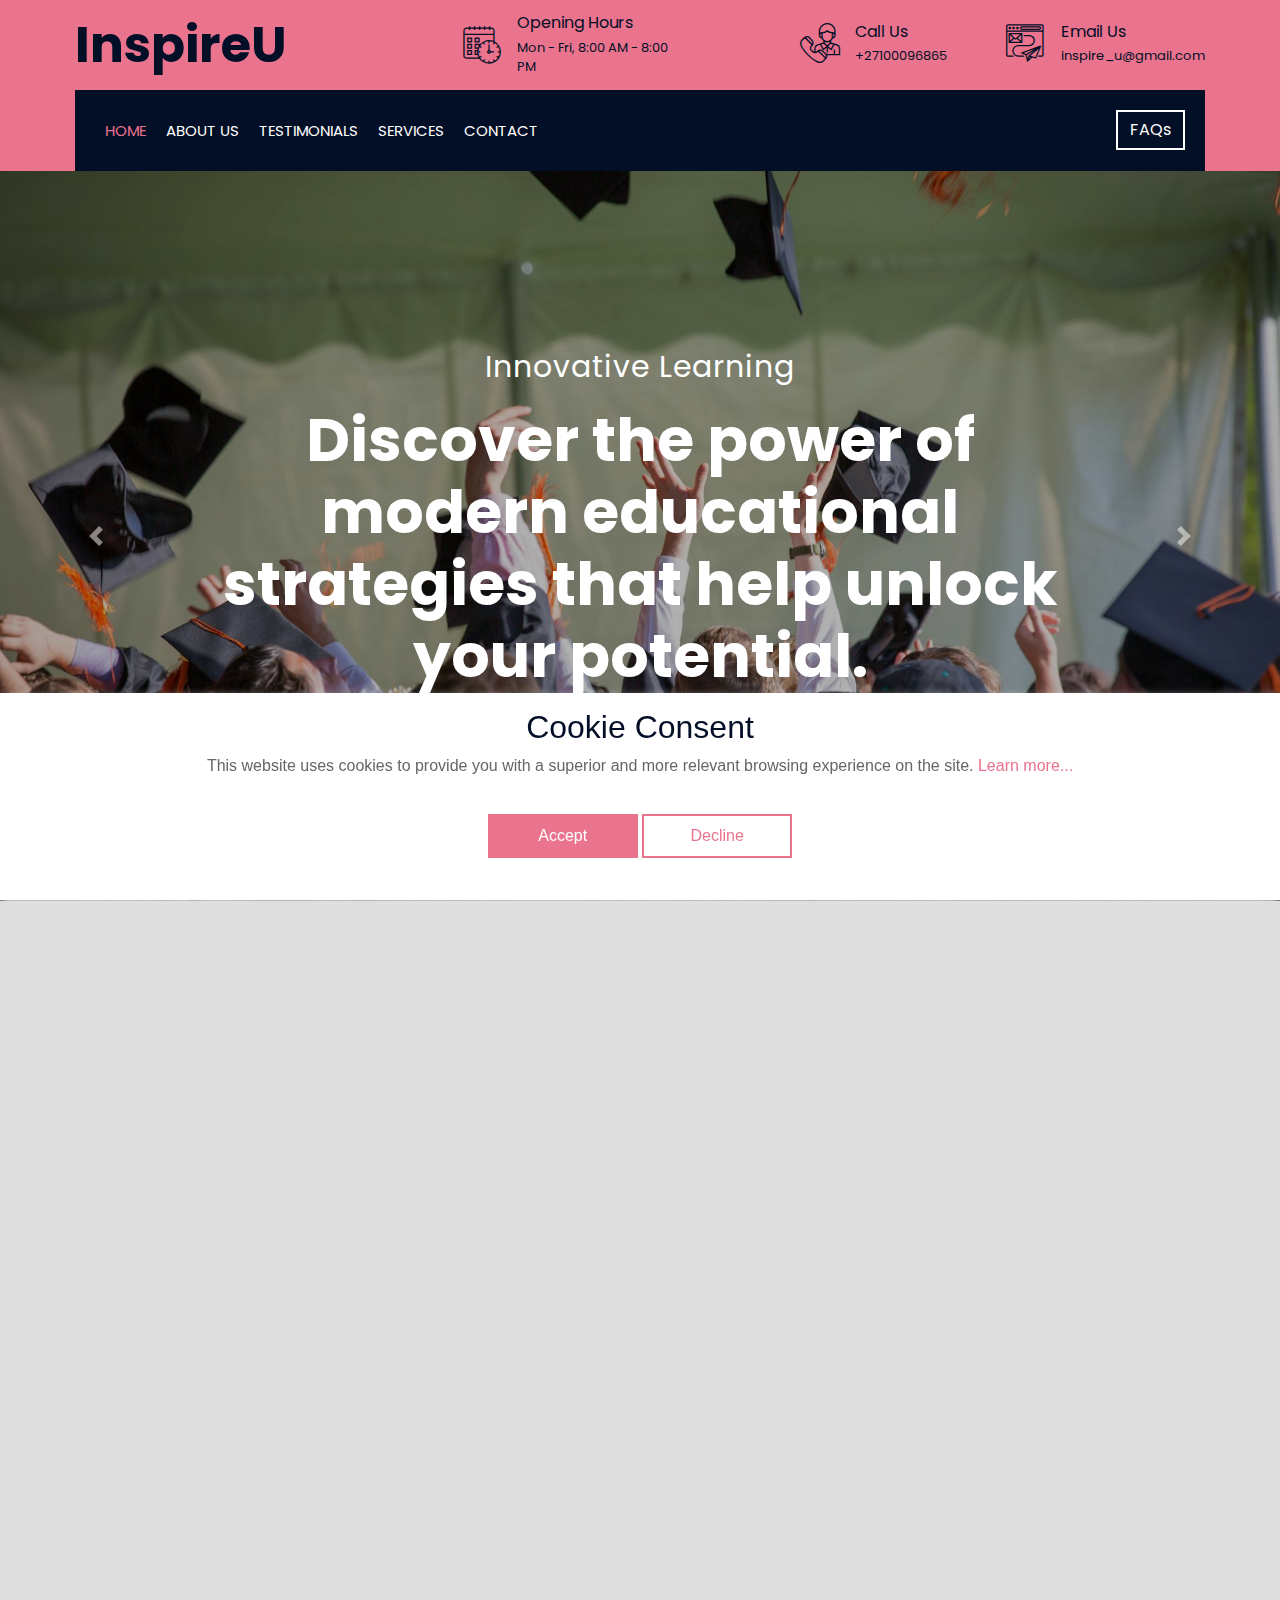
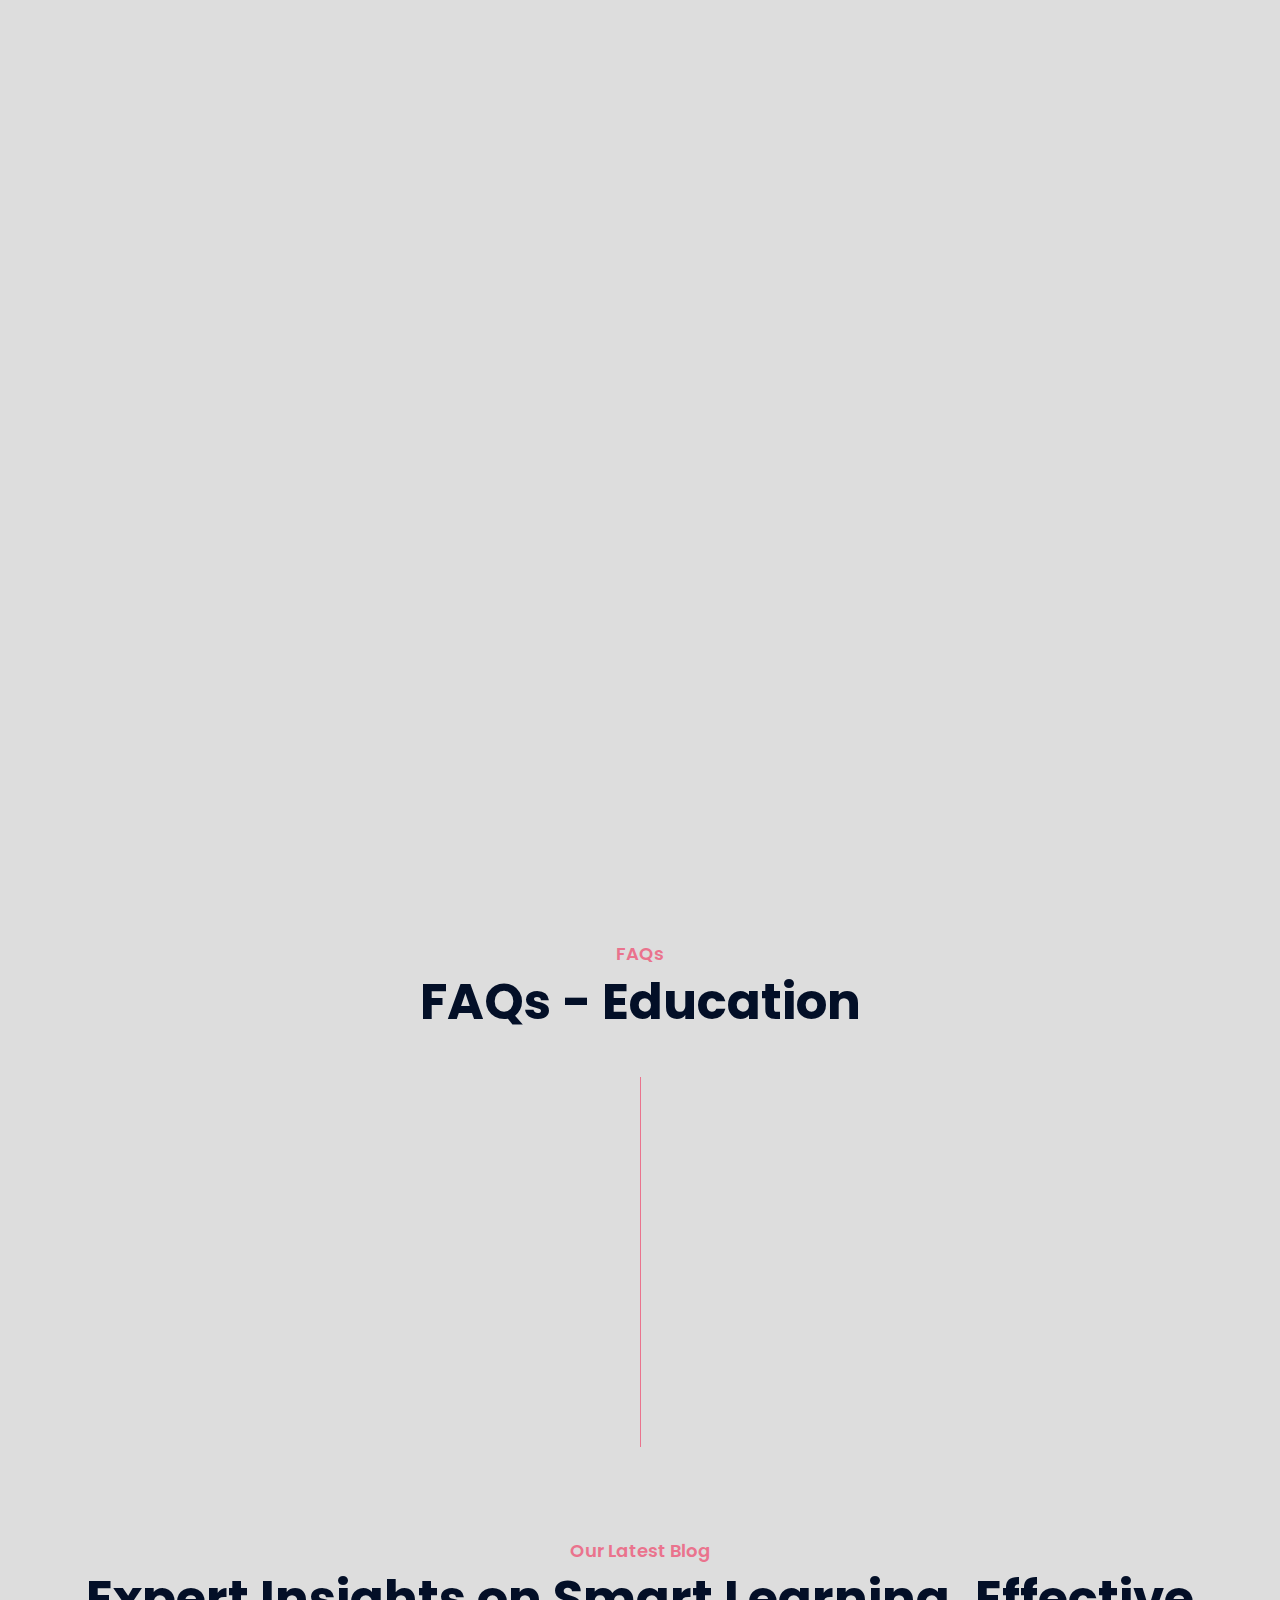
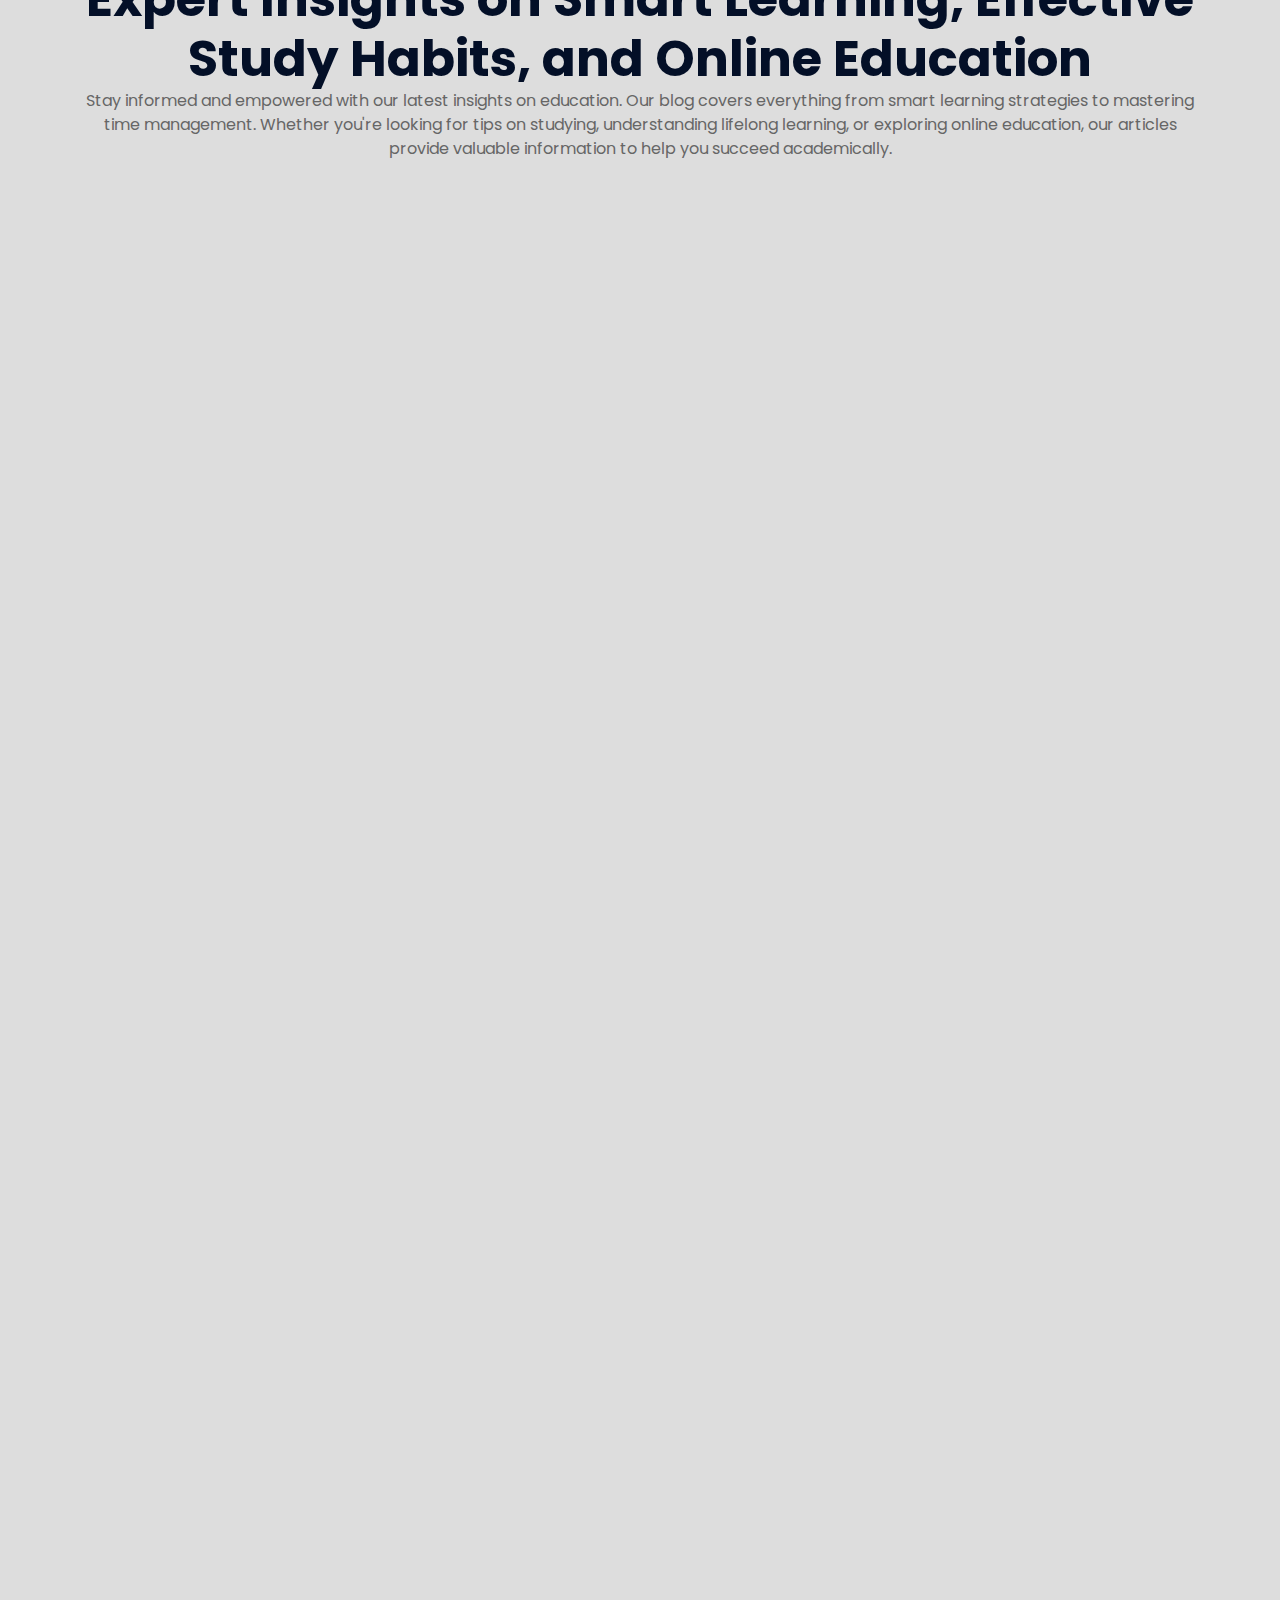
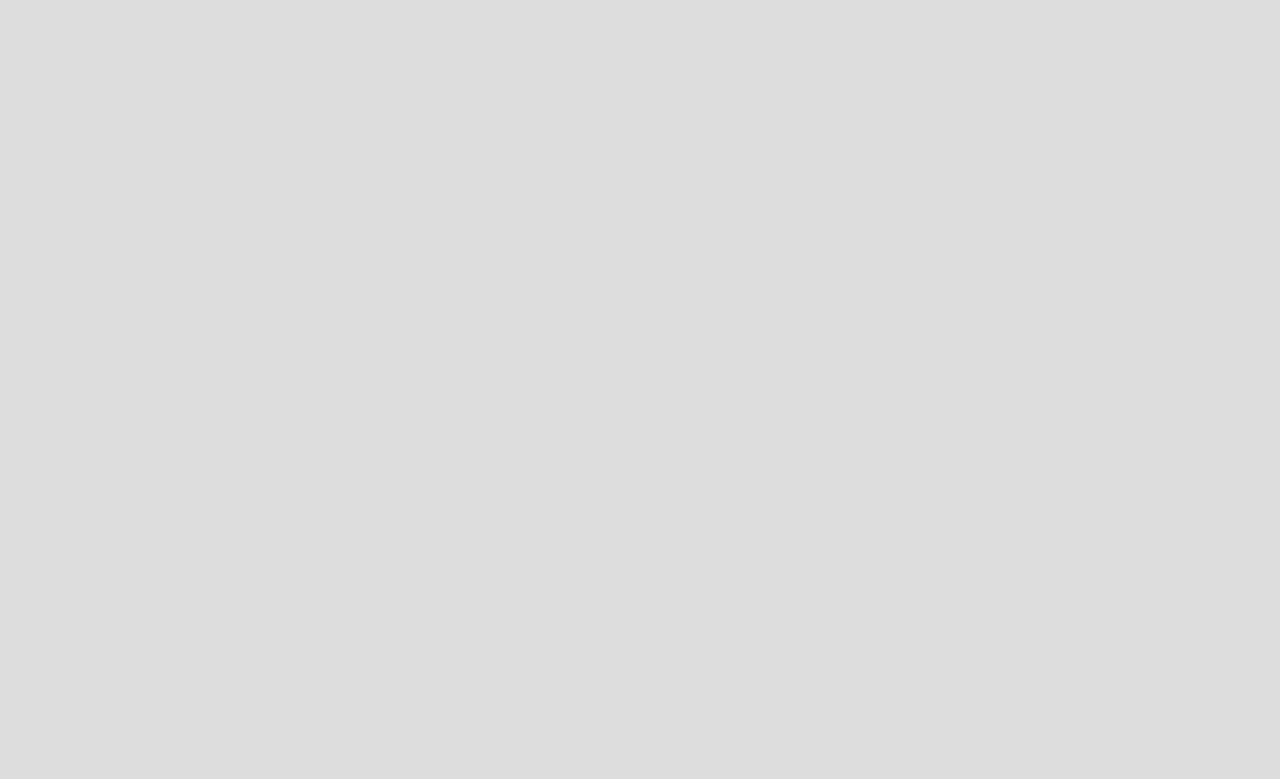
<file: index.html>
<!DOCTYPE html>
<html lang="en">
    <head>
        <meta charset="utf-8" />
        <title>InspireU</title>
        <meta content="width=device-width, initial-scale=1.0" name="viewport" />
        <meta content="Construction Company Website Template" name="keywords" />
        <meta
            content="Construction Company Website Template"
            name="description"
        />

        <!-- Favicon -->
        <link href="img/favicon.ico" rel="icon" />

        <!-- Google Font -->
        <link
            href="https://fonts.googleapis.com/css2?family=Poppins:wght@100;200;300;400;500;600;700;800;900&display=swap"
            rel="stylesheet"
        />

        <!-- CSS Libraries -->
        <link
            href="https://stackpath.bootstrapcdn.com/bootstrap/4.4.1/css/bootstrap.min.css"
            rel="stylesheet"
        />
        <link
            href="https://cdnjs.cloudflare.com/ajax/libs/font-awesome/5.10.0/css/all.min.css"
            rel="stylesheet"
        />
        <link href="lib/flaticon/font/flaticon.css" rel="stylesheet" />
        <link href="lib/animate/animate.min.css" rel="stylesheet" />
        <link
            href="lib/owlcarousel/assets/owl.carousel.min.css"
            rel="stylesheet"
        />
        <link href="lib/lightbox/css/lightbox.min.css" rel="stylesheet" />
        <link href="lib/slick/slick.css" rel="stylesheet" />
        <link href="lib/slick/slick-theme.css" rel="stylesheet" />

        <!-- Template Stylesheet -->
        <link href="css/style.css" rel="stylesheet" />
    </head>

    <body>
        <!-- Top Bar Start -->
        <div class="top-bar">
            <div class="container-fluid">
                <div class="row align-items-center">
                    <div class="col-lg-4 col-md-12">
                        <div class="logo">
                            <a href="index.html">
                                <h1>InspireU</h1>
                                <!-- <img src="img/logo.jpg" alt="Logo"> -->
                            </a>
                        </div>
                    </div>
                    <div class="col-lg-8 col-md-7 d-none d-lg-block">
                        <div class="row">
                            <div class="col-4">
                                <div class="top-bar-item">
                                    <div class="top-bar-icon">
                                        <i class="flaticon-calendar"></i>
                                    </div>
                                    <div class="top-bar-text">
                                        <h3>Opening Hours</h3>
                                        <p>Mon - Fri, 8:00 AM - 8:00 PM</p>
                                    </div>
                                </div>
                            </div>
                            <div class="col-4">
                                <div class="top-bar-item">
                                    <div class="top-bar-icon">
                                        <i class="flaticon-call"></i>
                                    </div>
                                    <div class="top-bar-text">
                                        <h3>Call Us</h3>
                                        <p>+27100096865</p>
                                    </div>
                                </div>
                            </div>
                            <div class="col-4">
                                <div class="top-bar-item">
                                    <div class="top-bar-icon">
                                        <i class="flaticon-send-mail"></i>
                                    </div>
                                    <div class="top-bar-text">
                                        <h3>Email Us</h3>
                                        <p>inspire_u@gmail.com</p>
                                    </div>
                                </div>
                            </div>
                        </div>
                    </div>
                </div>
            </div>
        </div>
        <!-- Top Bar End -->

        <!-- Nav Bar Start -->
        <div class="nav-bar">
            <div class="container-fluid">
                <nav class="navbar navbar-expand-lg bg-dark navbar-dark">
                    <a href="#" class="navbar-brand">MENU</a>
                    <button
                        type="button"
                        class="navbar-toggler"
                        data-toggle="collapse"
                        data-target="#navbarCollapse"
                    >
                        <span class="navbar-toggler-icon"></span>
                    </button>

                    <div
                        class="collapse navbar-collapse justify-content-between"
                        id="navbarCollapse"
                    >
                        <div class="navbar-nav mr-auto">
                            <a
                                href="index.html"
                                class="nav-item nav-link active"
                                >Home</a
                            >
                            <a href="about.html" class="nav-item nav-link"
                                >About Us</a
                            >
                            <a
                                href="testimonials.html"
                                class="nav-item nav-link"
                                >Testimonials</a
                            >
                            <a href="service.html" class="nav-item nav-link"
                                >Services</a
                            >
                            <a href="contact.html" class="nav-item nav-link"
                                >Contact</a
                            >
                        </div>
                        <div class="ml-auto">
                            <a class="btn" href="#faq">FAQs</a>
                        </div>
                    </div>
                </nav>
            </div>
        </div>
        <!-- Nav Bar End -->

        <!-- Carousel Start -->
        <div id="carousel" class="carousel slide" data-ride="carousel">
            <ol class="carousel-indicators">
                <li
                    data-target="#carousel"
                    data-slide-to="0"
                    class="active"
                ></li>
                <li data-target="#carousel" data-slide-to="1"></li>
                <li data-target="#carousel" data-slide-to="2"></li>
            </ol>
            <div class="carousel-inner">
                <div class="carousel-item active">
                    <img src="img/carousel-1.jpg" alt="Carousel Image" />
                    <div class="carousel-caption">
                        <p class="animated fadeInRight">Innovative Learning</p>
                        <h1 class="animated fadeInLeft">
                            Discover the power of modern educational strategies
                            that help unlock your potential.
                        </h1>
                    </div>
                </div>

                <div class="carousel-item">
                    <img src="img/carousel-2.jpg" alt="Carousel Image" />
                    <div class="carousel-caption">
                        <p class="animated fadeInRight">
                            Personalized Education
                        </p>
                        <h1 class="animated fadeInLeft">
                            Tailor your learning experience to achieve the best
                            results, at your own pace.
                        </h1>
                    </div>
                </div>

                <div class="carousel-item">
                    <img src="img/carousel-3.jpg" alt="Carousel Image" />
                    <div class="carousel-caption">
                        <p class="animated fadeInRight">Explore New Horizons</p>
                        <h1 class="animated fadeInLeft">
                            Expand your knowledge and skills with diverse
                            learning opportunities from around the world.
                        </h1>
                    </div>
                </div>
            </div>

            <a
                class="carousel-control-prev"
                href="#carousel"
                role="button"
                data-slide="prev"
            >
                <span
                    class="carousel-control-prev-icon"
                    aria-hidden="true"
                ></span>
                <span class="sr-only">Previous</span>
            </a>
            <a
                class="carousel-control-next"
                href="#carousel"
                role="button"
                data-slide="next"
            >
                <span
                    class="carousel-control-next-icon"
                    aria-hidden="true"
                ></span>
                <span class="sr-only">Next</span>
            </a>
        </div>
        <!-- Carousel End -->

        <!-- About Start -->
        <div class="about wow fadeInUp" data-wow-delay="0.1s">
            <div class="container">
                <div class="row align-items-center">
                    <div class="col-lg-5 col-md-6">
                        <div class="about-img">
                            <img src="img/about-1.jpg" alt="Image" />
                        </div>
                    </div>
                    <div class="col-lg-7 col-md-6">
                        <div class="section-header text-left">
                            <h2>A Strategic Path to Educational Excellence</h2>
                        </div>
                        <div class="about-text">
                            <p>
                                At the core of our educational approach is a
                                commitment to guiding you towards achieving
                                success in learning. We understand that
                                navigating the world of education requires more
                                than just knowledge—it demands a personalized
                                approach tailored to your unique goals. Our team
                                is dedicated to helping you understand the best
                                learning methods and how they can be leveraged
                                to build a secure and successful academic
                                future. We provide advice and strategies to
                                ensure that your learning experience aligns with
                                your long-term objectives.
                            </p>
                            <p>
                                One of our key focuses is on global educational
                                opportunities, with a particular emphasis on
                                emerging educational hubs. We analyze the latest
                                educational trends to offer insights and
                                recommendations that help you capitalize on
                                these opportunities. By combining our expertise
                                with a deep understanding of your educational
                                aspirations, we work to create a roadmap that
                                promotes academic excellence and fosters
                                lifelong learning. Let us guide you through the
                                complexities of education and help you achieve
                                your learning goals with confidence.
                            </p>
                        </div>
                    </div>
                </div>
            </div>
        </div>
        <!-- About End -->

        <!-- Fact Start -->
        <div class="fact">
            <div class="container-fluid">
                <div class="row counters">
                    <div class="col-md-6 fact-left wow slideInLeft">
                        <div class="row">
                            <div class="col-md-6 col-sm-12 text-center">
                                <div class="fact-text">
                                    <h2 data-toggle="counter-up">45</h2>
                                    <p>Educational Experts</p>
                                </div>
                            </div>
                            <div class="col-md-6 col-sm-12 text-center">
                                <div class="fact-text">
                                    <h2 data-toggle="counter-up">485</h2>
                                    <p>Students Successfully Educated</p>
                                </div>
                            </div>
                        </div>
                    </div>
                    <div class="col-md-6 fact-right wow slideInRight">
                        <div class="row">
                            <div class="col-md-6 col-sm-12 text-center">
                                <div class="fact-text">
                                    <h2 data-toggle="counter-up">23</h2>
                                    <p>Completed Learning Programs</p>
                                </div>
                            </div>
                            <div class="col-md-6 col-sm-12 text-center">
                                <div class="fact-text">
                                    <h2 data-toggle="counter-up">41</h2>
                                    <p>Ongoing Educational Projects</p>
                                </div>
                            </div>
                        </div>
                    </div>
                </div>
            </div>
        </div>
        <!-- Fact End -->

        <!-- Video Start -->
        <div class="video wow fadeIn" data-wow-delay="0.1s">
            <div class="container">
                <button
                    type="button"
                    class="btn-play"
                    data-toggle="modal"
                    data-src="https://www.youtube.com/embed/ZR7NW2jBldY?si=dxc3BTM9kypMf81s"
                    data-target="#videoModal"
                >
                    <span></span>
                </button>
            </div>
        </div>

        <div
            class="modal fade"
            id="videoModal"
            tabindex="-1"
            role="dialog"
            aria-labelledby="exampleModalLabel"
            aria-hidden="true"
        >
            <div class="modal-dialog" role="document">
                <div class="modal-content">
                    <div class="modal-body">
                        <button
                            type="button"
                            class="close"
                            data-dismiss="modal"
                            aria-label="Close"
                        >
                            <span aria-hidden="true">&times;</span>
                        </button>
                        <!-- 16:9 aspect ratio -->
                        <div class="embed-responsive embed-responsive-16by9">
                            <iframe
                                class="embed-responsive-item"
                                src=""
                                id="video"
                                allowscriptaccess="always"
                                allow="autoplay"
                            ></iframe>
                        </div>
                    </div>
                </div>
            </div>
        </div>
        <!-- Video End -->

        <!-- FAQs Start -->
        <div class="faqs" id="faq">
            <div class="container">
                <div class="section-header text-center">
                    <p>FAQs</p>
                    <h2>FAQs - Education</h2>
                </div>
                <div class="row">
                    <div class="col-md-6">
                        <div id="accordion-1">
                            <div
                                class="card wow fadeInLeft"
                                data-wow-delay="0.1s"
                            >
                                <div class="card-header">
                                    <a
                                        class="card-link collapsed"
                                        data-toggle="collapse"
                                        href="#collapseOne"
                                    >
                                        What is smart learning?
                                    </a>
                                </div>
                                <div
                                    id="collapseOne"
                                    class="collapse"
                                    data-parent="#accordion-1"
                                >
                                    <div class="card-body">
                                        Smart learning refers to the use of
                                        effective and efficient learning
                                        strategies, utilizing technology and
                                        resources to enhance educational
                                        experiences. It focuses on active
                                        engagement, problem-solving, and
                                        critical thinking.
                                    </div>
                                </div>
                            </div>
                            <div
                                class="card wow fadeInLeft"
                                data-wow-delay="0.2s"
                            >
                                <div class="card-header">
                                    <a
                                        class="card-link collapsed"
                                        data-toggle="collapse"
                                        href="#collapseTwo"
                                    >
                                        How can I improve my learning skills?
                                    </a>
                                </div>
                                <div
                                    id="collapseTwo"
                                    class="collapse"
                                    data-parent="#accordion-1"
                                >
                                    <div class="card-body">
                                        Improving your learning skills involves
                                        setting clear goals, staying organized,
                                        practicing active learning, seeking
                                        feedback, and using various learning
                                        tools. Consistent practice and
                                        reflection on your learning process are
                                        essential.
                                    </div>
                                </div>
                            </div>
                            <div
                                class="card wow fadeInLeft"
                                data-wow-delay="0.3s"
                            >
                                <div class="card-header">
                                    <a
                                        class="card-link collapsed"
                                        data-toggle="collapse"
                                        href="#collapseThree"
                                    >
                                        What is the best way to study for exams?
                                    </a>
                                </div>
                                <div
                                    id="collapseThree"
                                    class="collapse"
                                    data-parent="#accordion-1"
                                >
                                    <div class="card-body">
                                        The best way to study for exams is to
                                        plan ahead, break down the material into
                                        manageable chunks, practice retrieval,
                                        and review regularly. It’s also
                                        important to take breaks and stay
                                        well-rested before the exam.
                                    </div>
                                </div>
                            </div>
                            <div
                                class="card wow fadeInLeft"
                                data-wow-delay="0.4s"
                            >
                                <div class="card-header">
                                    <a
                                        class="card-link collapsed"
                                        data-toggle="collapse"
                                        href="#collapseFour"
                                    >
                                        What are the benefits of online
                                        learning?
                                    </a>
                                </div>
                                <div
                                    id="collapseFour"
                                    class="collapse"
                                    data-parent="#accordion-1"
                                >
                                    <div class="card-body">
                                        Online learning offers flexibility,
                                        accessibility, and the opportunity to
                                        learn at your own pace. It allows you to
                                        access a wide range of educational
                                        resources, connect with global peers,
                                        and learn in an interactive environment.
                                    </div>
                                </div>
                            </div>
                            <div
                                class="card wow fadeInLeft"
                                data-wow-delay="0.5s"
                            >
                                <div class="card-header">
                                    <a
                                        class="card-link collapsed"
                                        data-toggle="collapse"
                                        href="#collapseFive"
                                    >
                                        How can I become a better student?
                                    </a>
                                </div>
                                <div
                                    id="collapseFive"
                                    class="collapse"
                                    data-parent="#accordion-1"
                                >
                                    <div class="card-body">
                                        Becoming a better student involves
                                        setting personal goals, staying
                                        disciplined, actively participating in
                                        class, seeking help when needed, and
                                        staying motivated. Balancing study time
                                        with rest is also key to long-term
                                        academic success.
                                    </div>
                                </div>
                            </div>
                        </div>
                    </div>
                    <div class="col-md-6">
                        <div id="accordion-2">
                            <div
                                class="card wow fadeInRight"
                                data-wow-delay="0.1s"
                            >
                                <div class="card-header">
                                    <a
                                        class="card-link collapsed"
                                        data-toggle="collapse"
                                        href="#collapseSix"
                                    >
                                        What is the meaning of lifelong
                                        learning?
                                    </a>
                                </div>
                                <div
                                    id="collapseSix"
                                    class="collapse"
                                    data-parent="#accordion-2"
                                >
                                    <div class="card-body">
                                        Lifelong learning refers to the
                                        continuous pursuit of knowledge and
                                        skills throughout an individual's life.
                                        It encompasses formal education, as well
                                        as informal learning from various life
                                        experiences, and helps individuals adapt
                                        to changing environments.
                                    </div>
                                </div>
                            </div>
                            <div
                                class="card wow fadeInRight"
                                data-wow-delay="0.2s"
                            >
                                <div class="card-header">
                                    <a
                                        class="card-link collapsed"
                                        data-toggle="collapse"
                                        href="#collapseSeven"
                                    >
                                        What are some effective study habits?
                                    </a>
                                </div>
                                <div
                                    id="collapseSeven"
                                    class="collapse"
                                    data-parent="#accordion-2"
                                >
                                    <div class="card-body">
                                        Effective study habits include staying
                                        organized, setting specific study goals,
                                        practicing active recall, using varied
                                        learning methods, and regularly
                                        reviewing the material. These habits
                                        help improve retention and understanding
                                        of the content.
                                    </div>
                                </div>
                            </div>
                            <div
                                class="card wow fadeInRight"
                                data-wow-delay="0.3s"
                            >
                                <div class="card-header">
                                    <a
                                        class="card-link collapsed"
                                        data-toggle="collapse"
                                        href="#collapseEight"
                                    >
                                        How can I manage time effectively for
                                        studying?
                                    </a>
                                </div>
                                <div
                                    id="collapseEight"
                                    class="collapse"
                                    data-parent="#accordion-2"
                                >
                                    <div class="card-body">
                                        Time management for studying involves
                                        creating a study schedule, prioritizing
                                        tasks, breaking study sessions into
                                        focused intervals, and minimizing
                                        distractions. It’s also important to
                                        factor in breaks to maintain
                                        productivity.
                                    </div>
                                </div>
                            </div>
                            <div
                                class="card wow fadeInRight"
                                data-wow-delay="0.4s"
                            >
                                <div class="card-header">
                                    <a
                                        class="card-link collapsed"
                                        data-toggle="collapse"
                                        href="#collapseNine"
                                    >
                                        What is the role of online education in
                                        modern learning?
                                    </a>
                                </div>
                                <div
                                    id="collapseNine"
                                    class="collapse"
                                    data-parent="#accordion-2"
                                >
                                    <div class="card-body">
                                        Online education plays a significant
                                        role by providing flexible and
                                        accessible learning options. It allows
                                        learners to pursue courses from anywhere
                                        in the world, often at their own pace,
                                        and can cover a wide range of topics and
                                        fields.
                                    </div>
                                </div>
                            </div>
                            <div
                                class="card wow fadeInRight"
                                data-wow-delay="0.5s"
                            >
                                <div class="card-header">
                                    <a
                                        class="card-link collapsed"
                                        data-toggle="collapse"
                                        href="#collapseTen"
                                    >
                                        How can I stay motivated to study?
                                    </a>
                                </div>
                                <div
                                    id="collapseTen"
                                    class="collapse"
                                    data-parent="#accordion-2"
                                >
                                    <div class="card-body">
                                        Staying motivated to study can be
                                        achieved by setting clear goals,
                                        rewarding yourself for milestones,
                                        staying organized, and surrounding
                                        yourself with a supportive learning
                                        environment. Visualizing your success
                                        can also help maintain motivation.
                                    </div>
                                </div>
                            </div>
                        </div>
                    </div>
                </div>
            </div>
        </div>
        <!-- FAQs End -->

        <!-- Blog Start -->
        <div class="blog">
            <div class="container">
                <div class="section-header text-center">
                    <p>Our Latest Blog</p>
                    <h2>
                        Expert Insights on Smart Learning, Effective Study
                        Habits, and Online Education
                    </h2>
                    Stay informed and empowered with our latest insights on
                    education. Our blog covers everything from smart learning
                    strategies to mastering time management. Whether you're
                    looking for tips on studying, understanding lifelong
                    learning, or exploring online education, our articles
                    provide valuable information to help you succeed
                    academically.
                </div>
                <div class="row">
                    <div
                        class="col-lg-12 col-md-12 wow fadeInUp"
                        data-wow-delay="0.2s"
                    >
                        <div class="blog-item">
                            <div class="blog-img">
                                <img
                                    src="img/blog-1.jpg"
                                    style="height: 400px; object-fit: cover"
                                    alt="Image"
                                />
                            </div>
                            <div class="blog-title">
                                <h3>
                                    Smart Learning Strategies for Academic
                                    Success
                                </h3>
                            </div>
                            <div class="blog-text text-left">
                                <p>
                                    Discover effective strategies for smart
                                    learning that can help you excel in your
                                    studies. This blog post delves into
                                    practical tips and techniques to optimize
                                    your learning process and improve academic
                                    performance.
                                </p>
                            </div>
                        </div>
                    </div>
                    <div
                        class="col-lg-12 col-md-12 wow fadeInUp"
                        data-wow-delay="0.2s"
                    >
                        <div class="blog-item">
                            <div class="blog-img">
                                <img
                                    src="img/blog-2.jpg"
                                    style="height: 400px; object-fit: cover"
                                    alt="Image"
                                />
                            </div>
                            <div class="blog-title">
                                <h3>
                                    The Power of Online Education: Learning
                                    Anytime, Anywhere
                                </h3>
                            </div>
                            <div class="blog-text text-left">
                                <p>
                                    Explore the benefits of online education and
                                    how it has transformed the learning
                                    experience. This post discusses how online
                                    courses offer flexibility and accessibility,
                                    allowing you to learn at your own pace.
                                </p>
                            </div>
                        </div>
                    </div>
                    <div
                        class="col-lg-12 col-md-12 wow fadeInUp"
                        data-wow-delay="0.3s"
                    >
                        <div class="blog-item">
                            <div class="blog-img">
                                <img
                                    src="img/blog-3.jpg"
                                    style="height: 400px; object-fit: cover"
                                    alt="Image"
                                />
                            </div>
                            <div class="blog-title">
                                <h3>
                                    Time Management Tips for Effective Studying
                                </h3>
                            </div>
                            <div class="blog-text text-left">
                                <p>
                                    Learn time management strategies that can
                                    help you study smarter, not harder. This
                                    blog post provides tips on how to prioritize
                                    tasks, manage your schedule, and improve
                                    your productivity.
                                </p>
                            </div>
                        </div>
                    </div>
                </div>
            </div>
        </div>
        <!-- Blog End -->

        <!-- Footer Start -->
        <div class="footer wow fadeIn" data-wow-delay="0.3s">
            <div class="container">
                <div class="row">
                    <div class="col-md-6 col-lg-3">
                        <div class="footer-link">
                            <h2>InspireU</h2>
                            <p>
                                At the heart of successful learning is a
                                commitment to growth and knowledge. Our footer
                                section provides essential links and resources
                                to help you stay informed and motivated on your
                                educational journey.
                            </p>
                        </div>
                    </div>
                    <div class="col-md-6 col-lg-3">
                        <div class="footer-contact">
                            <h2>Contact Office</h2>
                            <p>
                                <i class="fa fa-map-marker-alt"></i>
                                Nr 1 Casino Road, Regus office block,
                                Foundershill, Modderfontein Estate,
                                Johannesburg, 1609, South Africa
                            </p>
                            <p><i class="fa fa-phone-alt"></i> +27100096865</p>
                            <p>
                                <i class="fa fa-envelope"></i>
                                inspire_u@gmail.com
                            </p>
                        </div>
                    </div>
                    <div class="col-md-6 col-lg-3">
                        <div class="footer-link">
                            <h2>Useful Pages</h2>
                            <a href="index.html">Home</a>
                            <a href="about.html">About Us</a>
                            <a href="privacy-policy.html">Privacy Policy</a>
                            <a href="terms-of-use.html">Terms of Use</a>
                        </div>
                    </div>
                    <div class="col-md-6 col-lg-3">
                        <div class="newsletter">
                            <h2>Newsletter</h2>
                            <p>
                                Stay informed with the latest updates, learning
                                tips, and educational resources by subscribing
                                to our newsletter.
                            </p>
                            <div class="form">
                                <input
                                    class="form-control"
                                    placeholder="Email here"
                                    id="email"
                                />
                                <button
                                    class="btn"
                                    id="submit"
                                    onclick="sendForm()"
                                >
                                    Submit
                                </button>
                            </div>
                            <div id="result" style="color: red"></div>
                        </div>
                    </div>
                </div>
            </div>
        </div>
        <!-- Footer End -->

        <!-- Cookie banner -->
        <div class="cookie-wrapper show">
            <div>
                <i class="bx bx-cookie"></i>
                <h2 style="text-align: center">Cookie Consent</h2>
            </div>

            <div class="data">
                <p>
                    This website uses cookies to provide you with a superior and
                    more relevant browsing experience on the site.
                    <a href="#">Learn more...</a>
                </p>
            </div>

            <div class="buttons">
                <button class="cookie-button" id="acceptBtn">Accept</button>
                <button class="cookie-button" id="declineBtn">Decline</button>
            </div>
        </div>
        <!-- End Cookie banner -->

        <a href="#" class="back-to-top"><i class="fa fa-chevron-up"></i></a>

        <!-- JavaScript Libraries -->
        <script src="https://code.jquery.com/jquery-3.4.1.min.js"></script>
        <script src="https://stackpath.bootstrapcdn.com/bootstrap/4.4.1/js/bootstrap.bundle.min.js"></script>
        <script src="lib/easing/easing.min.js"></script>
        <script src="lib/wow/wow.min.js"></script>
        <script src="lib/owlcarousel/owl.carousel.min.js"></script>
        <script src="lib/isotope/isotope.pkgd.min.js"></script>
        <script src="lib/lightbox/js/lightbox.min.js"></script>
        <script src="lib/waypoints/waypoints.min.js"></script>
        <script src="lib/counterup/counterup.min.js"></script>
        <script src="lib/slick/slick.min.js"></script>

        <!-- Template Javascript -->
        <script src="js/main.js"></script>
        <script src="js/contact-form.js"></script>
        <script src="js/cookiebanner.js"></script>
    </body>
</html>
</file>
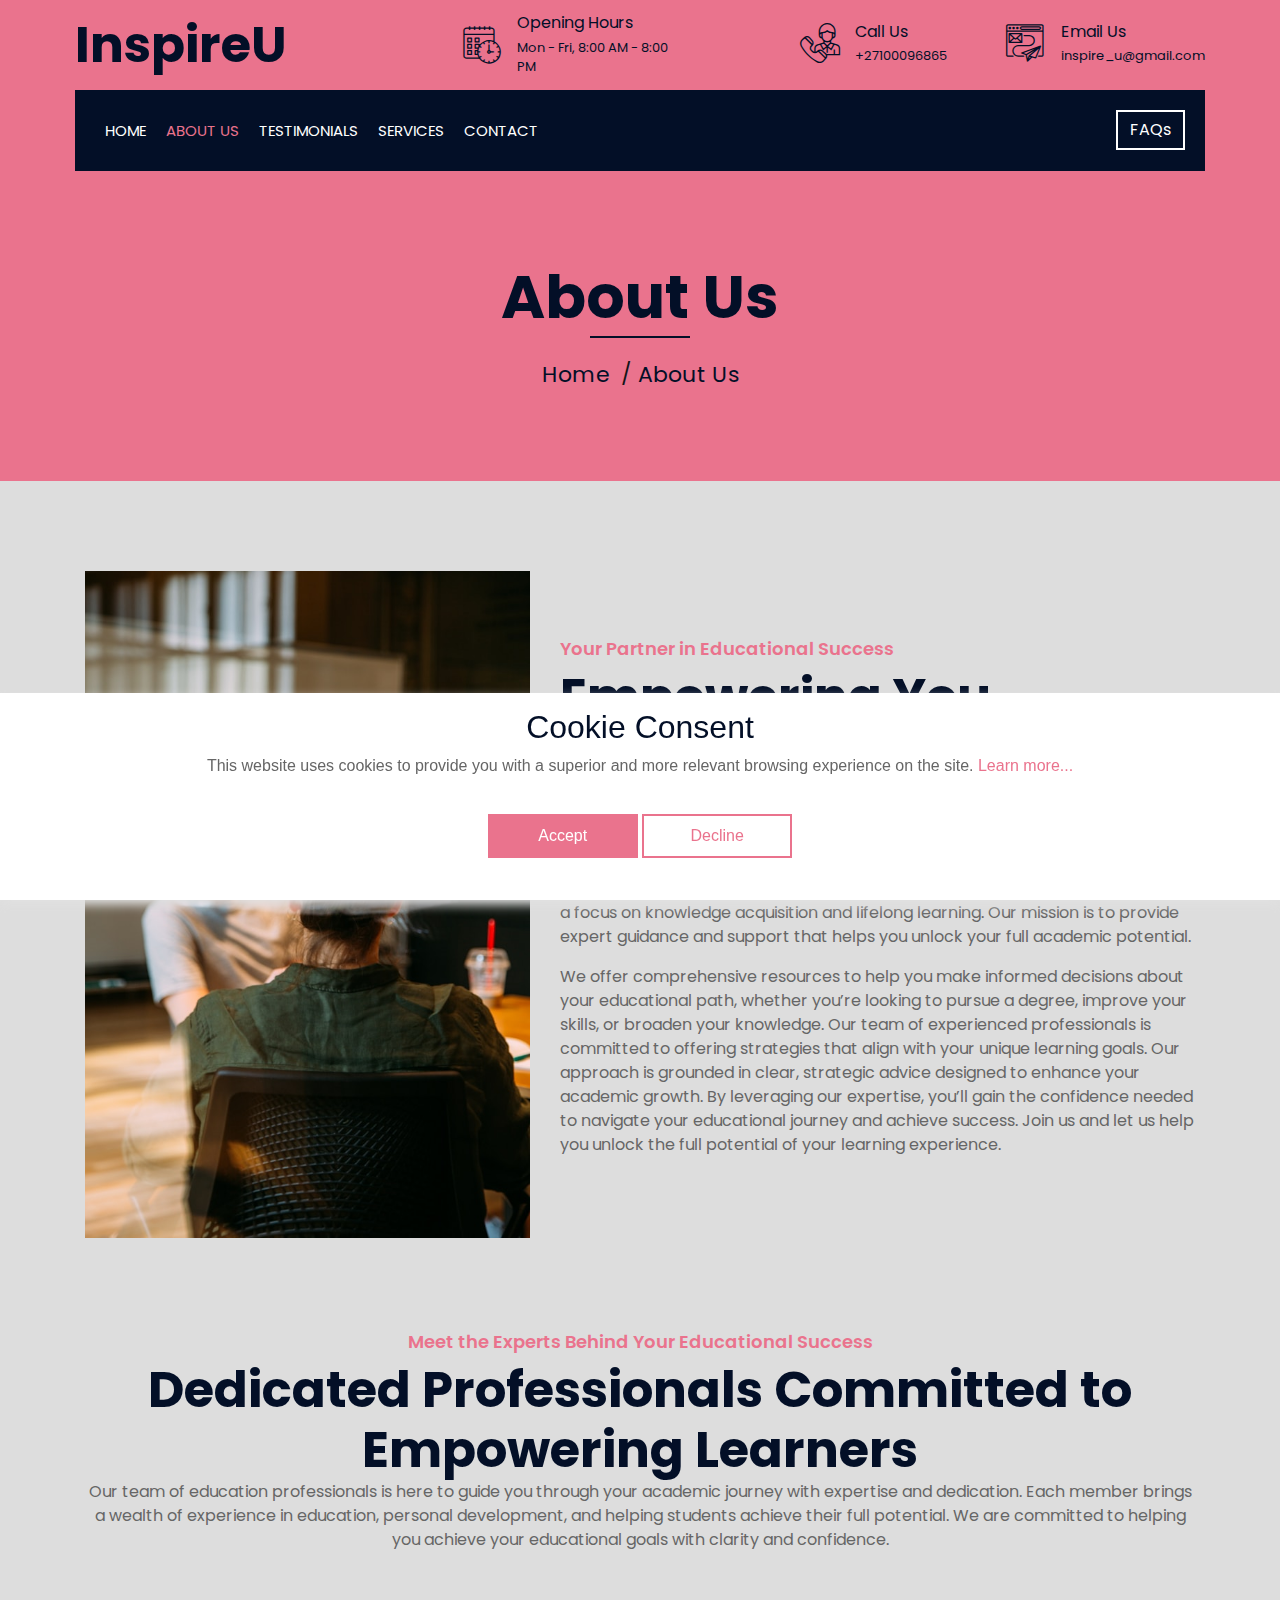
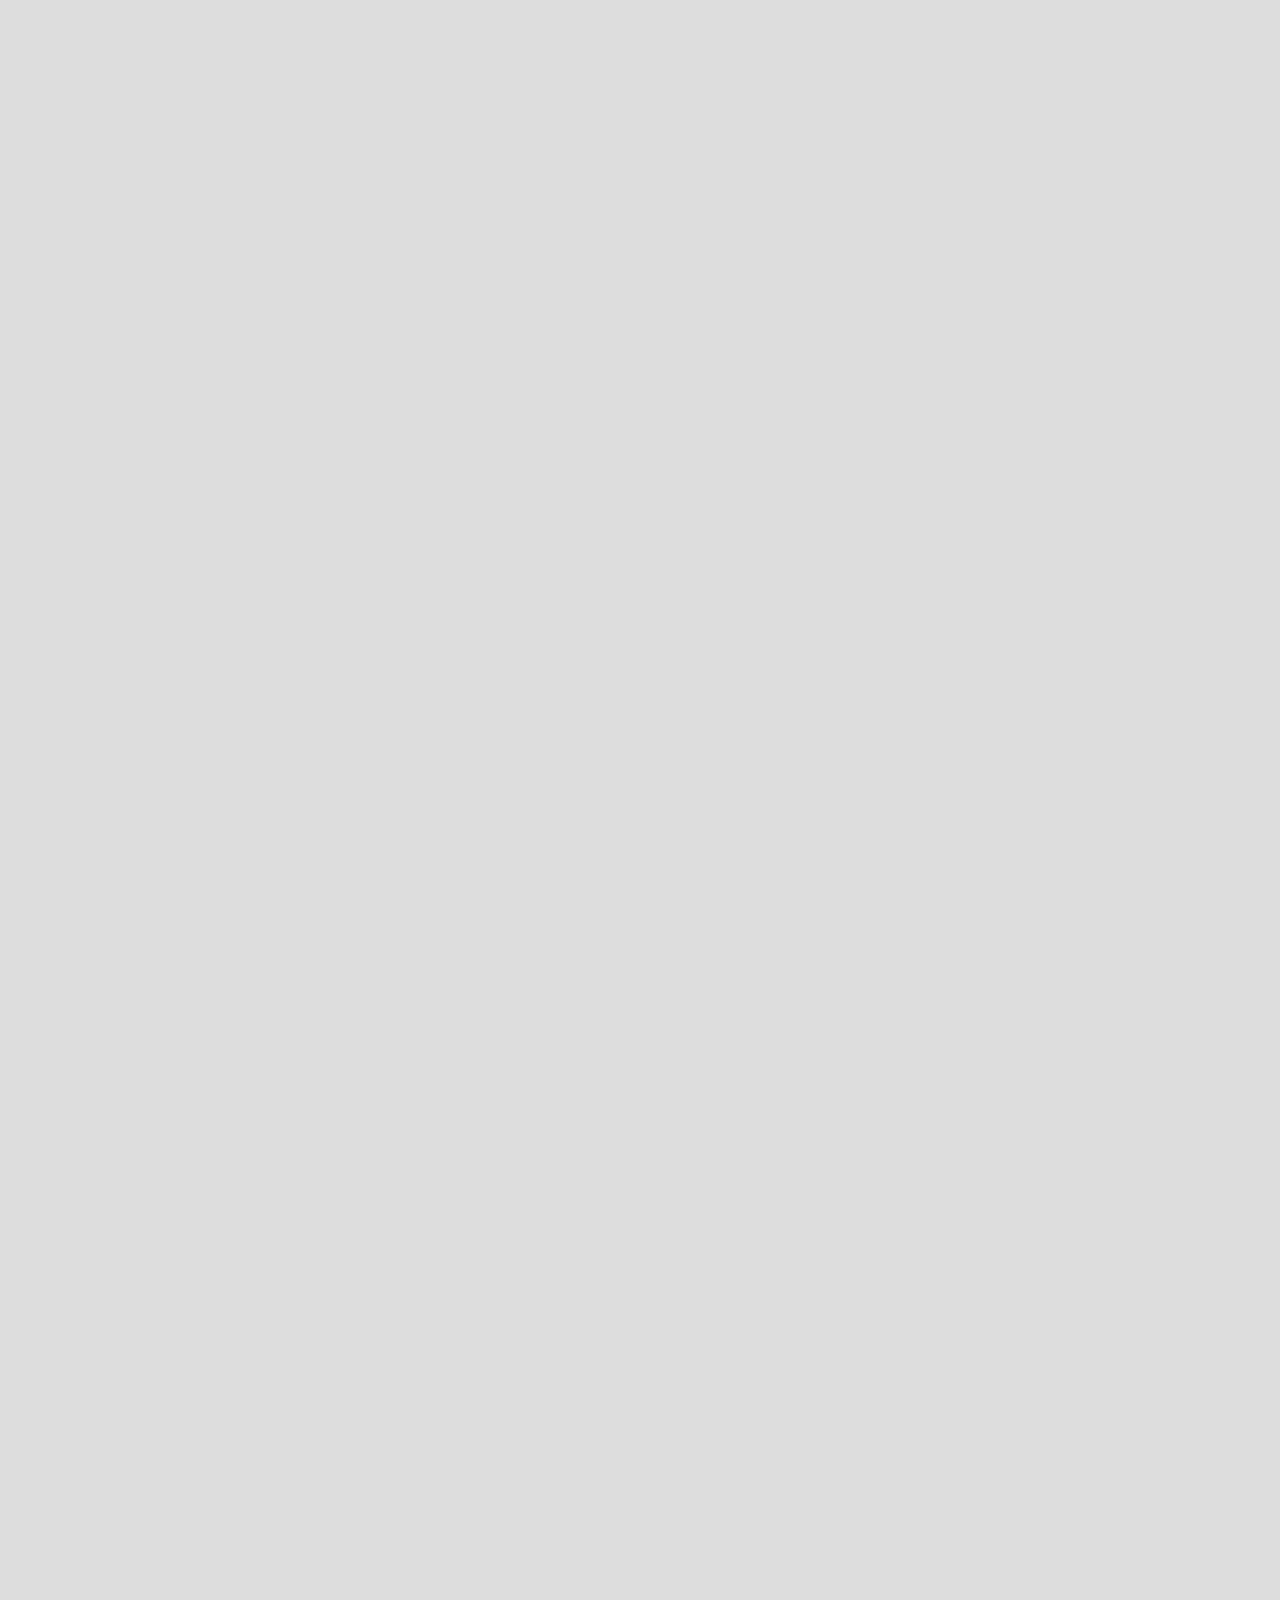
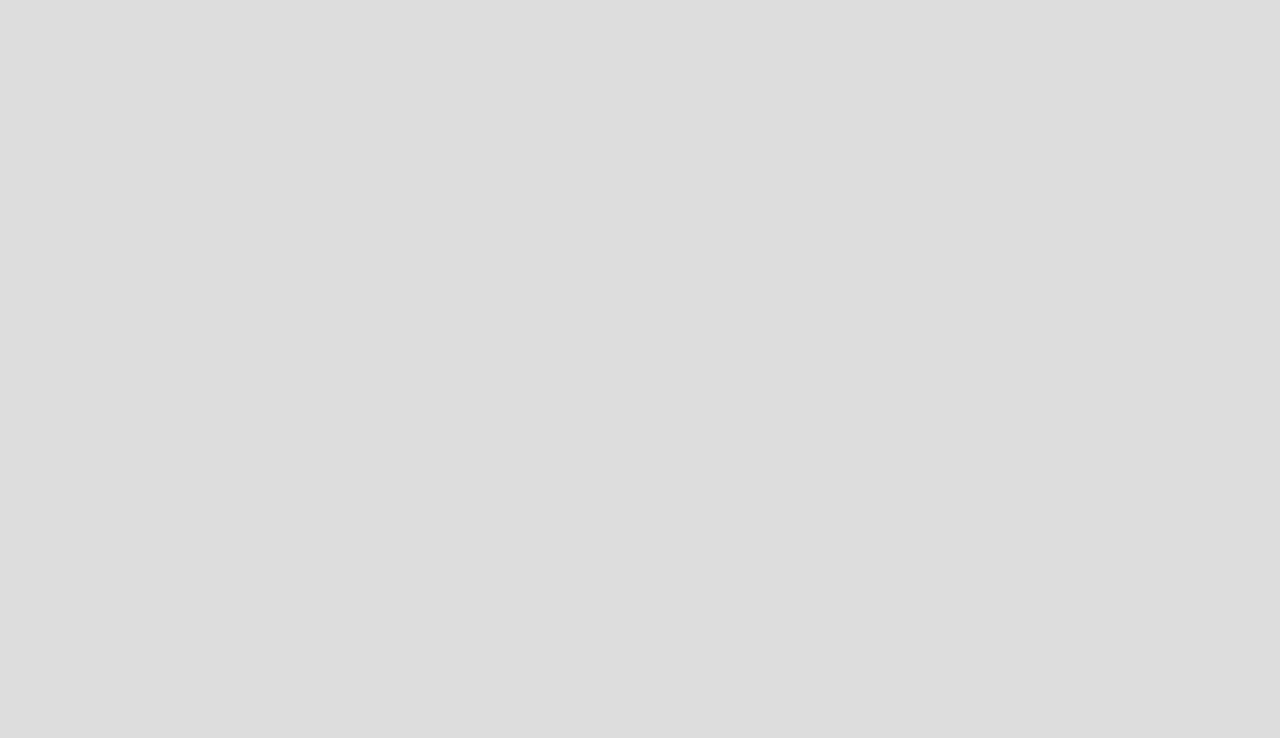
<file: about.html>
<!DOCTYPE html>
<html lang="en">
    <head>
        <meta charset="utf-8" />
        <title>InspireU</title>
        <meta content="width=device-width, initial-scale=1.0" name="viewport" />
        <meta content="Construction Company Website Template" name="keywords" />
        <meta
            content="Construction Company Website Template"
            name="description"
        />

        <!-- Favicon -->
        <link href="img/favicon.ico" rel="icon" />

        <!-- Google Font -->
        <link
            href="https://fonts.googleapis.com/css2?family=Poppins:wght@100;200;300;400;500;600;700;800;900&display=swap"
            rel="stylesheet"
        />

        <!-- CSS Libraries -->
        <link
            href="https://stackpath.bootstrapcdn.com/bootstrap/4.4.1/css/bootstrap.min.css"
            rel="stylesheet"
        />
        <link
            href="https://cdnjs.cloudflare.com/ajax/libs/font-awesome/5.10.0/css/all.min.css"
            rel="stylesheet"
        />
        <link href="lib/flaticon/font/flaticon.css" rel="stylesheet" />
        <link href="lib/animate/animate.min.css" rel="stylesheet" />
        <link
            href="lib/owlcarousel/assets/owl.carousel.min.css"
            rel="stylesheet"
        />
        <link href="lib/lightbox/css/lightbox.min.css" rel="stylesheet" />
        <link href="lib/slick/slick.css" rel="stylesheet" />
        <link href="lib/slick/slick-theme.css" rel="stylesheet" />

        <!-- Template Stylesheet -->
        <link href="css/style.css" rel="stylesheet" />
    </head>

    <body>
        <!-- Top Bar Start -->
        <div class="top-bar">
            <div class="container-fluid">
                <div class="row align-items-center">
                    <div class="col-lg-4 col-md-12">
                        <div class="logo">
                            <a href="index.html">
                                <h1>InspireU</h1>
                                <!-- <img src="img/logo.jpg" alt="Logo"> -->
                            </a>
                        </div>
                    </div>
                    <div class="col-lg-8 col-md-7 d-none d-lg-block">
                        <div class="row">
                            <div class="col-4">
                                <div class="top-bar-item">
                                    <div class="top-bar-icon">
                                        <i class="flaticon-calendar"></i>
                                    </div>
                                    <div class="top-bar-text">
                                        <h3>Opening Hours</h3>
                                        <p>Mon - Fri, 8:00 AM - 8:00 PM</p>
                                    </div>
                                </div>
                            </div>
                            <div class="col-4">
                                <div class="top-bar-item">
                                    <div class="top-bar-icon">
                                        <i class="flaticon-call"></i>
                                    </div>
                                    <div class="top-bar-text">
                                        <h3>Call Us</h3>
                                        <p>+27100096865</p>
                                    </div>
                                </div>
                            </div>
                            <div class="col-4">
                                <div class="top-bar-item">
                                    <div class="top-bar-icon">
                                        <i class="flaticon-send-mail"></i>
                                    </div>
                                    <div class="top-bar-text">
                                        <h3>Email Us</h3>
                                        <p>inspire_u@gmail.com</p>
                                    </div>
                                </div>
                            </div>
                        </div>
                    </div>
                </div>
            </div>
        </div>
        <!-- Top Bar End -->

        <!-- Nav Bar Start -->
        <div class="nav-bar">
            <div class="container-fluid">
                <nav class="navbar navbar-expand-lg bg-dark navbar-dark">
                    <a href="#" class="navbar-brand">MENU</a>
                    <button
                        type="button"
                        class="navbar-toggler"
                        data-toggle="collapse"
                        data-target="#navbarCollapse"
                    >
                        <span class="navbar-toggler-icon"></span>
                    </button>

                    <div
                        class="collapse navbar-collapse justify-content-between"
                        id="navbarCollapse"
                    >
                        <div class="navbar-nav mr-auto">
                            <a href="index.html" class="nav-item nav-link"
                                >Home</a
                            >
                            <a
                                href="about.html"
                                class="nav-item nav-link active"
                                >About Us</a
                            >
                            <a
                                href="testimonials.html"
                                class="nav-item nav-link"
                                >Testimonials</a
                            >
                            <a href="service.html" class="nav-item nav-link"
                                >Services</a
                            >
                            <a href="contact.html" class="nav-item nav-link"
                                >Contact</a
                            >
                        </div>
                        <div class="ml-auto">
                            <a class="btn" href="#faq">FAQs</a>
                        </div>
                    </div>
                </nav>
            </div>
        </div>
        <!-- Nav Bar End -->

        <!-- Page Header Start -->
        <div class="page-header">
            <div class="container">
                <div class="row">
                    <div class="col-12">
                        <h2>About Us</h2>
                    </div>
                    <div class="col-12">
                        <a href="index.html">Home</a>
                        <a>About Us</a>
                    </div>
                </div>
            </div>
        </div>
        <!-- Page Header End -->

        <!-- About Start -->
        <div class="about wow fadeInUp" data-wow-delay="0.1s">
            <div class="container">
                <div class="row align-items-center">
                    <div class="col-lg-5 col-md-6">
                        <div class="about-img">
                            <img src="img/about-2.jpg" alt="Image" />
                        </div>
                    </div>
                    <div class="col-lg-7 col-md-6">
                        <div class="section-header text-left">
                            <p>Your Partner in Educational Success</p>
                            <h2>
                                Empowering You Through Knowledge and Learning
                            </h2>
                        </div>
                        <div class="about-text">
                            <p>
                                At our core, we are dedicated to helping you
                                achieve success in education, with a focus on
                                knowledge acquisition and lifelong learning. Our
                                mission is to provide expert guidance and
                                support that helps you unlock your full academic
                                potential.
                            </p>
                            <p>
                                We offer comprehensive resources to help you
                                make informed decisions about your educational
                                path, whether you’re looking to pursue a degree,
                                improve your skills, or broaden your knowledge.
                                Our team of experienced professionals is
                                committed to offering strategies that align with
                                your unique learning goals. Our approach is
                                grounded in clear, strategic advice designed to
                                enhance your academic growth. By leveraging our
                                expertise, you’ll gain the confidence needed to
                                navigate your educational journey and achieve
                                success. Join us and let us help you unlock the
                                full potential of your learning experience.
                            </p>
                        </div>
                    </div>
                </div>
            </div>
        </div>
        <!-- About End -->

        <!-- Team Start -->
        <div class="team">
            <div class="container">
                <div class="section-header text-center">
                    <p>Meet the Experts Behind Your Educational Success</p>
                    <h2>
                        Dedicated Professionals Committed to Empowering Learners
                    </h2>
                    <span>
                        Our team of education professionals is here to guide you
                        through your academic journey with expertise and
                        dedication. Each member brings a wealth of experience in
                        education, personal development, and helping students
                        achieve their full potential. We are committed to
                        helping you achieve your educational goals with clarity
                        and confidence.
                    </span>
                </div>
                <div class="row">
                    <div
                        class="col-lg-6 col-md-6 wow fadeInUp"
                        data-wow-delay="0.1s"
                    >
                        <div class="team-item">
                            <div class="team-img">
                                <img src="img/team-1.jpg" alt="Team Image" />
                            </div>
                            <div class="team-text">
                                <h2>John Smith</h2>
                                <p>Senior Educational Consultant</p>
                            </div>
                        </div>
                    </div>
                    <div
                        class="col-lg-6 col-md-6 wow fadeInUp"
                        data-wow-delay="0.2s"
                    >
                        <div class="team-item">
                            <div class="team-img">
                                <img src="img/team-2.jpg" alt="Team Image" />
                            </div>
                            <div class="team-text">
                                <h2>Emily Johnson</h2>
                                <p>Curriculum Specialist</p>
                            </div>
                        </div>
                    </div>
                    <div
                        class="col-lg-6 col-md-6 wow fadeInUp"
                        data-wow-delay="0.3s"
                    >
                        <div class="team-item">
                            <div class="team-img">
                                <img src="img/team-3.jpg" alt="Team Image" />
                            </div>
                            <div class="team-text">
                                <h2>Michael Davis</h2>
                                <p>Learning Coordinator</p>
                            </div>
                        </div>
                    </div>
                    <div
                        class="col-lg-6 col-md-6 wow fadeInUp"
                        data-wow-delay="0.4s"
                    >
                        <div class="team-item">
                            <div class="team-img">
                                <img src="img/team-4.jpg" alt="Team Image" />
                            </div>
                            <div class="team-text">
                                <h2>Sophia Lee</h2>
                                <p>Educational Support Specialist</p>
                            </div>
                        </div>
                    </div>
                </div>
            </div>
        </div>
        <!-- Team End -->

        <!-- Footer Start -->
        <div class="footer wow fadeIn" data-wow-delay="0.3s">
            <div class="container">
                <div class="row">
                    <div class="col-md-6 col-lg-3">
                        <div class="footer-link">
                            <h2>InspireU</h2>
                            <p>
                                At the heart of successful learning is a
                                commitment to growth and knowledge. Our footer
                                section provides essential links and resources
                                to help you stay informed and motivated on your
                                educational journey.
                            </p>
                        </div>
                    </div>
                    <div class="col-md-6 col-lg-3">
                        <div class="footer-contact">
                            <h2>Contact Office</h2>
                            <p>
                                <i class="fa fa-map-marker-alt"></i>
                                Nr 1 Casino Road, Regus office block,
                                Foundershill, Modderfontein Estate,
                                Johannesburg, 1609, South Africa
                            </p>
                            <p><i class="fa fa-phone-alt"></i> +27100096865</p>
                            <p>
                                <i class="fa fa-envelope"></i>
                                inspire_u@gmail.com
                            </p>
                        </div>
                    </div>
                    <div class="col-md-6 col-lg-3">
                        <div class="footer-link">
                            <h2>Useful Pages</h2>
                            <a href="index.html">Home</a>
                            <a href="about.html">About Us</a>
                            <a href="privacy-policy.html">Privacy Policy</a>
                            <a href="terms-of-use.html">Terms of Use</a>
                        </div>
                    </div>
                    <div class="col-md-6 col-lg-3">
                        <div class="newsletter">
                            <h2>Newsletter</h2>
                            <p>
                                Stay informed with the latest updates, learning
                                tips, and educational resources by subscribing
                                to our newsletter.
                            </p>
                            <div class="form">
                                <input
                                    class="form-control"
                                    placeholder="Email here"
                                    id="email"
                                />
                                <button
                                    class="btn"
                                    id="submit"
                                    onclick="sendForm()"
                                >
                                    Submit
                                </button>
                            </div>
                            <div id="result" style="color: red"></div>
                        </div>
                    </div>
                </div>
            </div>
        </div>
        <!-- Footer End -->

        <!-- Cookie banner -->
        <div class="cookie-wrapper show">
            <div>
                <i class="bx bx-cookie"></i>
                <h2 style="text-align: center">Cookie Consent</h2>
            </div>

            <div class="data">
                <p>
                    This website uses cookies to provide you with a superior and
                    more relevant browsing experience on the site.
                    <a href="#">Learn more...</a>
                </p>
            </div>

            <div class="buttons">
                <button class="cookie-button" id="acceptBtn">Accept</button>
                <button class="cookie-button" id="declineBtn">Decline</button>
            </div>
        </div>
        <!-- End Cookie banner -->

        <a href="#" class="back-to-top"><i class="fa fa-chevron-up"></i></a>

        <!-- JavaScript Libraries -->
        <script src="https://code.jquery.com/jquery-3.4.1.min.js"></script>
        <script src="https://stackpath.bootstrapcdn.com/bootstrap/4.4.1/js/bootstrap.bundle.min.js"></script>
        <script src="lib/easing/easing.min.js"></script>
        <script src="lib/wow/wow.min.js"></script>
        <script src="lib/owlcarousel/owl.carousel.min.js"></script>
        <script src="lib/isotope/isotope.pkgd.min.js"></script>
        <script src="lib/lightbox/js/lightbox.min.js"></script>
        <script src="lib/waypoints/waypoints.min.js"></script>
        <script src="lib/counterup/counterup.min.js"></script>
        <script src="lib/slick/slick.min.js"></script>

        <!-- Template Javascript -->
        <script src="js/main.js"></script>
        <script src="js/contact-form.js"></script>
        <script src="js/cookiebanner.js"></script>
    </body>
</html>
</file>
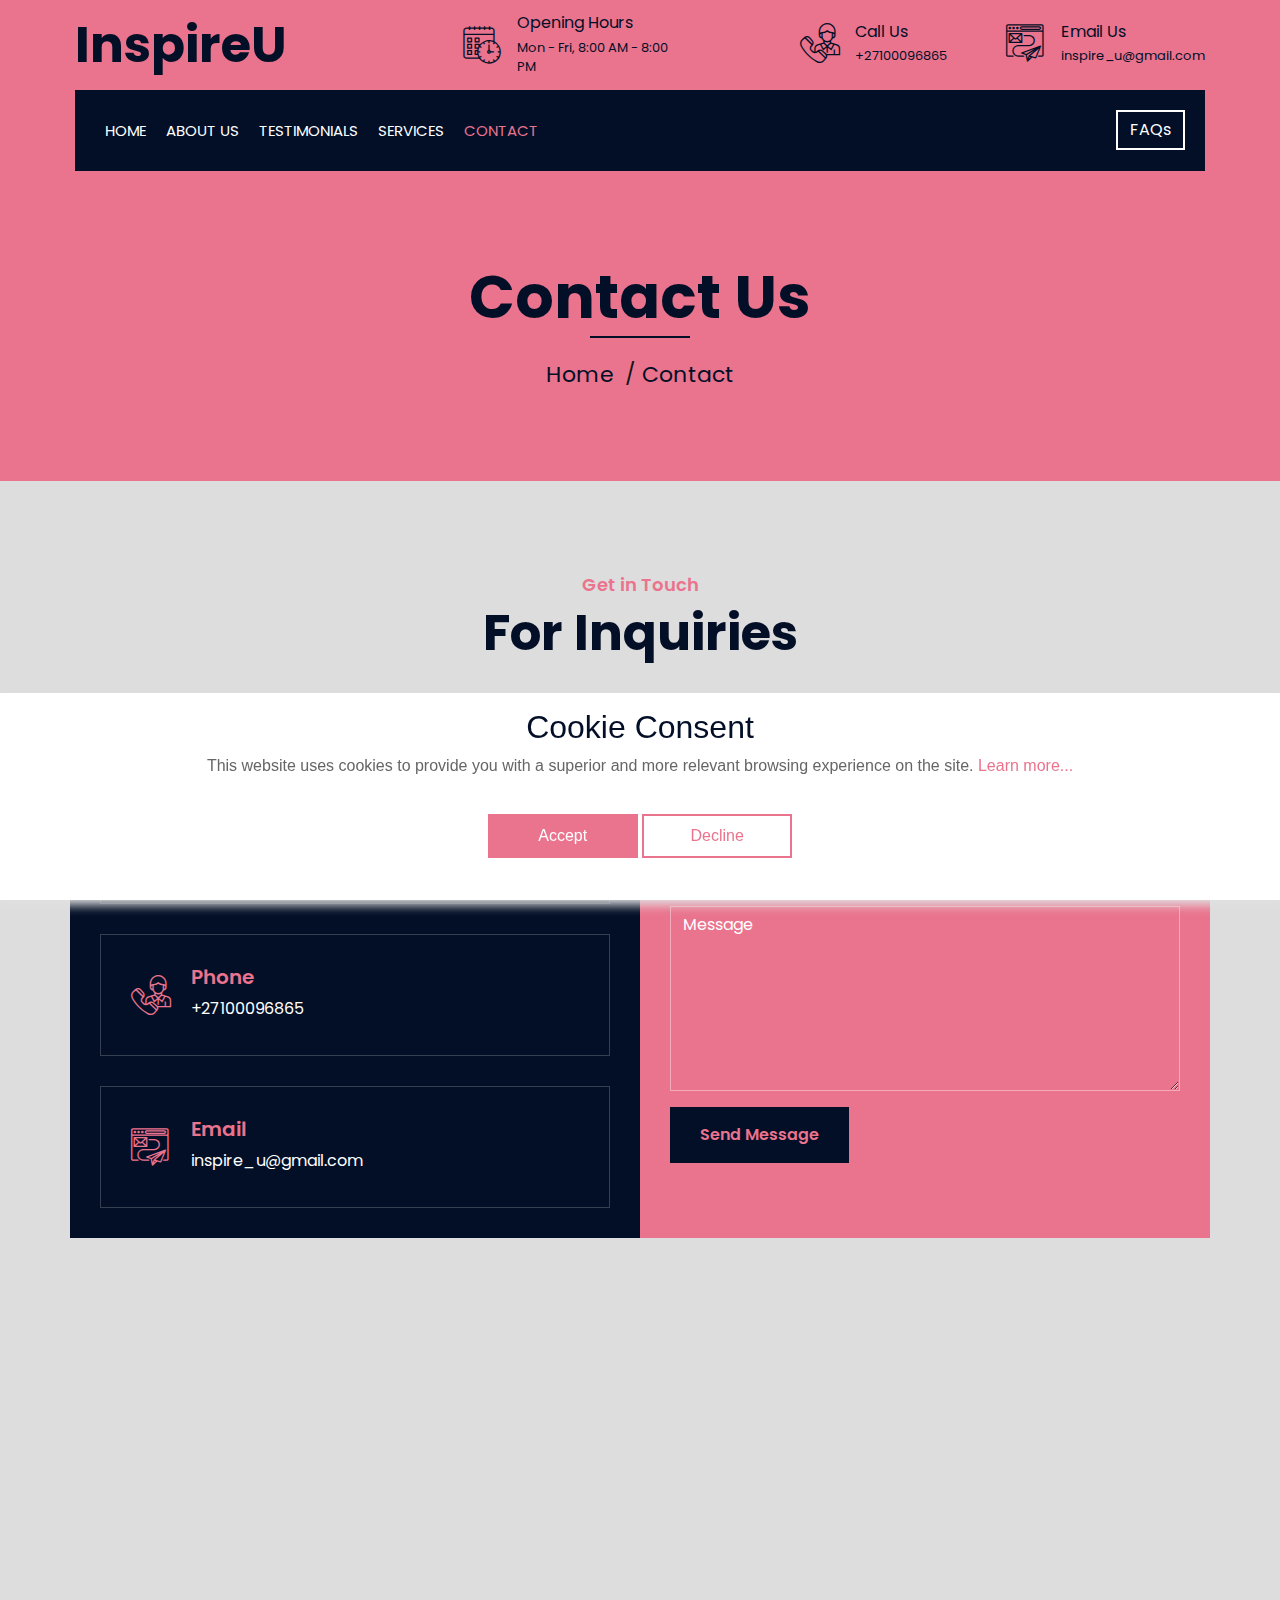
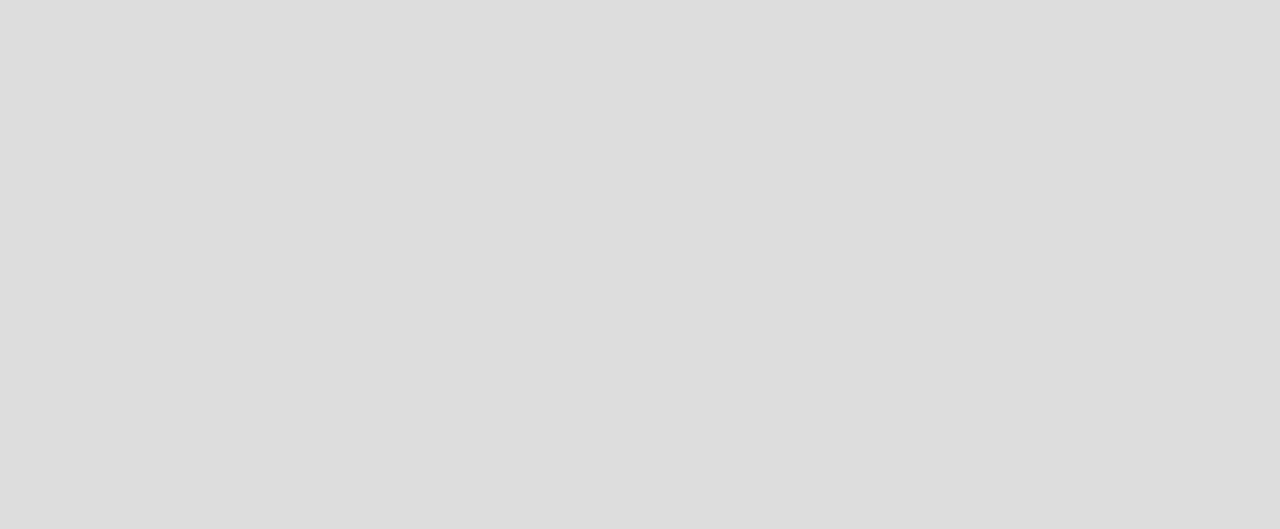
<file: contact.html>
<!DOCTYPE html>
<html lang="en">
    <head>
        <meta charset="utf-8" />
        <title>InspireU</title>
        <meta content="width=device-width, initial-scale=1.0" name="viewport" />
        <meta content="Construction Company Website Template" name="keywords" />
        <meta
            content="Construction Company Website Template"
            name="description"
        />

        <!-- Favicon -->
        <link href="img/favicon.ico" rel="icon" />

        <!-- Google Font -->
        <link
            href="https://fonts.googleapis.com/css2?family=Poppins:wght@100;200;300;400;500;600;700;800;900&display=swap"
            rel="stylesheet"
        />

        <!-- CSS Libraries -->
        <link
            href="https://stackpath.bootstrapcdn.com/bootstrap/4.4.1/css/bootstrap.min.css"
            rel="stylesheet"
        />
        <link
            href="https://cdnjs.cloudflare.com/ajax/libs/font-awesome/5.10.0/css/all.min.css"
            rel="stylesheet"
        />
        <link href="lib/flaticon/font/flaticon.css" rel="stylesheet" />
        <link href="lib/animate/animate.min.css" rel="stylesheet" />
        <link
            href="lib/owlcarousel/assets/owl.carousel.min.css"
            rel="stylesheet"
        />
        <link href="lib/lightbox/css/lightbox.min.css" rel="stylesheet" />
        <link href="lib/slick/slick.css" rel="stylesheet" />
        <link href="lib/slick/slick-theme.css" rel="stylesheet" />

        <!-- Template Stylesheet -->
        <link href="css/style.css" rel="stylesheet" />
    </head>

    <body>
        <!-- Top Bar Start -->
        <div class="top-bar">
            <div class="container-fluid">
                <div class="row align-items-center">
                    <div class="col-lg-4 col-md-12">
                        <div class="logo">
                            <a href="index.html">
                                <h1>InspireU</h1>
                                <!-- <img src="img/logo.jpg" alt="Logo"> -->
                            </a>
                        </div>
                    </div>
                    <div class="col-lg-8 col-md-7 d-none d-lg-block">
                        <div class="row">
                            <div class="col-4">
                                <div class="top-bar-item">
                                    <div class="top-bar-icon">
                                        <i class="flaticon-calendar"></i>
                                    </div>
                                    <div class="top-bar-text">
                                        <h3>Opening Hours</h3>
                                        <p>Mon - Fri, 8:00 AM - 8:00 PM</p>
                                    </div>
                                </div>
                            </div>
                            <div class="col-4">
                                <div class="top-bar-item">
                                    <div class="top-bar-icon">
                                        <i class="flaticon-call"></i>
                                    </div>
                                    <div class="top-bar-text">
                                        <h3>Call Us</h3>
                                        <p>+27100096865</p>
                                    </div>
                                </div>
                            </div>
                            <div class="col-4">
                                <div class="top-bar-item">
                                    <div class="top-bar-icon">
                                        <i class="flaticon-send-mail"></i>
                                    </div>
                                    <div class="top-bar-text">
                                        <h3>Email Us</h3>
                                        <p>inspire_u@gmail.com</p>
                                    </div>
                                </div>
                            </div>
                        </div>
                    </div>
                </div>
            </div>
        </div>
        <!-- Top Bar End -->

        <!-- Nav Bar Start -->
        <div class="nav-bar">
            <div class="container-fluid">
                <nav class="navbar navbar-expand-lg bg-dark navbar-dark">
                    <a href="#" class="navbar-brand">MENU</a>
                    <button
                        type="button"
                        class="navbar-toggler"
                        data-toggle="collapse"
                        data-target="#navbarCollapse"
                    >
                        <span class="navbar-toggler-icon"></span>
                    </button>

                    <div
                        class="collapse navbar-collapse justify-content-between"
                        id="navbarCollapse"
                    >
                        <div class="navbar-nav mr-auto">
                            <a href="index.html" class="nav-item nav-link"
                                >Home</a
                            >
                            <a href="about.html" class="nav-item nav-link"
                                >About Us</a
                            >
                            <a
                                href="testimonials.html"
                                class="nav-item nav-link"
                                >Testimonials</a
                            >
                            <a href="service.html" class="nav-item nav-link"
                                >Services</a
                            >
                            <a
                                href="contact.html"
                                class="nav-item nav-link active"
                                >Contact</a
                            >
                        </div>
                        <div class="ml-auto">
                            <a class="btn" href="#faq">FAQs</a>
                        </div>
                    </div>
                </nav>
            </div>
        </div>
        <!-- Nav Bar End -->

        <!-- Page Header Start -->
        <div class="page-header">
            <div class="container">
                <div class="row">
                    <div class="col-12">
                        <h2>Contact Us</h2>
                    </div>
                    <div class="col-12">
                        <a href="index.html">Home</a>
                        <a>Contact</a>
                    </div>
                </div>
            </div>
        </div>
        <!-- Page Header End -->

        <!-- Contact Start -->
        <div class="contact wow fadeInUp" style="padding-bottom: 0px">
            <div class="container mb-5">
                <div class="section-header text-center">
                    <p>Get in Touch</p>
                    <h2>For Inquiries</h2>
                </div>
                <div class="row">
                    <div class="col-md-6">
                        <div class="contact-info">
                            <div class="contact-item">
                                <i class="flaticon-address"></i>
                                <div class="contact-text">
                                    <h2>Location</h2>
                                    <p>
                                        Nr 1 Casino Road, Regus office block,
                                        Foundershill, Modderfontein Estate,
                                        Johannesburg, 1609, South Africa
                                    </p>
                                </div>
                            </div>
                            <div class="contact-item">
                                <i class="flaticon-call"></i>
                                <div class="contact-text">
                                    <h2>Phone</h2>
                                    <p>+27100096865</p>
                                </div>
                            </div>
                            <div class="contact-item">
                                <i class="flaticon-send-mail"></i>
                                <div class="contact-text">
                                    <h2>Email</h2>
                                    <p>inspire_u@gmail.com</p>
                                </div>
                            </div>
                        </div>
                    </div>
                    <div class="col-md-6">
                        <div class="contact-form">
                            <div id="success"></div>
                            <form
                                name="sentMessage"
                                id="contactForm"
                                novalidate="novalidate"
                            >
                                <div class="control-group mb-3">
                                    <input
                                        type="text"
                                        class="form-control"
                                        id="name"
                                        placeholder="Your Name"
                                        required="required"
                                    />
                                </div>
                                <div class="control-group mb-3">
                                    <input
                                        type="email"
                                        class="form-control"
                                        id="email"
                                        placeholder="Your Email"
                                    />
                                    <div id="result" style="color: red"></div>
                                </div>
                                <div class="control-group mb-3">
                                    <input
                                        type="text"
                                        class="form-control"
                                        id="subject"
                                        placeholder="Subject"
                                    />
                                </div>
                                <div class="control-group mb-3">
                                    <textarea
                                        class="form-control"
                                        id="message"
                                        placeholder="Message"
                                    ></textarea>
                                </div>
                                <div>
                                    <button
                                        class="btn"
                                        type="submit"
                                        id="submit"
                                        onclick="sendForm()"
                                    >
                                        Send Message
                                    </button>
                                </div>
                            </form>
                        </div>
                    </div>
                </div>
            </div>

            <iframe
                src="https://www.google.com/maps/embed?pb=!1m18!1m12!1m3!1d404517.20990044775!2d27.618906164676062!3d-26.143905497170948!2m3!1f0!2f0!3f0!3m2!1i1024!2i768!4f13.1!3m3!1m2!1s0x1e951331d213fb19%3A0x6c5bd9adea2b55d!2sAfrica%20College%20of%20Education!5e0!3m2!1suk!2sua!4v1731151548439!5m2!1suk!2sua"
                width="100%"
                height="450"
                style="border: 0"
                allowfullscreen=""
                loading="lazy"
                referrerpolicy="no-referrer-when-downgrade"
            ></iframe>
        </div>
        <!-- Contact End -->

        <!-- Footer Start -->
        <div class="footer wow fadeIn" data-wow-delay="0.3s">
            <div class="container">
                <div class="row">
                    <div class="col-md-6 col-lg-4">
                        <div class="footer-link">
                            <h2>InspireU</h2>
                            <p>
                                At the heart of successful learning is a
                                commitment to growth and knowledge. Our footer
                                section provides essential links and resources
                                to help you stay informed and motivated on your
                                educational journey.
                            </p>
                        </div>
                    </div>
                    <div class="col-md-6 col-lg-4">
                        <div class="footer-contact">
                            <h2>Contact Office</h2>
                            <p>
                                <i class="fa fa-map-marker-alt"></i>
                                Nr 1 Casino Road, Regus office block,
                                Foundershill, Modderfontein Estate,
                                Johannesburg, 1609, South Africa
                            </p>
                            <p><i class="fa fa-phone-alt"></i> +27100096865</p>
                            <p>
                                <i class="fa fa-envelope"></i>
                                inspire_u@gmail.com
                            </p>
                        </div>
                    </div>
                    <div class="col-md-6 col-lg-4">
                        <div class="footer-link">
                            <h2>Useful Pages</h2>
                            <a href="index.html">Home</a>
                            <a href="about.html">About Us</a>
                            <a href="privacy-policy.html">Privacy Policy</a>
                            <a href="terms-of-use.html">Terms of Use</a>
                        </div>
                    </div>
                </div>
            </div>
        </div>
        <!-- Footer End -->

        <!-- Cookie banner -->
        <div class="cookie-wrapper show">
            <div>
                <i class="bx bx-cookie"></i>
                <h2 style="text-align: center">Cookie Consent</h2>
            </div>

            <div class="data">
                <p>
                    This website uses cookies to provide you with a superior and
                    more relevant browsing experience on the site.
                    <a href="#">Learn more...</a>
                </p>
            </div>

            <div class="buttons">
                <button class="cookie-button" id="acceptBtn">Accept</button>
                <button class="cookie-button" id="declineBtn">Decline</button>
            </div>
        </div>
        <!-- End Cookie banner -->

        <a href="#" class="back-to-top"><i class="fa fa-chevron-up"></i></a>

        <!-- JavaScript Libraries -->
        <script src="https://code.jquery.com/jquery-3.4.1.min.js"></script>
        <script src="https://stackpath.bootstrapcdn.com/bootstrap/4.4.1/js/bootstrap.bundle.min.js"></script>
        <script src="lib/easing/easing.min.js"></script>
        <script src="lib/wow/wow.min.js"></script>
        <script src="lib/owlcarousel/owl.carousel.min.js"></script>
        <script src="lib/isotope/isotope.pkgd.min.js"></script>
        <script src="lib/lightbox/js/lightbox.min.js"></script>
        <script src="lib/waypoints/waypoints.min.js"></script>
        <script src="lib/counterup/counterup.min.js"></script>
        <script src="lib/slick/slick.min.js"></script>

        <!-- Template Javascript -->
        <script src="js/main.js"></script>
        <script src="js/contact-form.js"></script>
        <script src="js/cookiebanner.js"></script>
    </body>
</html>
</file>
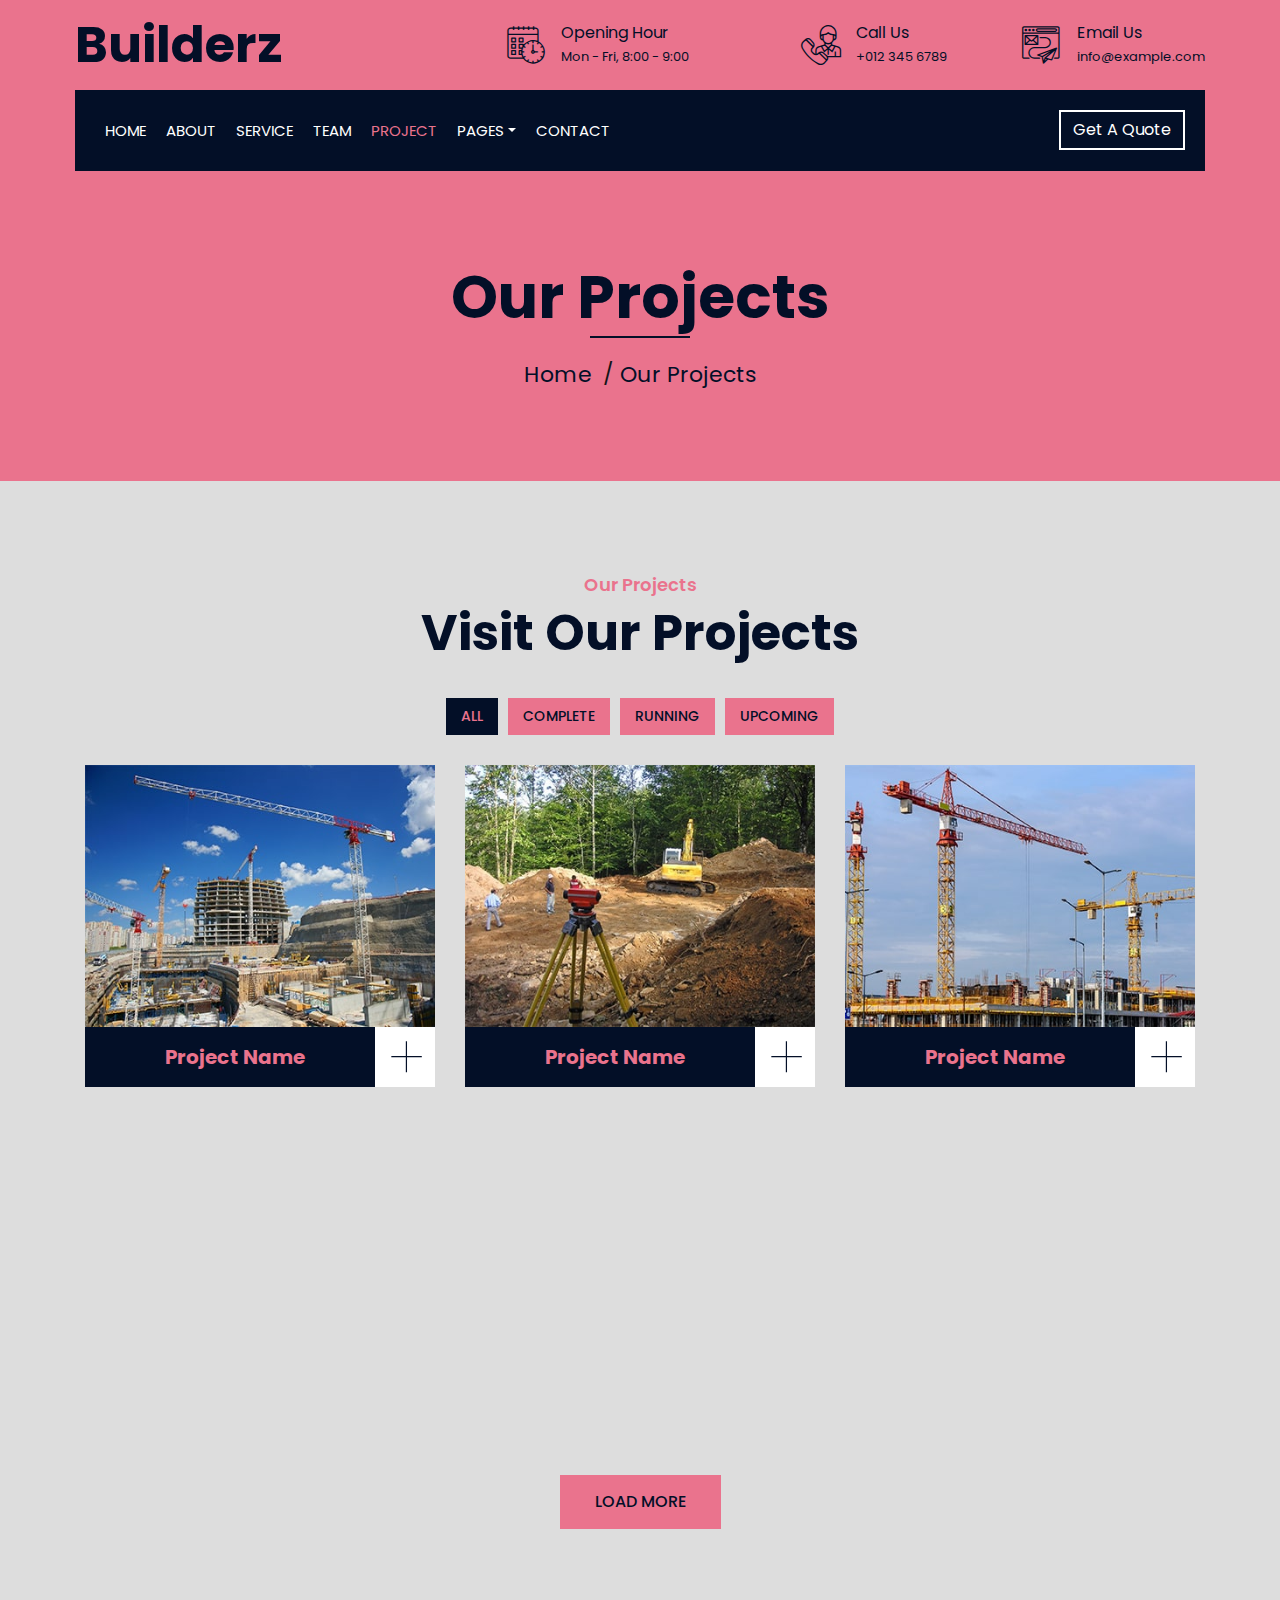
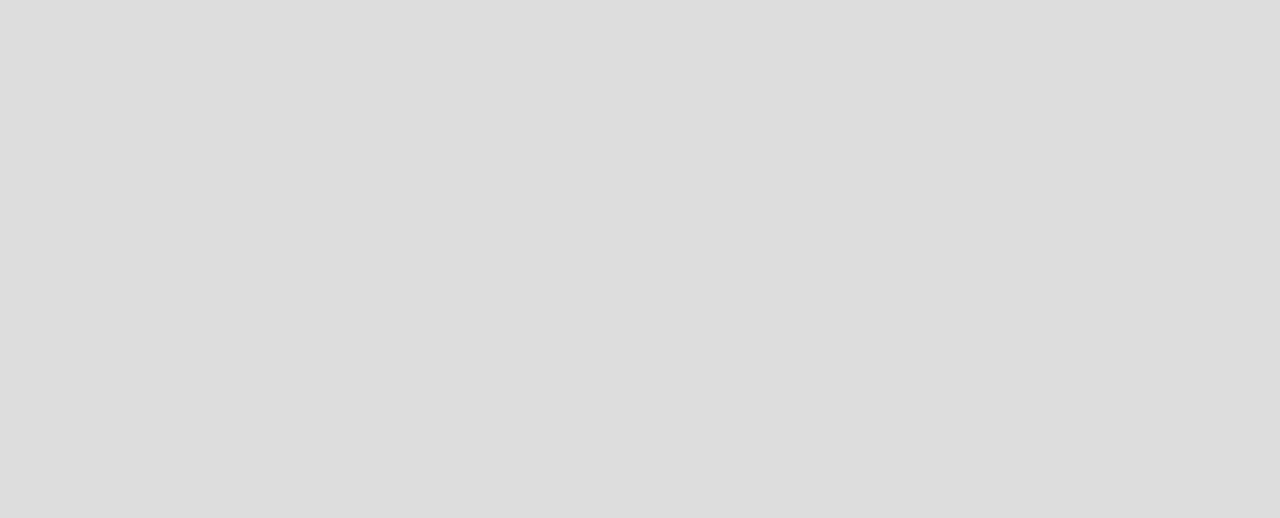
<file: portfolio.html>
<!DOCTYPE html>
<html lang="en">
    <head>
        <meta charset="utf-8">
        <title>Builderz - Construction Company Website Template</title>
        <meta content="width=device-width, initial-scale=1.0" name="viewport">
        <meta content="Construction Company Website Template" name="keywords">
        <meta content="Construction Company Website Template" name="description">

        <!-- Favicon -->
        <link href="img/favicon.ico" rel="icon">

        <!-- Google Font -->
        <link href="https://fonts.googleapis.com/css2?family=Poppins:wght@100;200;300;400;500;600;700;800;900&display=swap" rel="stylesheet">

        <!-- CSS Libraries -->
        <link href="https://stackpath.bootstrapcdn.com/bootstrap/4.4.1/css/bootstrap.min.css" rel="stylesheet">
        <link href="https://cdnjs.cloudflare.com/ajax/libs/font-awesome/5.10.0/css/all.min.css" rel="stylesheet">
        <link href="lib/flaticon/font/flaticon.css" rel="stylesheet"> 
        <link href="lib/animate/animate.min.css" rel="stylesheet">
        <link href="lib/owlcarousel/assets/owl.carousel.min.css" rel="stylesheet">
        <link href="lib/lightbox/css/lightbox.min.css" rel="stylesheet">
        <link href="lib/slick/slick.css" rel="stylesheet">
        <link href="lib/slick/slick-theme.css" rel="stylesheet">

        <!-- Template Stylesheet -->
        <link href="css/style.css" rel="stylesheet">
    </head>

    <body>
        <div class="wrapper">
            <!-- Top Bar Start -->
            <div class="top-bar">
                <div class="container-fluid">
                    <div class="row align-items-center">
                        <div class="col-lg-4 col-md-12">
                            <div class="logo">
                                <a href="index.html">
                                    <h1>Builderz</h1>
                                    <!-- <img src="img/logo.jpg" alt="Logo"> -->
                                </a>
                            </div>
                        </div>
                        <div class="col-lg-8 col-md-7 d-none d-lg-block">
                            <div class="row">
                                <div class="col-4">
                                    <div class="top-bar-item">
                                        <div class="top-bar-icon">
                                            <i class="flaticon-calendar"></i>
                                        </div>
                                        <div class="top-bar-text">
                                            <h3>Opening Hour</h3>
                                            <p>Mon - Fri, 8:00 - 9:00</p>
                                        </div>
                                    </div>
                                </div>
                                <div class="col-4">
                                    <div class="top-bar-item">
                                        <div class="top-bar-icon">
                                            <i class="flaticon-call"></i>
                                        </div>
                                        <div class="top-bar-text">
                                            <h3>Call Us</h3>
                                            <p>+012 345 6789</p>
                                        </div>
                                    </div>
                                </div>
                                <div class="col-4">
                                    <div class="top-bar-item">
                                        <div class="top-bar-icon">
                                            <i class="flaticon-send-mail"></i>
                                        </div>
                                        <div class="top-bar-text">
                                            <h3>Email Us</h3>
                                            <p>info@example.com</p>
                                        </div>
                                    </div>
                                </div>
                            </div>
                        </div>
                    </div>
                </div>
            </div>
            <!-- Top Bar End -->

            <!-- Nav Bar Start -->
            <div class="nav-bar">
                <div class="container-fluid">
                    <nav class="navbar navbar-expand-lg bg-dark navbar-dark">
                        <a href="#" class="navbar-brand">MENU</a>
                        <button type="button" class="navbar-toggler" data-toggle="collapse" data-target="#navbarCollapse">
                            <span class="navbar-toggler-icon"></span>
                        </button>

                        <div class="collapse navbar-collapse justify-content-between" id="navbarCollapse">
                            <div class="navbar-nav mr-auto">
                                <a href="index.html" class="nav-item nav-link">Home</a>
                                <a href="about.html" class="nav-item nav-link">About</a>
                                <a href="service.html" class="nav-item nav-link">Service</a>
                                <a href="team.html" class="nav-item nav-link">Team</a>
                                <a href="portfolio.html" class="nav-item nav-link active">Project</a>
                                <div class="nav-item dropdown">
                                    <a href="#" class="nav-link dropdown-toggle" data-toggle="dropdown">Pages</a>
                                    <div class="dropdown-menu">
                                        <a href="blog.html" class="dropdown-item">Blog Page</a>
                                        <a href="single.html" class="dropdown-item">Single Page</a>
                                    </div>
                                </div>
                                <a href="contact.html" class="nav-item nav-link">Contact</a>
                            </div>
                            <div class="ml-auto">
                                <a class="btn" href="#">Get A Quote</a>
                            </div>
                        </div>
                    </nav>
                </div>
            </div>
            <!-- Nav Bar End -->
            
            
            <!-- Page Header Start -->
            <div class="page-header">
                <div class="container">
                    <div class="row">
                        <div class="col-12">
                            <h2>Our Projects</h2>
                        </div>
                        <div class="col-12">
                            <a href="">Home</a>
                            <a href="">Our Projects</a>
                        </div>
                    </div>
                </div>
            </div>
            <!-- Page Header End -->


            <!-- Portfolio Start -->
            <div class="portfolio">
                <div class="container">
                    <div class="section-header text-center">
                        <p>Our Projects</p>
                        <h2>Visit Our Projects</h2>
                    </div>
                    <div class="row">
                        <div class="col-12">
                            <ul id="portfolio-flters">
                                <li data-filter="*" class="filter-active">All</li>
                                <li data-filter=".first">Complete</li>
                                <li data-filter=".second">Running</li>
                                <li data-filter=".third">Upcoming</li>
                            </ul>
                        </div>
                    </div>
                    <div class="row portfolio-container">
                        <div class="col-lg-4 col-md-6 col-sm-12 portfolio-item first wow fadeInUp" data-wow-delay="0.1s">
                            <div class="portfolio-warp">
                                <div class="portfolio-img">
                                    <img src="img/portfolio-1.jpg" alt="Image">
                                    <div class="portfolio-overlay">
                                        <p>
                                            Lorem ipsum dolor sit amet elit. Phasel nec pretium mi. Curabit facilis ornare velit non. Aliqu metus tortor, auctor id gravi condime, viverra quis sem.
                                        </p>
                                    </div>
                                </div>
                                <div class="portfolio-text">
                                    <h3>Project Name</h3>
                                    <a class="btn" href="img/portfolio-1.jpg" data-lightbox="portfolio">+</a>
                                </div>
                            </div>
                        </div>
                        <div class="col-lg-4 col-md-6 col-sm-12 portfolio-item second wow fadeInUp" data-wow-delay="0.2s">
                            <div class="portfolio-warp">
                                <div class="portfolio-img">
                                    <img src="img/portfolio-2.jpg" alt="Image">
                                    <div class="portfolio-overlay">
                                        <p>
                                            Lorem ipsum dolor sit amet elit. Phasel nec pretium mi. Curabit facilis ornare velit non. Aliqu metus tortor, auctor id gravi condime, viverra quis sem.
                                        </p>
                                    </div>
                                </div>
                                <div class="portfolio-text">
                                    <h3>Project Name</h3>
                                    <a class="btn" href="img/portfolio-2.jpg" data-lightbox="portfolio">+</a>
                                </div>
                            </div>
                        </div>
                        <div class="col-lg-4 col-md-6 col-sm-12 portfolio-item third wow fadeInUp" data-wow-delay="0.3s">
                            <div class="portfolio-warp">
                                <div class="portfolio-img">
                                    <img src="img/portfolio-3.jpg" alt="Image">
                                    <div class="portfolio-overlay">
                                        <p>
                                            Lorem ipsum dolor sit amet elit. Phasel nec pretium mi. Curabit facilis ornare velit non. Aliqu metus tortor, auctor id gravi condime, viverra quis sem.
                                        </p>
                                    </div>
                                </div>
                                <div class="portfolio-text">
                                    <h3>Project Name</h3>
                                    <a class="btn" href="img/portfolio-3.jpg" data-lightbox="portfolio">+</a>
                                </div>
                            </div>
                        </div>
                        <div class="col-lg-4 col-md-6 col-sm-12 portfolio-item first wow fadeInUp" data-wow-delay="0.4s">
                            <div class="portfolio-warp">
                                <div class="portfolio-img">
                                    <img src="img/portfolio-4.jpg" alt="Image">
                                    <div class="portfolio-overlay">
                                        <p>
                                            Lorem ipsum dolor sit amet elit. Phasel nec pretium mi. Curabit facilis ornare velit non. Aliqu metus tortor, auctor id gravi condime, viverra quis sem.
                                        </p>
                                    </div>
                                </div>
                                <div class="portfolio-text">
                                    <h3>Project Name</h3>
                                    <a class="btn" href="img/portfolio-4.jpg" data-lightbox="portfolio">+</a>
                                </div>
                            </div>
                        </div>
                        <div class="col-lg-4 col-md-6 col-sm-12 portfolio-item second wow fadeInUp" data-wow-delay="0.5s">
                            <div class="portfolio-warp">
                                <div class="portfolio-img">
                                    <img src="img/portfolio-5.jpg" alt="Image">
                                    <div class="portfolio-overlay">
                                        <p>
                                            Lorem ipsum dolor sit amet elit. Phasel nec pretium mi. Curabit facilis ornare velit non. Aliqu metus tortor, auctor id gravi condime, viverra quis sem.
                                        </p>
                                    </div>
                                </div>
                                <div class="portfolio-text">
                                    <h3>Project Name</h3>
                                    <a class="btn" href="img/portfolio-5.jpg" data-lightbox="portfolio">+</a>
                                </div>
                            </div>
                        </div>
                        <div class="col-lg-4 col-md-6 col-sm-12 portfolio-item third wow fadeInUp" data-wow-delay="0.6s">
                            <div class="portfolio-warp">
                                <div class="portfolio-img">
                                    <img src="img/portfolio-6.jpg" alt="Image">
                                    <div class="portfolio-overlay">
                                        <p>
                                            Lorem ipsum dolor sit amet elit. Phasel nec pretium mi. Curabit facilis ornare velit non. Aliqu metus tortor, auctor id gravi condime, viverra quis sem.
                                        </p>
                                    </div>
                                </div>
                                <div class="portfolio-text">
                                    <h3>Project Name</h3>
                                    <a class="btn" href="img/portfolio-6.jpg" data-lightbox="portfolio">+</a>
                                </div>
                            </div>
                        </div>
                    </div>
                    <div class="row">
                        <div class="col-12 load-more">
                            <a class="btn" href="#">Load More</a>
                        </div>
                    </div>
                </div>
            </div>
            <!-- Portfolio End -->


            <!-- Footer Start -->
            <div class="footer wow fadeIn" data-wow-delay="0.3s">
                <div class="container">
                    <div class="row">
                        <div class="col-md-6 col-lg-3">
                            <div class="footer-contact">
                                <h2>Office Contact</h2>
                                <p><i class="fa fa-map-marker-alt"></i>123 Street, New York, USA</p>
                                <p><i class="fa fa-phone-alt"></i>+012 345 67890</p>
                                <p><i class="fa fa-envelope"></i>info@example.com</p>
                                <div class="footer-social">
                                    <a href=""><i class="fab fa-twitter"></i></a>
                                    <a href=""><i class="fab fa-facebook-f"></i></a>
                                    <a href=""><i class="fab fa-youtube"></i></a>
                                    <a href=""><i class="fab fa-instagram"></i></a>
                                    <a href=""><i class="fab fa-linkedin-in"></i></a>
                                </div>
                            </div>
                        </div>
                        <div class="col-md-6 col-lg-3">
                            <div class="footer-link">
                                <h2>Services Areas</h2>
                                <a href="">Building Construction</a>
                                <a href="">House Renovation</a>
                                <a href="">Architecture Design</a>
                                <a href="">Interior Design</a>
                                <a href="">Painting</a>
                            </div>
                        </div>
                        <div class="col-md-6 col-lg-3">
                            <div class="footer-link">
                                <h2>Useful Pages</h2>
                                <a href="">About Us</a>
                                <a href="">Contact Us</a>
                                <a href="">Our Team</a>
                                <a href="">Projects</a>
                                <a href="">Testimonial</a>
                            </div>
                        </div>
                        <div class="col-md-6 col-lg-3">
                            <div class="newsletter">
                                <h2>Newsletter</h2>
                                <p>
                                    Lorem ipsum dolor sit amet elit. Phasellus nec pretium mi. Curabitur facilisis ornare velit non vulpu
                                </p>
                                <div class="form">
                                    <input class="form-control" placeholder="Email here">
                                    <button class="btn">Submit</button>
                                </div>
                            </div>
                        </div>
                    </div>
                </div>
                <div class="container footer-menu">
                    <div class="f-menu">
                        <a href="">Terms of use</a>
                        <a href="">Privacy policy</a>
                        <a href="">Cookies</a>
                        <a href="">Help</a>
                        <a href="">FQAs</a>
                    </div>
                </div>
                <div class="container copyright">
                    <div class="row">
                        <div class="col-md-6">
                            <p>&copy; <a href="#">Your Site Name</a>, All Right Reserved.</p>
                        </div>
                        <div class="col-md-6">
                            <p>Designed By <a href="https://htmlcodex.com">HTML Codex</a></p>
                        </div>
                    </div>
                </div>
            </div>
            <!-- Footer End -->

            <a href="#" class="back-to-top"><i class="fa fa-chevron-up"></i></a>
        </div>

        <!-- JavaScript Libraries -->
        <script src="https://code.jquery.com/jquery-3.4.1.min.js"></script>
        <script src="https://stackpath.bootstrapcdn.com/bootstrap/4.4.1/js/bootstrap.bundle.min.js"></script>
        <script src="lib/easing/easing.min.js"></script>
        <script src="lib/wow/wow.min.js"></script>
        <script src="lib/owlcarousel/owl.carousel.min.js"></script>
        <script src="lib/isotope/isotope.pkgd.min.js"></script>
        <script src="lib/lightbox/js/lightbox.min.js"></script>
        <script src="lib/waypoints/waypoints.min.js"></script>
        <script src="lib/counterup/counterup.min.js"></script>
        <script src="lib/slick/slick.min.js"></script>

        <!-- Template Javascript -->
        <script src="js/main.js"></script>
    </body>
</html>
</file>
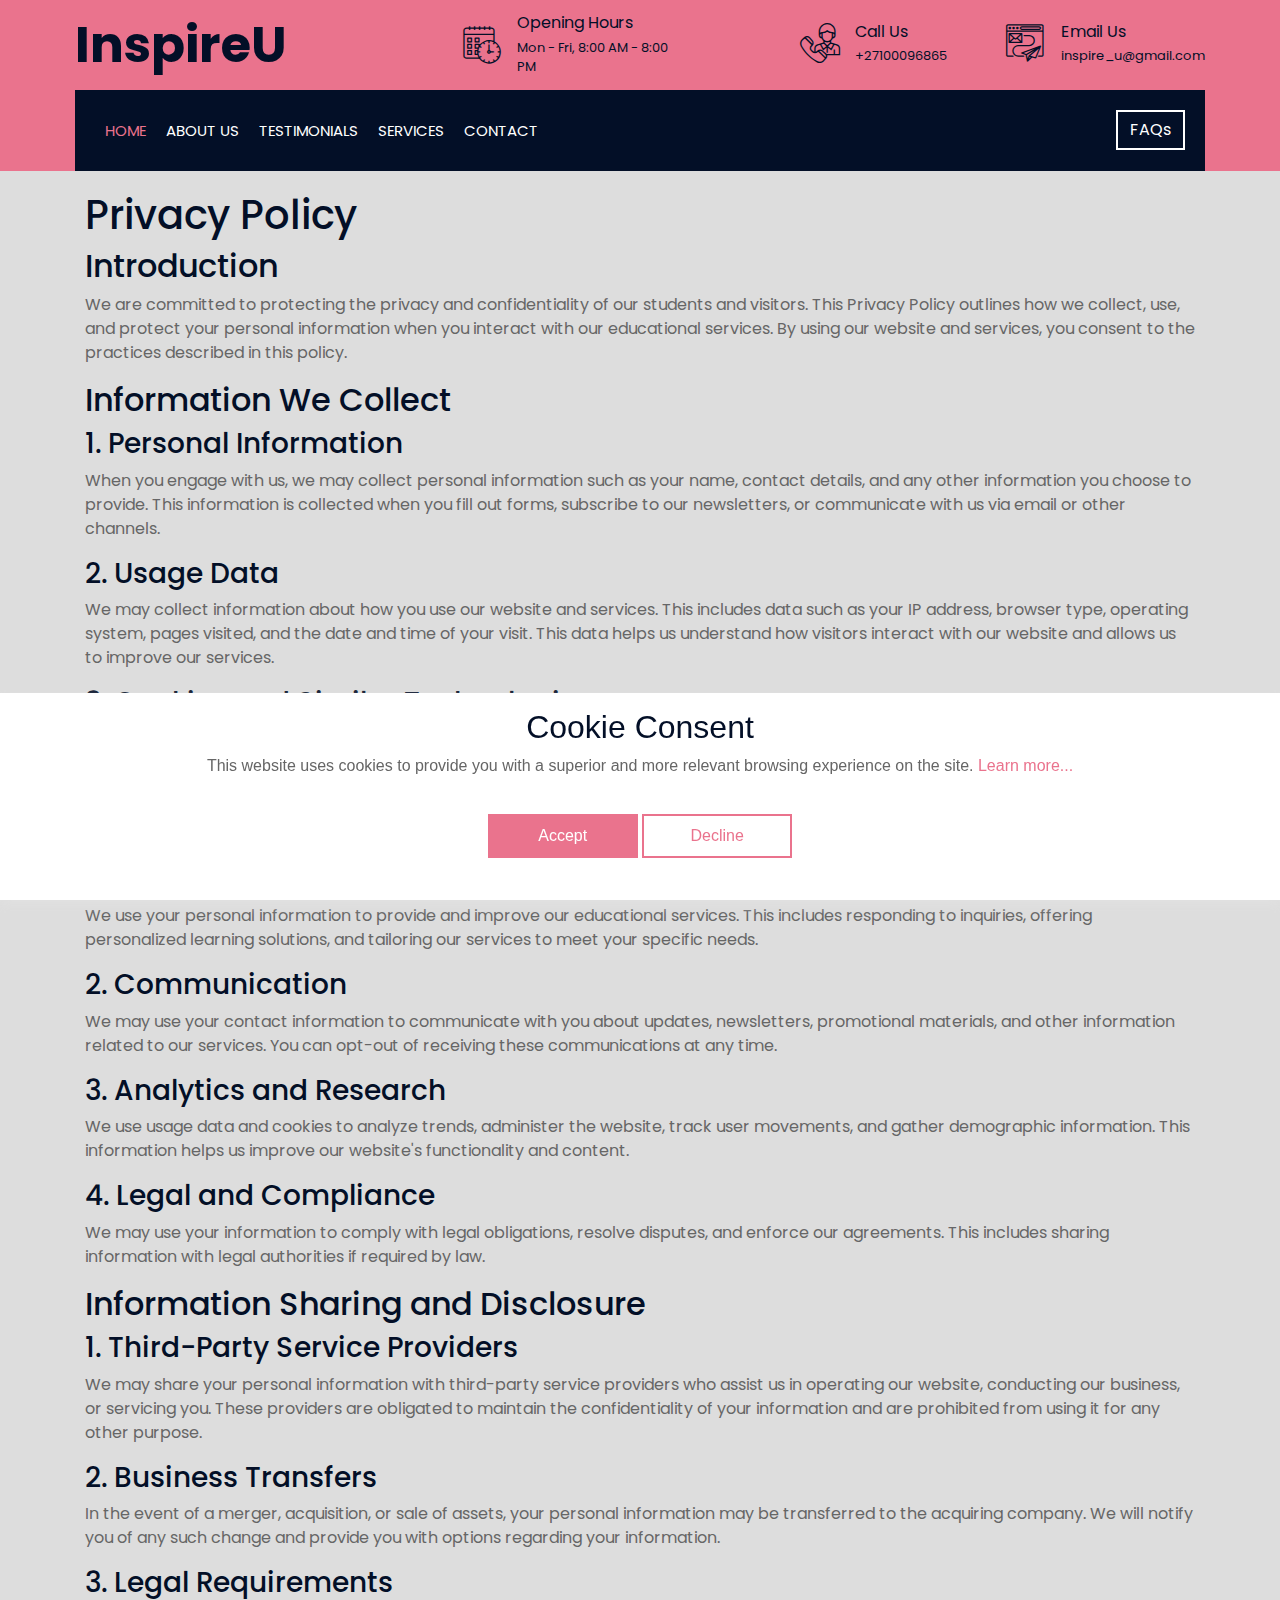
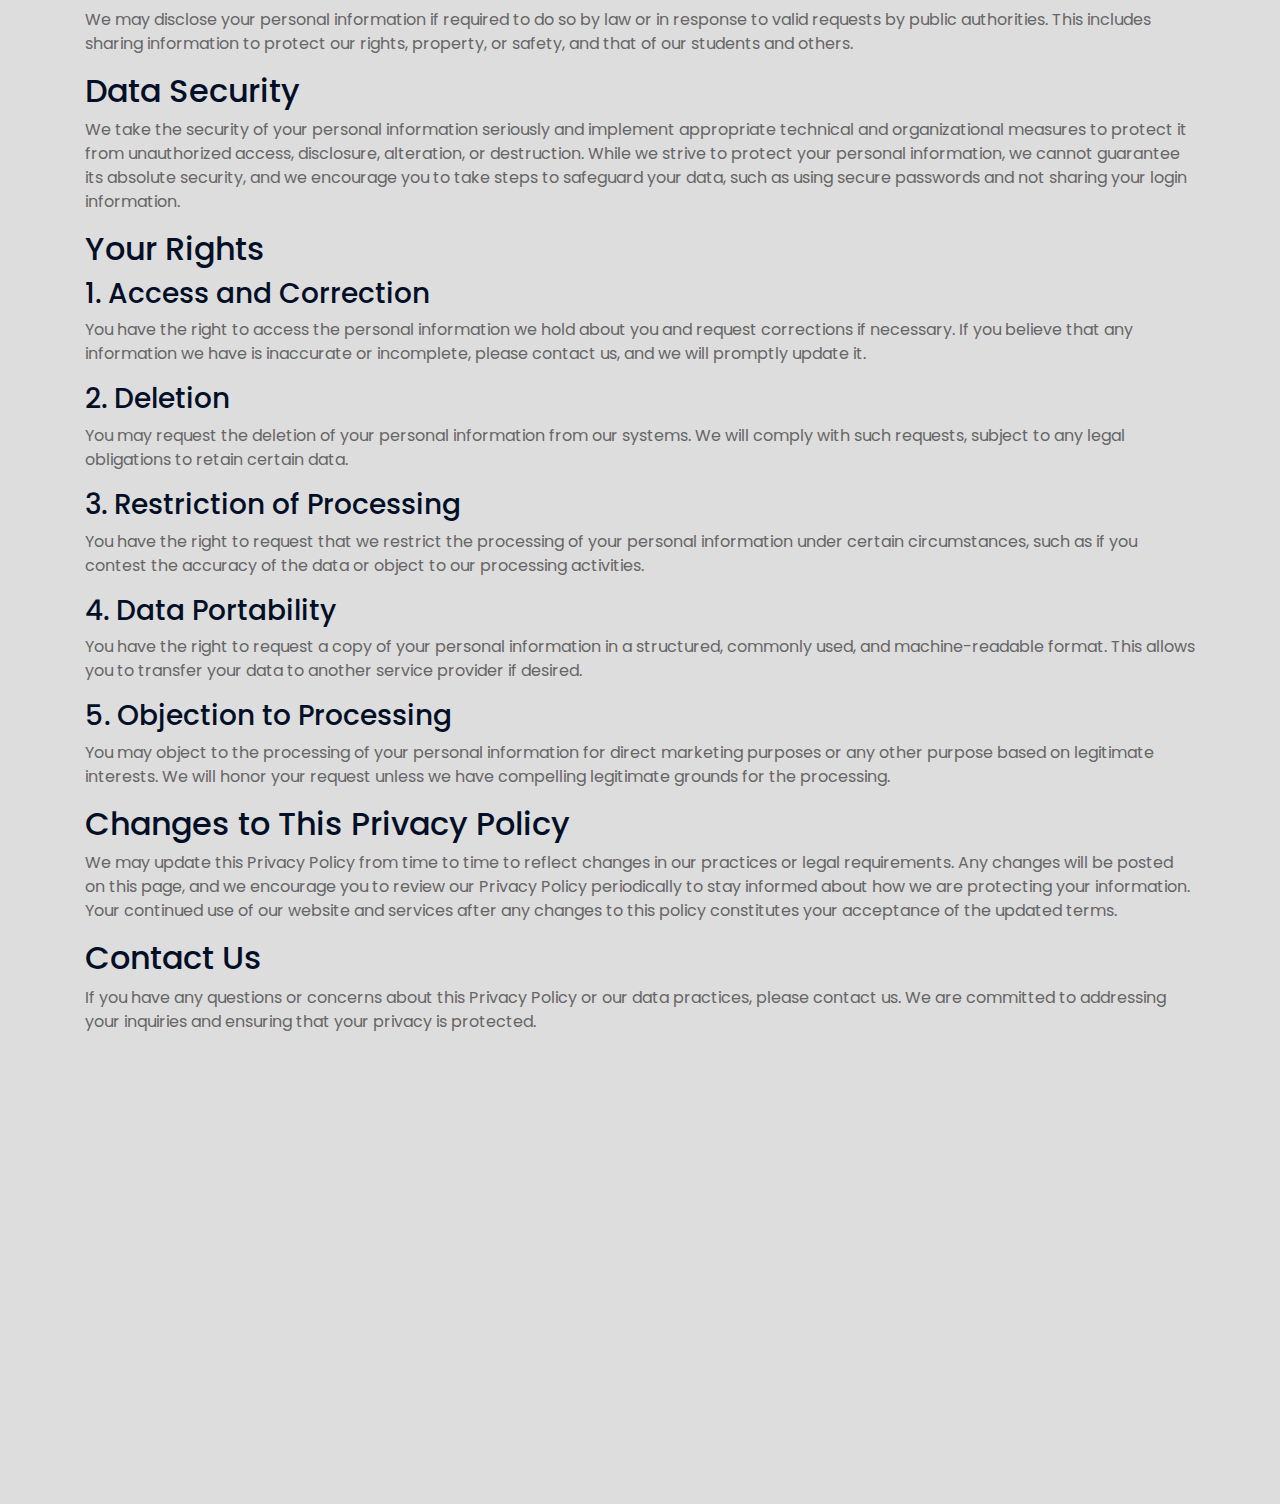
<file: privacy-policy.html>
<!DOCTYPE html>
<html lang="en">
    <head>
        <meta charset="utf-8" />
        <title>InspireU</title>
        <meta content="width=device-width, initial-scale=1.0" name="viewport" />
        <meta content="Construction Company Website Template" name="keywords" />
        <meta
            content="Construction Company Website Template"
            name="description"
        />

        <!-- Favicon -->
        <link href="img/favicon.ico" rel="icon" />

        <!-- Google Font -->
        <link
            href="https://fonts.googleapis.com/css2?family=Poppins:wght@100;200;300;400;500;600;700;800;900&display=swap"
            rel="stylesheet"
        />

        <!-- CSS Libraries -->
        <link
            href="https://stackpath.bootstrapcdn.com/bootstrap/4.4.1/css/bootstrap.min.css"
            rel="stylesheet"
        />
        <link
            href="https://cdnjs.cloudflare.com/ajax/libs/font-awesome/5.10.0/css/all.min.css"
            rel="stylesheet"
        />
        <link href="lib/flaticon/font/flaticon.css" rel="stylesheet" />
        <link href="lib/animate/animate.min.css" rel="stylesheet" />
        <link
            href="lib/owlcarousel/assets/owl.carousel.min.css"
            rel="stylesheet"
        />
        <link href="lib/lightbox/css/lightbox.min.css" rel="stylesheet" />
        <link href="lib/slick/slick.css" rel="stylesheet" />
        <link href="lib/slick/slick-theme.css" rel="stylesheet" />

        <!-- Template Stylesheet -->
        <link href="css/style.css" rel="stylesheet" />
    </head>

    <body>
        <!-- Top Bar Start -->
        <div class="top-bar">
            <div class="container-fluid">
                <div class="row align-items-center">
                    <div class="col-lg-4 col-md-12">
                        <div class="logo">
                            <a href="index.html">
                                <h1>InspireU</h1>
                                <!-- <img src="img/logo.jpg" alt="Logo"> -->
                            </a>
                        </div>
                    </div>
                    <div class="col-lg-8 col-md-7 d-none d-lg-block">
                        <div class="row">
                            <div class="col-4">
                                <div class="top-bar-item">
                                    <div class="top-bar-icon">
                                        <i class="flaticon-calendar"></i>
                                    </div>
                                    <div class="top-bar-text">
                                        <h3>Opening Hours</h3>
                                        <p>Mon - Fri, 8:00 AM - 8:00 PM</p>
                                    </div>
                                </div>
                            </div>
                            <div class="col-4">
                                <div class="top-bar-item">
                                    <div class="top-bar-icon">
                                        <i class="flaticon-call"></i>
                                    </div>
                                    <div class="top-bar-text">
                                        <h3>Call Us</h3>
                                        <p>+27100096865</p>
                                    </div>
                                </div>
                            </div>
                            <div class="col-4">
                                <div class="top-bar-item">
                                    <div class="top-bar-icon">
                                        <i class="flaticon-send-mail"></i>
                                    </div>
                                    <div class="top-bar-text">
                                        <h3>Email Us</h3>
                                        <p>inspire_u@gmail.com</p>
                                    </div>
                                </div>
                            </div>
                        </div>
                    </div>
                </div>
            </div>
        </div>
        <!-- Top Bar End -->

        <!-- Nav Bar Start -->
        <div class="nav-bar">
            <div class="container-fluid">
                <nav class="navbar navbar-expand-lg bg-dark navbar-dark">
                    <a href="#" class="navbar-brand">MENU</a>
                    <button
                        type="button"
                        class="navbar-toggler"
                        data-toggle="collapse"
                        data-target="#navbarCollapse"
                    >
                        <span class="navbar-toggler-icon"></span>
                    </button>

                    <div
                        class="collapse navbar-collapse justify-content-between"
                        id="navbarCollapse"
                    >
                        <div class="navbar-nav mr-auto">
                            <a
                                href="index.html"
                                class="nav-item nav-link active"
                                >Home</a
                            >
                            <a href="about.html" class="nav-item nav-link"
                                >About Us</a
                            >
                            <a
                                href="testimonials.html"
                                class="nav-item nav-link"
                                >Testimonials</a
                            >
                            <a href="service.html" class="nav-item nav-link"
                                >Services</a
                            >
                            <a href="contact.html" class="nav-item nav-link"
                                >Contact</a
                            >
                        </div>
                        <div class="ml-auto">
                            <a class="btn" href="#faq">FAQs</a>
                        </div>
                    </div>
                </nav>
            </div>
        </div>
        <!-- Nav Bar End -->
        <main>
            <article class="container additional-wrapper">
                <div class="page__content" style="padding: 20px 0px">
                    <h1>Privacy Policy</h1>
                    <h2>Introduction</h2>
                    <p>
                        We are committed to protecting the privacy and
                        confidentiality of our students and visitors. This
                        Privacy Policy outlines how we collect, use, and protect
                        your personal information when you interact with our
                        educational services. By using our website and services,
                        you consent to the practices described in this policy.
                    </p>

                    <h2>Information We Collect</h2>
                    <h3>1. Personal Information</h3>
                    <p>
                        When you engage with us, we may collect personal
                        information such as your name, contact details, and any
                        other information you choose to provide. This
                        information is collected when you fill out forms,
                        subscribe to our newsletters, or communicate with us via
                        email or other channels.
                    </p>

                    <h3>2. Usage Data</h3>
                    <p>
                        We may collect information about how you use our website
                        and services. This includes data such as your IP
                        address, browser type, operating system, pages visited,
                        and the date and time of your visit. This data helps us
                        understand how visitors interact with our website and
                        allows us to improve our services.
                    </p>

                    <h3>3. Cookies and Similar Technologies</h3>
                    <p>
                        Our website may use cookies and similar tracking
                        technologies to enhance your experience. Cookies are
                        small data files stored on your device that help us
                        remember your preferences and understand how you use our
                        site. You can control the use of cookies through your
                        browser settings, but disabling them may affect your
                        ability to use certain features of our website.
                    </p>

                    <h2>How We Use Your Information</h2>
                    <h3>1. Providing and Improving Services</h3>
                    <p>
                        We use your personal information to provide and improve
                        our educational services. This includes responding to
                        inquiries, offering personalized learning solutions, and
                        tailoring our services to meet your specific needs.
                    </p>

                    <h3>2. Communication</h3>
                    <p>
                        We may use your contact information to communicate with
                        you about updates, newsletters, promotional materials,
                        and other information related to our services. You can
                        opt-out of receiving these communications at any time.
                    </p>

                    <h3>3. Analytics and Research</h3>
                    <p>
                        We use usage data and cookies to analyze trends,
                        administer the website, track user movements, and gather
                        demographic information. This information helps us
                        improve our website's functionality and content.
                    </p>

                    <h3>4. Legal and Compliance</h3>
                    <p>
                        We may use your information to comply with legal
                        obligations, resolve disputes, and enforce our
                        agreements. This includes sharing information with legal
                        authorities if required by law.
                    </p>

                    <h2>Information Sharing and Disclosure</h2>
                    <h3>1. Third-Party Service Providers</h3>
                    <p>
                        We may share your personal information with third-party
                        service providers who assist us in operating our
                        website, conducting our business, or servicing you.
                        These providers are obligated to maintain the
                        confidentiality of your information and are prohibited
                        from using it for any other purpose.
                    </p>

                    <h3>2. Business Transfers</h3>
                    <p>
                        In the event of a merger, acquisition, or sale of
                        assets, your personal information may be transferred to
                        the acquiring company. We will notify you of any such
                        change and provide you with options regarding your
                        information.
                    </p>

                    <h3>3. Legal Requirements</h3>
                    <p>
                        We may disclose your personal information if required to
                        do so by law or in response to valid requests by public
                        authorities. This includes sharing information to
                        protect our rights, property, or safety, and that of our
                        students and others.
                    </p>

                    <h2>Data Security</h2>
                    <p>
                        We take the security of your personal information
                        seriously and implement appropriate technical and
                        organizational measures to protect it from unauthorized
                        access, disclosure, alteration, or destruction. While we
                        strive to protect your personal information, we cannot
                        guarantee its absolute security, and we encourage you to
                        take steps to safeguard your data, such as using secure
                        passwords and not sharing your login information.
                    </p>

                    <h2>Your Rights</h2>
                    <h3>1. Access and Correction</h3>
                    <p>
                        You have the right to access the personal information we
                        hold about you and request corrections if necessary. If
                        you believe that any information we have is inaccurate
                        or incomplete, please contact us, and we will promptly
                        update it.
                    </p>

                    <h3>2. Deletion</h3>
                    <p>
                        You may request the deletion of your personal
                        information from our systems. We will comply with such
                        requests, subject to any legal obligations to retain
                        certain data.
                    </p>

                    <h3>3. Restriction of Processing</h3>
                    <p>
                        You have the right to request that we restrict the
                        processing of your personal information under certain
                        circumstances, such as if you contest the accuracy of
                        the data or object to our processing activities.
                    </p>

                    <h3>4. Data Portability</h3>
                    <p>
                        You have the right to request a copy of your personal
                        information in a structured, commonly used, and
                        machine-readable format. This allows you to transfer
                        your data to another service provider if desired.
                    </p>

                    <h3>5. Objection to Processing</h3>
                    <p>
                        You may object to the processing of your personal
                        information for direct marketing purposes or any other
                        purpose based on legitimate interests. We will honor
                        your request unless we have compelling legitimate
                        grounds for the processing.
                    </p>

                    <h2>Changes to This Privacy Policy</h2>
                    <p>
                        We may update this Privacy Policy from time to time to
                        reflect changes in our practices or legal requirements.
                        Any changes will be posted on this page, and we
                        encourage you to review our Privacy Policy periodically
                        to stay informed about how we are protecting your
                        information. Your continued use of our website and
                        services after any changes to this policy constitutes
                        your acceptance of the updated terms.
                    </p>

                    <h2>Contact Us</h2>
                    <p>
                        If you have any questions or concerns about this Privacy
                        Policy or our data practices, please contact us. We are
                        committed to addressing your inquiries and ensuring that
                        your privacy is protected.
                    </p>
                </div>
            </article>
        </main>
        <!-- Footer Start -->
        <div class="footer wow fadeIn" data-wow-delay="0.3s">
            <div class="container">
                <div class="row">
                    <div class="col-md-6 col-lg-3">
                        <div class="footer-link">
                            <h2>InspireU</h2>
                            <p>
                                At the heart of successful learning is a
                                commitment to growth and knowledge. Our footer
                                section provides essential links and resources
                                to help you stay informed and motivated on your
                                educational journey.
                            </p>
                        </div>
                    </div>
                    <div class="col-md-6 col-lg-3">
                        <div class="footer-contact">
                            <h2>Contact Office</h2>
                            <p>
                                <i class="fa fa-map-marker-alt"></i>
                                Nr 1 Casino Road, Regus office block,
                                Foundershill, Modderfontein Estate,
                                Johannesburg, 1609, South Africa
                            </p>
                            <p><i class="fa fa-phone-alt"></i> +27100096865</p>
                            <p>
                                <i class="fa fa-envelope"></i>
                                inspire_u@gmail.com
                            </p>
                        </div>
                    </div>
                    <div class="col-md-6 col-lg-3">
                        <div class="footer-link">
                            <h2>Useful Pages</h2>
                            <a href="index.html">Home</a>
                            <a href="about.html">About Us</a>
                            <a href="terms-of-use.html">Terms of Use</a>
                        </div>
                    </div>
                    <div class="col-md-6 col-lg-3">
                        <div class="newsletter">
                            <h2>Newsletter</h2>
                            <p>
                                Stay informed with the latest updates, learning
                                tips, and educational resources by subscribing
                                to our newsletter.
                            </p>
                            <div class="form">
                                <input
                                    class="form-control"
                                    placeholder="Email here"
                                    id="email"
                                />
                                <button
                                    class="btn"
                                    id="submit"
                                    onclick="sendForm()"
                                >
                                    Submit
                                </button>
                            </div>
                            <div id="result" style="color: red"></div>
                        </div>
                    </div>
                </div>
            </div>
        </div>
        <!-- Footer End -->

        <!-- Cookie banner -->
        <div class="cookie-wrapper show">
            <div>
                <i class="bx bx-cookie"></i>
                <h2 style="text-align: center">Cookie Consent</h2>
            </div>

            <div class="data">
                <p>
                    This website uses cookies to provide you with a superior and
                    more relevant browsing experience on the site.
                    <a href="#">Learn more...</a>
                </p>
            </div>

            <div class="buttons">
                <button class="cookie-button" id="acceptBtn">Accept</button>
                <button class="cookie-button" id="declineBtn">Decline</button>
            </div>
        </div>
        <!-- End Cookie banner -->

        <a href="#" class="back-to-top"><i class="fa fa-chevron-up"></i></a>

        <!-- JavaScript Libraries -->
        <script src="https://code.jquery.com/jquery-3.4.1.min.js"></script>
        <script src="https://stackpath.bootstrapcdn.com/bootstrap/4.4.1/js/bootstrap.bundle.min.js"></script>
        <script src="lib/easing/easing.min.js"></script>
        <script src="lib/wow/wow.min.js"></script>
        <script src="lib/owlcarousel/owl.carousel.min.js"></script>
        <script src="lib/isotope/isotope.pkgd.min.js"></script>
        <script src="lib/lightbox/js/lightbox.min.js"></script>
        <script src="lib/waypoints/waypoints.min.js"></script>
        <script src="lib/counterup/counterup.min.js"></script>
        <script src="lib/slick/slick.min.js"></script>

        <!-- Template Javascript -->
        <script src="js/main.js"></script>
        <script src="js/contact-form.js"></script>
        <script src="js/cookiebanner.js"></script>
    </body>
</html>
</file>
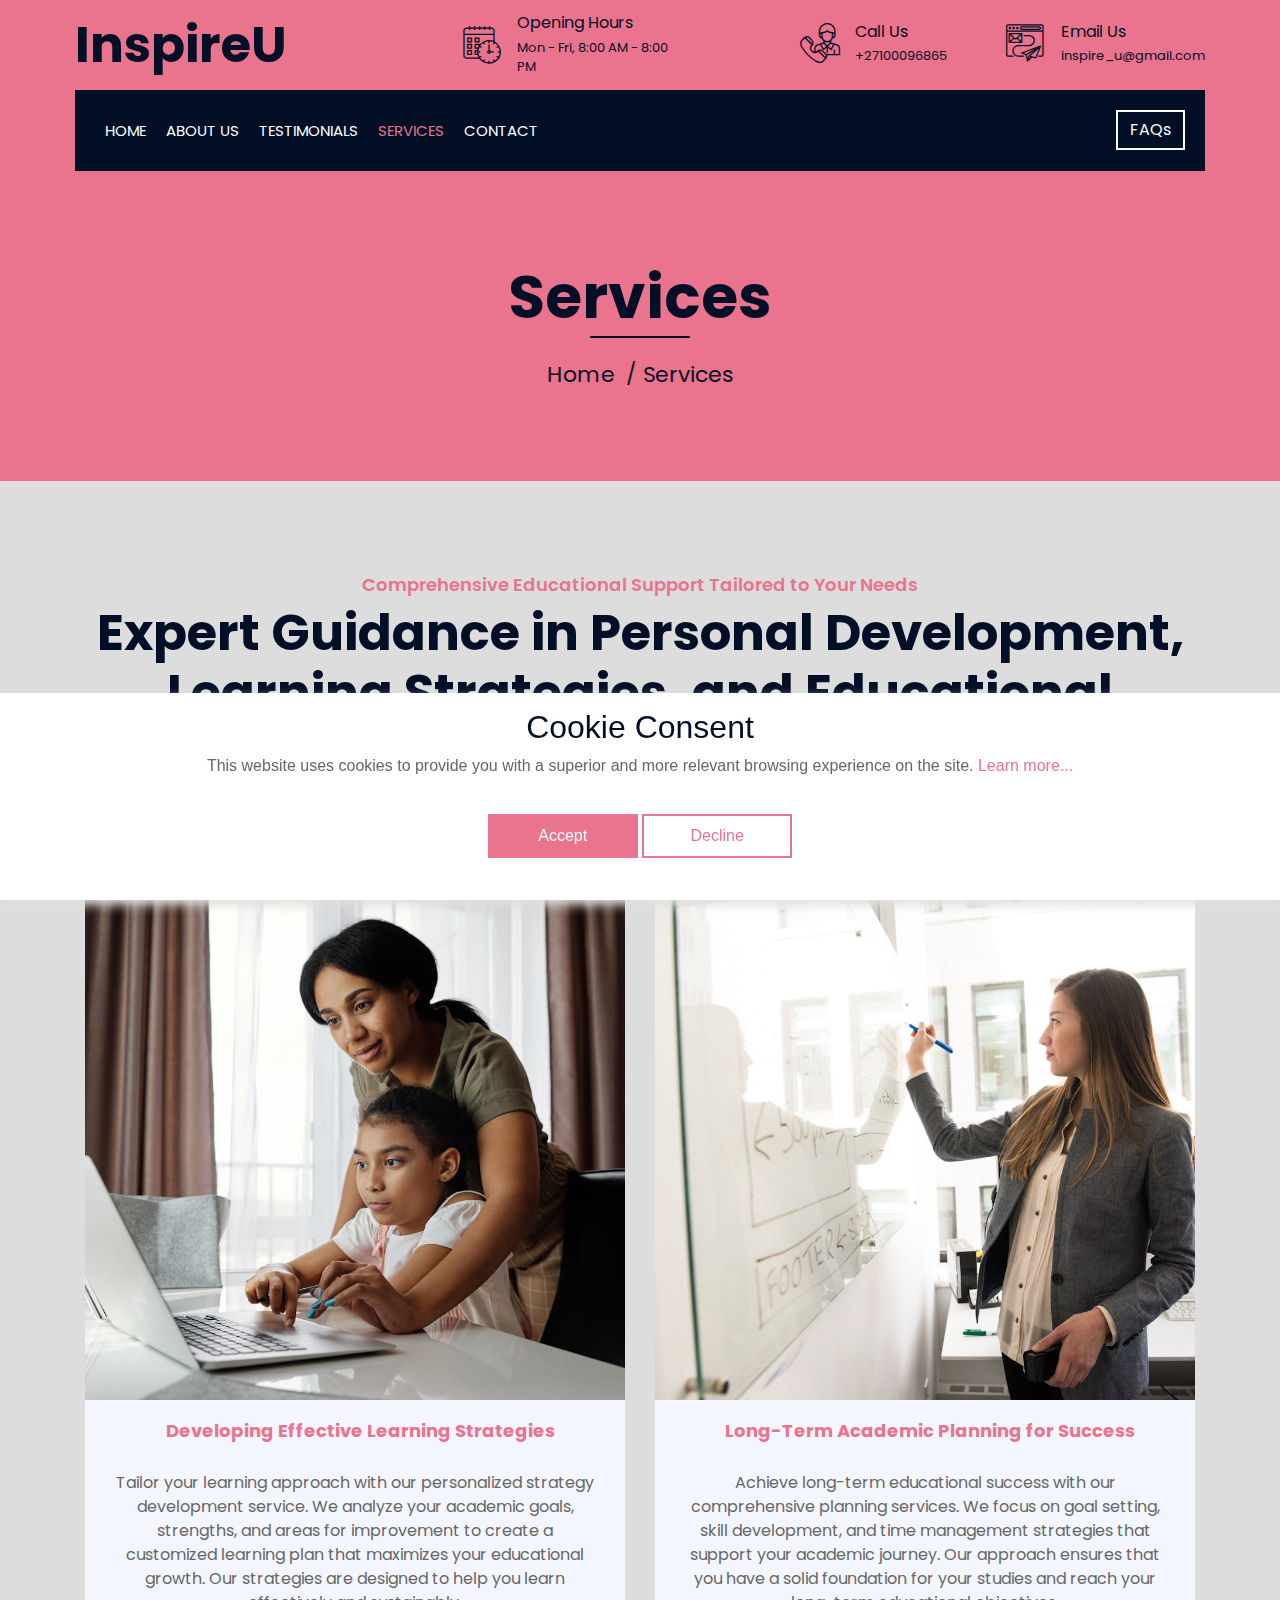
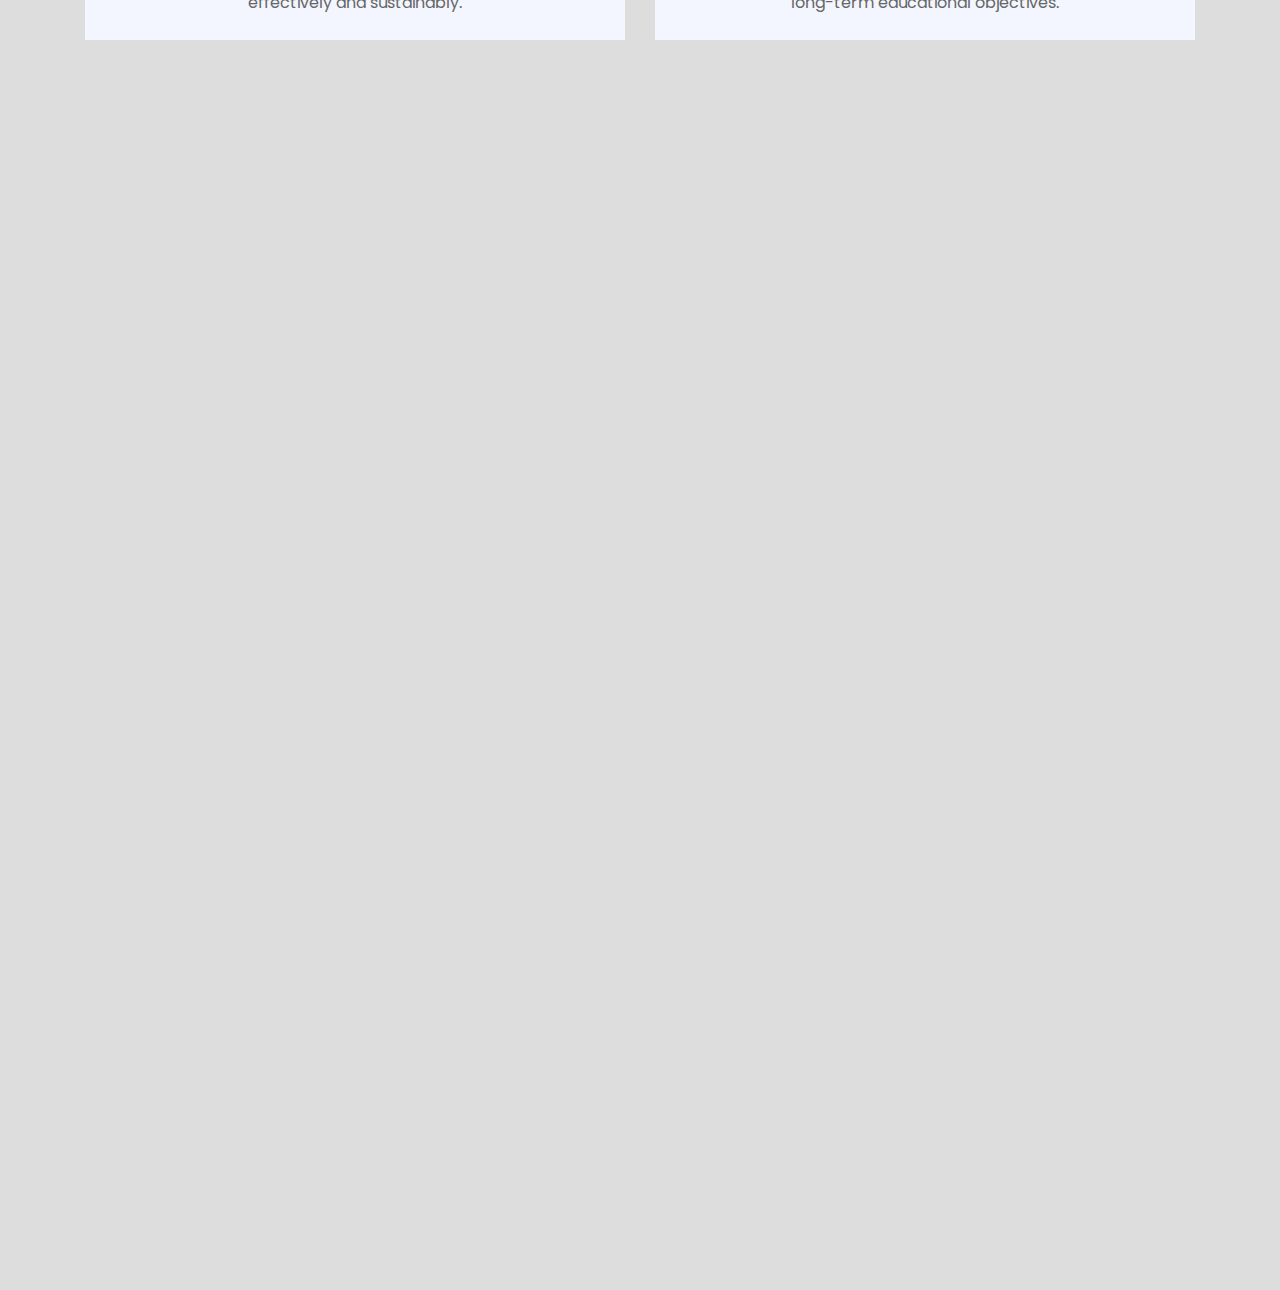
<file: service.html>
<!DOCTYPE html>
<html lang="en">
    <head>
        <meta charset="utf-8" />
        <title>InspireU</title>
        <meta content="width=device-width, initial-scale=1.0" name="viewport" />
        <meta content="Construction Company Website Template" name="keywords" />
        <meta
            content="Construction Company Website Template"
            name="description"
        />

        <!-- Favicon -->
        <link href="img/favicon.ico" rel="icon" />

        <!-- Google Font -->
        <link
            href="https://fonts.googleapis.com/css2?family=Poppins:wght@100;200;300;400;500;600;700;800;900&display=swap"
            rel="stylesheet"
        />

        <!-- CSS Libraries -->
        <link
            href="https://stackpath.bootstrapcdn.com/bootstrap/4.4.1/css/bootstrap.min.css"
            rel="stylesheet"
        />
        <link
            href="https://cdnjs.cloudflare.com/ajax/libs/font-awesome/5.10.0/css/all.min.css"
            rel="stylesheet"
        />
        <link href="lib/flaticon/font/flaticon.css" rel="stylesheet" />
        <link href="lib/animate/animate.min.css" rel="stylesheet" />
        <link
            href="lib/owlcarousel/assets/owl.carousel.min.css"
            rel="stylesheet"
        />
        <link href="lib/lightbox/css/lightbox.min.css" rel="stylesheet" />
        <link href="lib/slick/slick.css" rel="stylesheet" />
        <link href="lib/slick/slick-theme.css" rel="stylesheet" />

        <!-- Template Stylesheet -->
        <link href="css/style.css" rel="stylesheet" />
    </head>

    <body>
        <!-- Top Bar Start -->
        <div class="top-bar">
            <div class="container-fluid">
                <div class="row align-items-center">
                    <div class="col-lg-4 col-md-12">
                        <div class="logo">
                            <a href="index.html">
                                <h1>InspireU</h1>
                                <!-- <img src="img/logo.jpg" alt="Logo"> -->
                            </a>
                        </div>
                    </div>
                    <div class="col-lg-8 col-md-7 d-none d-lg-block">
                        <div class="row">
                            <div class="col-4">
                                <div class="top-bar-item">
                                    <div class="top-bar-icon">
                                        <i class="flaticon-calendar"></i>
                                    </div>
                                    <div class="top-bar-text">
                                        <h3>Opening Hours</h3>
                                        <p>Mon - Fri, 8:00 AM - 8:00 PM</p>
                                    </div>
                                </div>
                            </div>
                            <div class="col-4">
                                <div class="top-bar-item">
                                    <div class="top-bar-icon">
                                        <i class="flaticon-call"></i>
                                    </div>
                                    <div class="top-bar-text">
                                        <h3>Call Us</h3>
                                        <p>+27100096865</p>
                                    </div>
                                </div>
                            </div>
                            <div class="col-4">
                                <div class="top-bar-item">
                                    <div class="top-bar-icon">
                                        <i class="flaticon-send-mail"></i>
                                    </div>
                                    <div class="top-bar-text">
                                        <h3>Email Us</h3>
                                        <p>inspire_u@gmail.com</p>
                                    </div>
                                </div>
                            </div>
                        </div>
                    </div>
                </div>
            </div>
        </div>
        <!-- Top Bar End -->

        <!-- Nav Bar Start -->
        <div class="nav-bar">
            <div class="container-fluid">
                <nav class="navbar navbar-expand-lg bg-dark navbar-dark">
                    <a href="#" class="navbar-brand">MENU</a>
                    <button
                        type="button"
                        class="navbar-toggler"
                        data-toggle="collapse"
                        data-target="#navbarCollapse"
                    >
                        <span class="navbar-toggler-icon"></span>
                    </button>

                    <div
                        class="collapse navbar-collapse justify-content-between"
                        id="navbarCollapse"
                    >
                        <div class="navbar-nav mr-auto">
                            <a href="index.html" class="nav-item nav-link"
                                >Home</a
                            >
                            <a href="about.html" class="nav-item nav-link"
                                >About Us</a
                            >
                            <a
                                href="testimonials.html"
                                class="nav-item nav-link"
                                >Testimonials</a
                            >
                            <a
                                href="service.html"
                                class="nav-item nav-link active"
                                >Services</a
                            >
                            <a href="contact.html" class="nav-item nav-link"
                                >Contact</a
                            >
                        </div>
                        <div class="ml-auto">
                            <a class="btn" href="#faq">FAQs</a>
                        </div>
                    </div>
                </nav>
            </div>
        </div>
        <!-- Nav Bar End -->

        <!-- Page Header Start -->
        <div class="page-header">
            <div class="container">
                <div class="row">
                    <div class="col-12">
                        <h2>Services</h2>
                    </div>
                    <div class="col-12">
                        <a href="index.html">Home</a>
                        <a>Services</a>
                    </div>
                </div>
            </div>
        </div>
        <!-- Page Header End -->

        <!-- Blog Start -->
        <div class="blog">
            <div class="container">
                <div class="section-header text-center">
                    <p>
                        Comprehensive Educational Support Tailored to Your Needs
                    </p>
                    <h2>
                        Expert Guidance in Personal Development, Learning
                        Strategies, and Educational Growth
                    </h2>
                    <span>
                        Our range of educational support services is designed to
                        help you achieve your academic goals through
                        personalized planning and informed decision-making.
                        Whether you are looking to understand the learning
                        process, build your skills, or explore opportunities for
                        growth in new subjects, our team is here to provide
                        tailored support and guidance.
                    </span>
                </div>
                <div class="row blog-page">
                    <div
                        class="col-lg-6 col-md-6 wow fadeInUp"
                        data-wow-delay="0.2s"
                    >
                        <div class="blog-item">
                            <div class="blog-img">
                                <img
                                    src="img/legal-1.jpg"
                                    style="height: 500px; object-fit: cover"
                                    alt="Image"
                                />
                            </div>
                            <div class="blog-title" style="background: #f3f6ff">
                                <h3 class="text-center">
                                    Developing Effective Learning Strategies
                                </h3>
                            </div>
                            <div class="blog-text">
                                <p>
                                    Tailor your learning approach with our
                                    personalized strategy development service.
                                    We analyze your academic goals, strengths,
                                    and areas for improvement to create a
                                    customized learning plan that maximizes your
                                    educational growth. Our strategies are
                                    designed to help you learn effectively and
                                    sustainably.
                                </p>
                            </div>
                        </div>
                    </div>
                    <div class="col-lg-6 col-md-6 wow fadeInUp">
                        <div class="blog-item">
                            <div class="blog-img">
                                <img
                                    src="img/legal-2.jpg"
                                    style="height: 500px; object-fit: cover"
                                    alt="Image"
                                />
                            </div>
                            <div class="blog-title" style="background: #f3f6ff">
                                <h3 class="text-center">
                                    Long-Term Academic Planning for Success
                                </h3>
                            </div>
                            <div class="blog-text">
                                <p>
                                    Achieve long-term educational success with
                                    our comprehensive planning services. We
                                    focus on goal setting, skill development,
                                    and time management strategies that support
                                    your academic journey. Our approach ensures
                                    that you have a solid foundation for your
                                    studies and reach your long-term educational
                                    objectives.
                                </p>
                            </div>
                        </div>
                    </div>
                    <div
                        class="col-lg-6 col-md-6 wow fadeInUp"
                        data-wow-delay="0.2s"
                    >
                        <div class="blog-item">
                            <div class="blog-img">
                                <img
                                    src="img/legal-3.jpg"
                                    style="height: 500px; object-fit: cover"
                                    alt="Image"
                                />
                            </div>
                            <div class="blog-title" style="background: #f3f6ff">
                                <h3 class="text-center">
                                    Exploring New Learning Opportunities
                                </h3>
                            </div>
                            <div class="blog-text">
                                <p>
                                    Explore the diverse learning opportunities
                                    available through our specialized support
                                    services. We provide insights into various
                                    subjects, including new fields of study and
                                    opportunities for academic growth. Our team
                                    helps you navigate these options to make
                                    informed decisions that align with your
                                    academic goals.
                                </p>
                            </div>
                        </div>
                    </div>
                    <div
                        class="col-lg-6 col-md-6 wow fadeInUp"
                        data-wow-delay="0.2s"
                    >
                        <div class="blog-item">
                            <div class="blog-img">
                                <img
                                    src="img/legal-4.jpg"
                                    style="height: 500px; object-fit: cover"
                                    alt="Image"
                                />
                            </div>
                            <div class="blog-title" style="background: #f3f6ff">
                                <h3 class="text-center">
                                    Understanding the Importance of Education
                                </h3>
                            </div>
                            <div class="blog-text">
                                <p>
                                    Gain a clear understanding of the importance
                                    of education with our educational service.
                                    We explain the fundamental concepts of
                                    learning, personal growth, and how education
                                    impacts your future. This service is ideal
                                    for anyone seeking to deepen their knowledge
                                    or for those who are new to formal learning.
                                </p>
                            </div>
                        </div>
                    </div>
                </div>
            </div>
        </div>
        <!-- Blog End -->

        <!-- Footer Start -->
        <div class="footer wow fadeIn" data-wow-delay="0.3s">
            <div class="container">
                <div class="row">
                    <div class="col-md-6 col-lg-3">
                        <div class="footer-link">
                            <h2>InspireU</h2>
                            <p>
                                At the heart of successful learning is a
                                commitment to growth and knowledge. Our footer
                                section provides essential links and resources
                                to help you stay informed and motivated on your
                                educational journey.
                            </p>
                        </div>
                    </div>
                    <div class="col-md-6 col-lg-3">
                        <div class="footer-contact">
                            <h2>Contact Office</h2>
                            <p>
                                <i class="fa fa-map-marker-alt"></i>
                                Nr 1 Casino Road, Regus office block,
                                Foundershill, Modderfontein Estate,
                                Johannesburg, 1609, South Africa
                            </p>
                            <p><i class="fa fa-phone-alt"></i> +27100096865</p>
                            <p>
                                <i class="fa fa-envelope"></i>
                                inspire_u@gmail.com
                            </p>
                        </div>
                    </div>
                    <div class="col-md-6 col-lg-3">
                        <div class="footer-link">
                            <h2>Useful Pages</h2>
                            <a href="index.html">Home</a>
                            <a href="about.html">About Us</a>
                            <a href="privacy-policy.html">Privacy Policy</a>
                            <a href="terms-of-use.html">Terms of Use</a>
                        </div>
                    </div>
                    <div class="col-md-6 col-lg-3">
                        <div class="newsletter">
                            <h2>Newsletter</h2>
                            <p>
                                Stay informed with the latest updates, learning
                                tips, and educational resources by subscribing
                                to our newsletter.
                            </p>
                            <div class="form">
                                <input
                                    class="form-control"
                                    placeholder="Email here"
                                    id="email"
                                />
                                <button
                                    class="btn"
                                    id="submit"
                                    onclick="sendForm()"
                                >
                                    Submit
                                </button>
                            </div>
                            <div id="result" style="color: red"></div>
                        </div>
                    </div>
                </div>
            </div>
        </div>
        <!-- Footer End -->

        <!-- Cookie banner -->
        <div class="cookie-wrapper show">
            <div>
                <i class="bx bx-cookie"></i>
                <h2 style="text-align: center">Cookie Consent</h2>
            </div>

            <div class="data">
                <p>
                    This website uses cookies to provide you with a superior and
                    more relevant browsing experience on the site.
                    <a href="#">Learn more...</a>
                </p>
            </div>

            <div class="buttons">
                <button class="cookie-button" id="acceptBtn">Accept</button>
                <button class="cookie-button" id="declineBtn">Decline</button>
            </div>
        </div>
        <!-- End Cookie banner -->

        <a href="#" class="back-to-top"><i class="fa fa-chevron-up"></i></a>

        <!-- JavaScript Libraries -->
        <script src="https://code.jquery.com/jquery-3.4.1.min.js"></script>
        <script src="https://stackpath.bootstrapcdn.com/bootstrap/4.4.1/js/bootstrap.bundle.min.js"></script>
        <script src="lib/easing/easing.min.js"></script>
        <script src="lib/wow/wow.min.js"></script>
        <script src="lib/owlcarousel/owl.carousel.min.js"></script>
        <script src="lib/isotope/isotope.pkgd.min.js"></script>
        <script src="lib/lightbox/js/lightbox.min.js"></script>
        <script src="lib/waypoints/waypoints.min.js"></script>
        <script src="lib/counterup/counterup.min.js"></script>
        <script src="lib/slick/slick.min.js"></script>

        <!-- Template Javascript -->
        <script src="js/main.js"></script>
        <script src="js/contact-form.js"></script>
        <script src="js/cookiebanner.js"></script>
    </body>
</html>
</file>
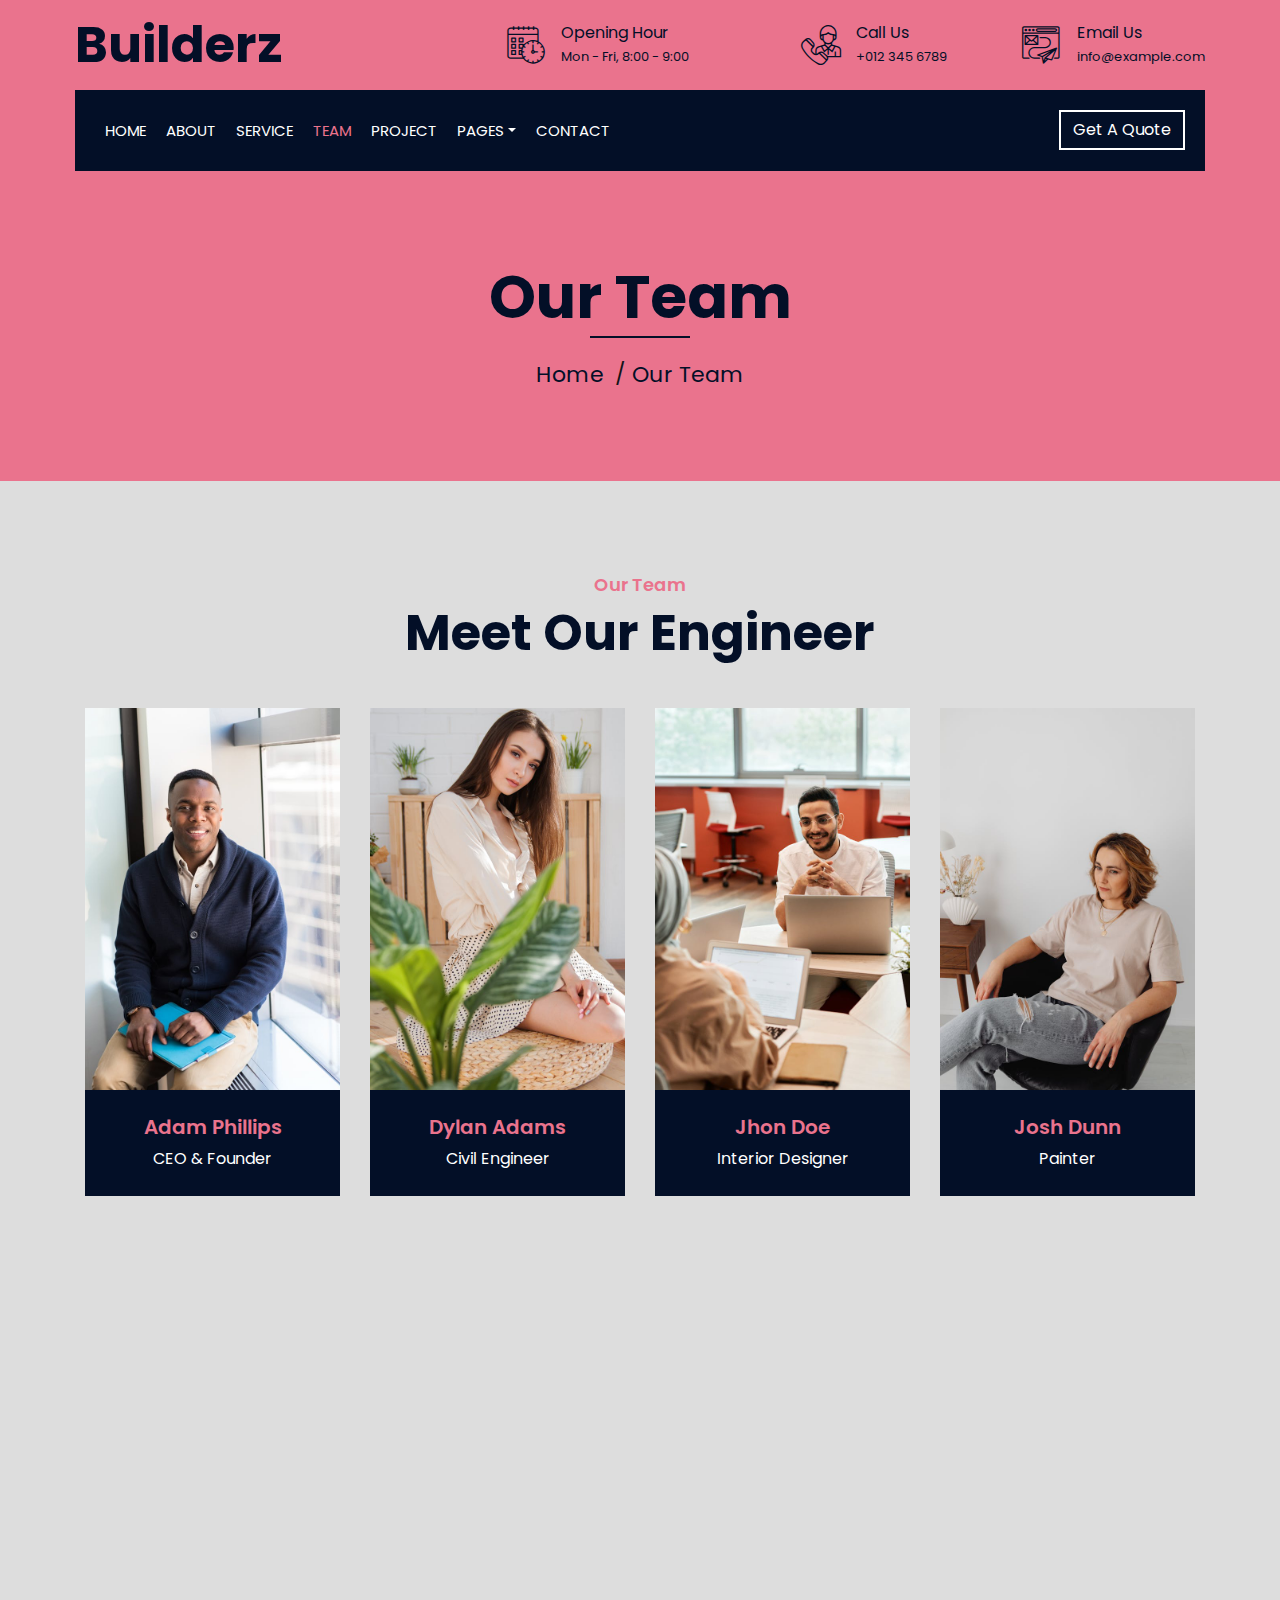
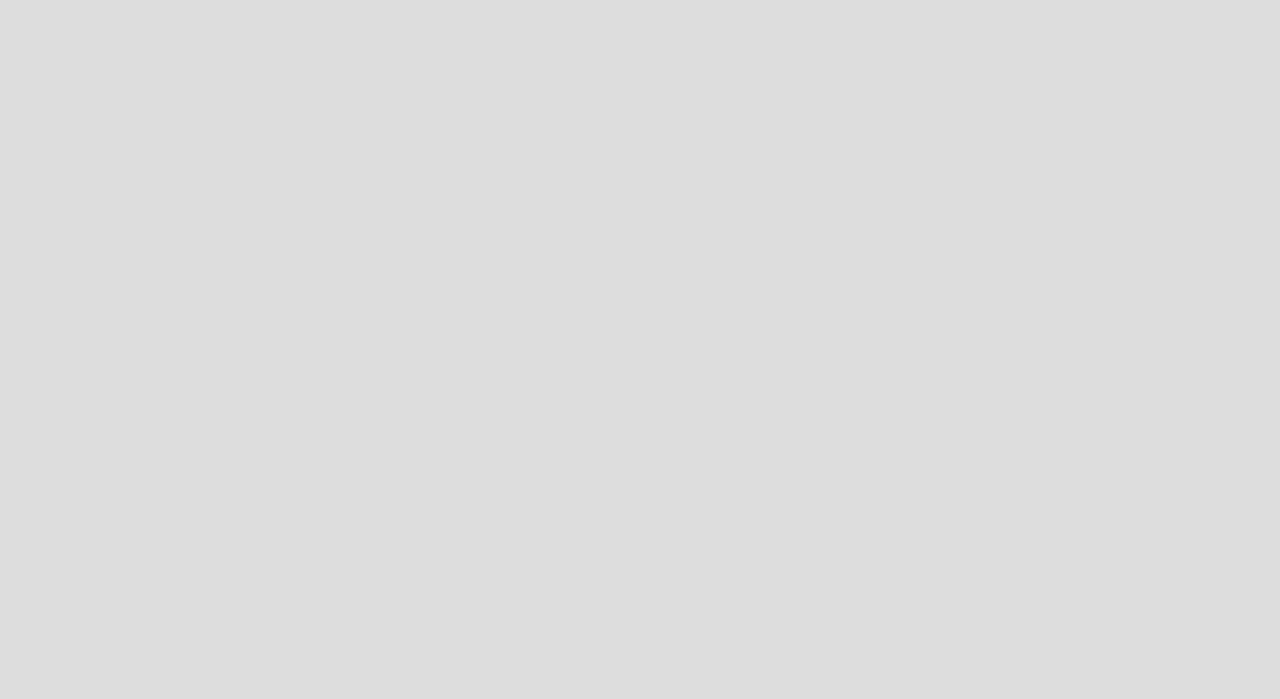
<file: team.html>
<!DOCTYPE html>
<html lang="en">
    <head>
        <meta charset="utf-8">
        <title>Builderz - Construction Company Website Template</title>
        <meta content="width=device-width, initial-scale=1.0" name="viewport">
        <meta content="Construction Company Website Template" name="keywords">
        <meta content="Construction Company Website Template" name="description">

        <!-- Favicon -->
        <link href="img/favicon.ico" rel="icon">

        <!-- Google Font -->
        <link href="https://fonts.googleapis.com/css2?family=Poppins:wght@100;200;300;400;500;600;700;800;900&display=swap" rel="stylesheet">

        <!-- CSS Libraries -->
        <link href="https://stackpath.bootstrapcdn.com/bootstrap/4.4.1/css/bootstrap.min.css" rel="stylesheet">
        <link href="https://cdnjs.cloudflare.com/ajax/libs/font-awesome/5.10.0/css/all.min.css" rel="stylesheet">
        <link href="lib/flaticon/font/flaticon.css" rel="stylesheet"> 
        <link href="lib/animate/animate.min.css" rel="stylesheet">
        <link href="lib/owlcarousel/assets/owl.carousel.min.css" rel="stylesheet">
        <link href="lib/lightbox/css/lightbox.min.css" rel="stylesheet">
        <link href="lib/slick/slick.css" rel="stylesheet">
        <link href="lib/slick/slick-theme.css" rel="stylesheet">

        <!-- Template Stylesheet -->
        <link href="css/style.css" rel="stylesheet">
    </head>

    <body>
        <div class="wrapper">
            <!-- Top Bar Start -->
            <div class="top-bar">
                <div class="container-fluid">
                    <div class="row align-items-center">
                        <div class="col-lg-4 col-md-12">
                            <div class="logo">
                                <a href="index.html">
                                    <h1>Builderz</h1>
                                    <!-- <img src="img/logo.jpg" alt="Logo"> -->
                                </a>
                            </div>
                        </div>
                        <div class="col-lg-8 col-md-7 d-none d-lg-block">
                            <div class="row">
                                <div class="col-4">
                                    <div class="top-bar-item">
                                        <div class="top-bar-icon">
                                            <i class="flaticon-calendar"></i>
                                        </div>
                                        <div class="top-bar-text">
                                            <h3>Opening Hour</h3>
                                            <p>Mon - Fri, 8:00 - 9:00</p>
                                        </div>
                                    </div>
                                </div>
                                <div class="col-4">
                                    <div class="top-bar-item">
                                        <div class="top-bar-icon">
                                            <i class="flaticon-call"></i>
                                        </div>
                                        <div class="top-bar-text">
                                            <h3>Call Us</h3>
                                            <p>+012 345 6789</p>
                                        </div>
                                    </div>
                                </div>
                                <div class="col-4">
                                    <div class="top-bar-item">
                                        <div class="top-bar-icon">
                                            <i class="flaticon-send-mail"></i>
                                        </div>
                                        <div class="top-bar-text">
                                            <h3>Email Us</h3>
                                            <p>info@example.com</p>
                                        </div>
                                    </div>
                                </div>
                            </div>
                        </div>
                    </div>
                </div>
            </div>
            <!-- Top Bar End -->

            <!-- Nav Bar Start -->
            <div class="nav-bar">
                <div class="container-fluid">
                    <nav class="navbar navbar-expand-lg bg-dark navbar-dark">
                        <a href="#" class="navbar-brand">MENU</a>
                        <button type="button" class="navbar-toggler" data-toggle="collapse" data-target="#navbarCollapse">
                            <span class="navbar-toggler-icon"></span>
                        </button>

                        <div class="collapse navbar-collapse justify-content-between" id="navbarCollapse">
                            <div class="navbar-nav mr-auto">
                                <a href="index.html" class="nav-item nav-link">Home</a>
                                <a href="about.html" class="nav-item nav-link">About</a>
                                <a href="service.html" class="nav-item nav-link">Service</a>
                                <a href="team.html" class="nav-item nav-link active">Team</a>
                                <a href="portfolio.html" class="nav-item nav-link">Project</a>
                                <div class="nav-item dropdown">
                                    <a href="#" class="nav-link dropdown-toggle" data-toggle="dropdown">Pages</a>
                                    <div class="dropdown-menu">
                                        <a href="blog.html" class="dropdown-item">Blog Page</a>
                                        <a href="single.html" class="dropdown-item">Single Page</a>
                                    </div>
                                </div>
                                <a href="contact.html" class="nav-item nav-link">Contact</a>
                            </div>
                            <div class="ml-auto">
                                <a class="btn" href="#">Get A Quote</a>
                            </div>
                        </div>
                    </nav>
                </div>
            </div>
            <!-- Nav Bar End -->
            
            
            <!-- Page Header Start -->
            <div class="page-header">
                <div class="container">
                    <div class="row">
                        <div class="col-12">
                            <h2>Our Team</h2>
                        </div>
                        <div class="col-12">
                            <a href="">Home</a>
                            <a href="">Our Team</a>
                        </div>
                    </div>
                </div>
            </div>
            <!-- Page Header End -->


            <!-- Team Start -->
            <div class="team">
                <div class="container">
                    <div class="section-header text-center">
                        <p>Our Team</p>
                        <h2>Meet Our Engineer</h2>
                    </div>
                    <div class="row">
                        <div class="col-lg-3 col-md-6 wow fadeInUp" data-wow-delay="0.1s">
                            <div class="team-item">
                                <div class="team-img">
                                    <img src="img/team-1.jpg" alt="Team Image">
                                </div>
                                <div class="team-text">
                                    <h2>Adam Phillips</h2>
                                    <p>CEO & Founder</p>
                                </div>
                                <div class="team-social">
                                    <a class="social-tw" href=""><i class="fab fa-twitter"></i></a>
                                    <a class="social-fb" href=""><i class="fab fa-facebook-f"></i></a>
                                    <a class="social-li" href=""><i class="fab fa-linkedin-in"></i></a>
                                    <a class="social-in" href=""><i class="fab fa-instagram"></i></a>
                                </div>
                            </div>
                        </div>
                        <div class="col-lg-3 col-md-6 wow fadeInUp" data-wow-delay="0.2s">
                            <div class="team-item">
                                <div class="team-img">
                                    <img src="img/team-2.jpg" alt="Team Image">
                                </div>
                                <div class="team-text">
                                    <h2>Dylan Adams</h2>
                                    <p>Civil Engineer</p>
                                </div>
                                <div class="team-social">
                                    <a class="social-tw" href=""><i class="fab fa-twitter"></i></a>
                                    <a class="social-fb" href=""><i class="fab fa-facebook-f"></i></a>
                                    <a class="social-li" href=""><i class="fab fa-linkedin-in"></i></a>
                                    <a class="social-in" href=""><i class="fab fa-instagram"></i></a>
                                </div>
                            </div>
                        </div>
                        <div class="col-lg-3 col-md-6 wow fadeInUp" data-wow-delay="0.3s">
                            <div class="team-item">
                                <div class="team-img">
                                    <img src="img/team-3.jpg" alt="Team Image">
                                </div>
                                <div class="team-text">
                                    <h2>Jhon Doe</h2>
                                    <p>Interior Designer</p>
                                </div>
                                <div class="team-social">
                                    <a class="social-tw" href=""><i class="fab fa-twitter"></i></a>
                                    <a class="social-fb" href=""><i class="fab fa-facebook-f"></i></a>
                                    <a class="social-li" href=""><i class="fab fa-linkedin-in"></i></a>
                                    <a class="social-in" href=""><i class="fab fa-instagram"></i></a>
                                </div>
                            </div>
                        </div>
                        <div class="col-lg-3 col-md-6 wow fadeInUp" data-wow-delay="0.4s">
                            <div class="team-item">
                                <div class="team-img">
                                    <img src="img/team-4.jpg" alt="Team Image">
                                </div>
                                <div class="team-text">
                                    <h2>Josh Dunn</h2>
                                    <p>Painter</p>
                                </div>
                                <div class="team-social">
                                    <a class="social-tw" href=""><i class="fab fa-twitter"></i></a>
                                    <a class="social-fb" href=""><i class="fab fa-facebook-f"></i></a>
                                    <a class="social-li" href=""><i class="fab fa-linkedin-in"></i></a>
                                    <a class="social-in" href=""><i class="fab fa-instagram"></i></a>
                                </div>
                            </div>
                        </div>
                        <div class="col-lg-3 col-md-6 wow fadeInUp" data-wow-delay="0.1s">
                            <div class="team-item">
                                <div class="team-img">
                                    <img src="img/team-1.jpg" alt="Team Image">
                                </div>
                                <div class="team-text">
                                    <h2>Adam Phillips</h2>
                                    <p>CEO & Founder</p>
                                </div>
                                <div class="team-social">
                                    <a class="social-tw" href=""><i class="fab fa-twitter"></i></a>
                                    <a class="social-fb" href=""><i class="fab fa-facebook-f"></i></a>
                                    <a class="social-li" href=""><i class="fab fa-linkedin-in"></i></a>
                                    <a class="social-in" href=""><i class="fab fa-instagram"></i></a>
                                </div>
                            </div>
                        </div>
                        <div class="col-lg-3 col-md-6 wow fadeInUp" data-wow-delay="0.2s">
                            <div class="team-item">
                                <div class="team-img">
                                    <img src="img/team-2.jpg" alt="Team Image">
                                </div>
                                <div class="team-text">
                                    <h2>Dylan Adams</h2>
                                    <p>Civil Engineer</p>
                                </div>
                                <div class="team-social">
                                    <a class="social-tw" href=""><i class="fab fa-twitter"></i></a>
                                    <a class="social-fb" href=""><i class="fab fa-facebook-f"></i></a>
                                    <a class="social-li" href=""><i class="fab fa-linkedin-in"></i></a>
                                    <a class="social-in" href=""><i class="fab fa-instagram"></i></a>
                                </div>
                            </div>
                        </div>
                        <div class="col-lg-3 col-md-6 wow fadeInUp" data-wow-delay="0.3s">
                            <div class="team-item">
                                <div class="team-img">
                                    <img src="img/team-3.jpg" alt="Team Image">
                                </div>
                                <div class="team-text">
                                    <h2>Jhon Doe</h2>
                                    <p>Interior Designer</p>
                                </div>
                                <div class="team-social">
                                    <a class="social-tw" href=""><i class="fab fa-twitter"></i></a>
                                    <a class="social-fb" href=""><i class="fab fa-facebook-f"></i></a>
                                    <a class="social-li" href=""><i class="fab fa-linkedin-in"></i></a>
                                    <a class="social-in" href=""><i class="fab fa-instagram"></i></a>
                                </div>
                            </div>
                        </div>
                        <div class="col-lg-3 col-md-6 wow fadeInUp" data-wow-delay="0.4s">
                            <div class="team-item">
                                <div class="team-img">
                                    <img src="img/team-4.jpg" alt="Team Image">
                                </div>
                                <div class="team-text">
                                    <h2>Josh Dunn</h2>
                                    <p>Painter</p>
                                </div>
                                <div class="team-social">
                                    <a class="social-tw" href=""><i class="fab fa-twitter"></i></a>
                                    <a class="social-fb" href=""><i class="fab fa-facebook-f"></i></a>
                                    <a class="social-li" href=""><i class="fab fa-linkedin-in"></i></a>
                                    <a class="social-in" href=""><i class="fab fa-instagram"></i></a>
                                </div>
                            </div>
                        </div>
                    </div>
                </div>
            </div>
            <!-- Team End -->


            <!-- Footer Start -->
            <div class="footer wow fadeIn" data-wow-delay="0.3s">
                <div class="container">
                    <div class="row">
                        <div class="col-md-6 col-lg-3">
                            <div class="footer-contact">
                                <h2>Office Contact</h2>
                                <p><i class="fa fa-map-marker-alt"></i>123 Street, New York, USA</p>
                                <p><i class="fa fa-phone-alt"></i>+012 345 67890</p>
                                <p><i class="fa fa-envelope"></i>info@example.com</p>
                                <div class="footer-social">
                                    <a href=""><i class="fab fa-twitter"></i></a>
                                    <a href=""><i class="fab fa-facebook-f"></i></a>
                                    <a href=""><i class="fab fa-youtube"></i></a>
                                    <a href=""><i class="fab fa-instagram"></i></a>
                                    <a href=""><i class="fab fa-linkedin-in"></i></a>
                                </div>
                            </div>
                        </div>
                        <div class="col-md-6 col-lg-3">
                            <div class="footer-link">
                                <h2>Services Areas</h2>
                                <a href="">Building Construction</a>
                                <a href="">House Renovation</a>
                                <a href="">Architecture Design</a>
                                <a href="">Interior Design</a>
                                <a href="">Painting</a>
                            </div>
                        </div>
                        <div class="col-md-6 col-lg-3">
                            <div class="footer-link">
                                <h2>Useful Pages</h2>
                                <a href="">About Us</a>
                                <a href="">Contact Us</a>
                                <a href="">Our Team</a>
                                <a href="">Projects</a>
                                <a href="">Testimonial</a>
                            </div>
                        </div>
                        <div class="col-md-6 col-lg-3">
                            <div class="newsletter">
                                <h2>Newsletter</h2>
                                <p>
                                    Lorem ipsum dolor sit amet elit. Phasellus nec pretium mi. Curabitur facilisis ornare velit non vulpu
                                </p>
                                <div class="form">
                                    <input class="form-control" placeholder="Email here">
                                    <button class="btn">Submit</button>
                                </div>
                            </div>
                        </div>
                    </div>
                </div>
                <div class="container footer-menu">
                    <div class="f-menu">
                        <a href="">Terms of use</a>
                        <a href="">Privacy policy</a>
                        <a href="">Cookies</a>
                        <a href="">Help</a>
                        <a href="">FQAs</a>
                    </div>
                </div>
                <div class="container copyright">
                    <div class="row">
                        <div class="col-md-6">
                            <p>&copy; <a href="#">Your Site Name</a>, All Right Reserved.</p>
                        </div>
                        <div class="col-md-6">
                            <p>Designed By <a href="https://htmlcodex.com">HTML Codex</a></p>
                        </div>
                    </div>
                </div>
            </div>
            <!-- Footer End -->

            <a href="#" class="back-to-top"><i class="fa fa-chevron-up"></i></a>
        </div>

        <!-- JavaScript Libraries -->
        <script src="https://code.jquery.com/jquery-3.4.1.min.js"></script>
        <script src="https://stackpath.bootstrapcdn.com/bootstrap/4.4.1/js/bootstrap.bundle.min.js"></script>
        <script src="lib/easing/easing.min.js"></script>
        <script src="lib/wow/wow.min.js"></script>
        <script src="lib/owlcarousel/owl.carousel.min.js"></script>
        <script src="lib/isotope/isotope.pkgd.min.js"></script>
        <script src="lib/lightbox/js/lightbox.min.js"></script>
        <script src="lib/waypoints/waypoints.min.js"></script>
        <script src="lib/counterup/counterup.min.js"></script>
        <script src="lib/slick/slick.min.js"></script>

        <!-- Template Javascript -->
        <script src="js/main.js"></script>
    </body>
</html>
</file>
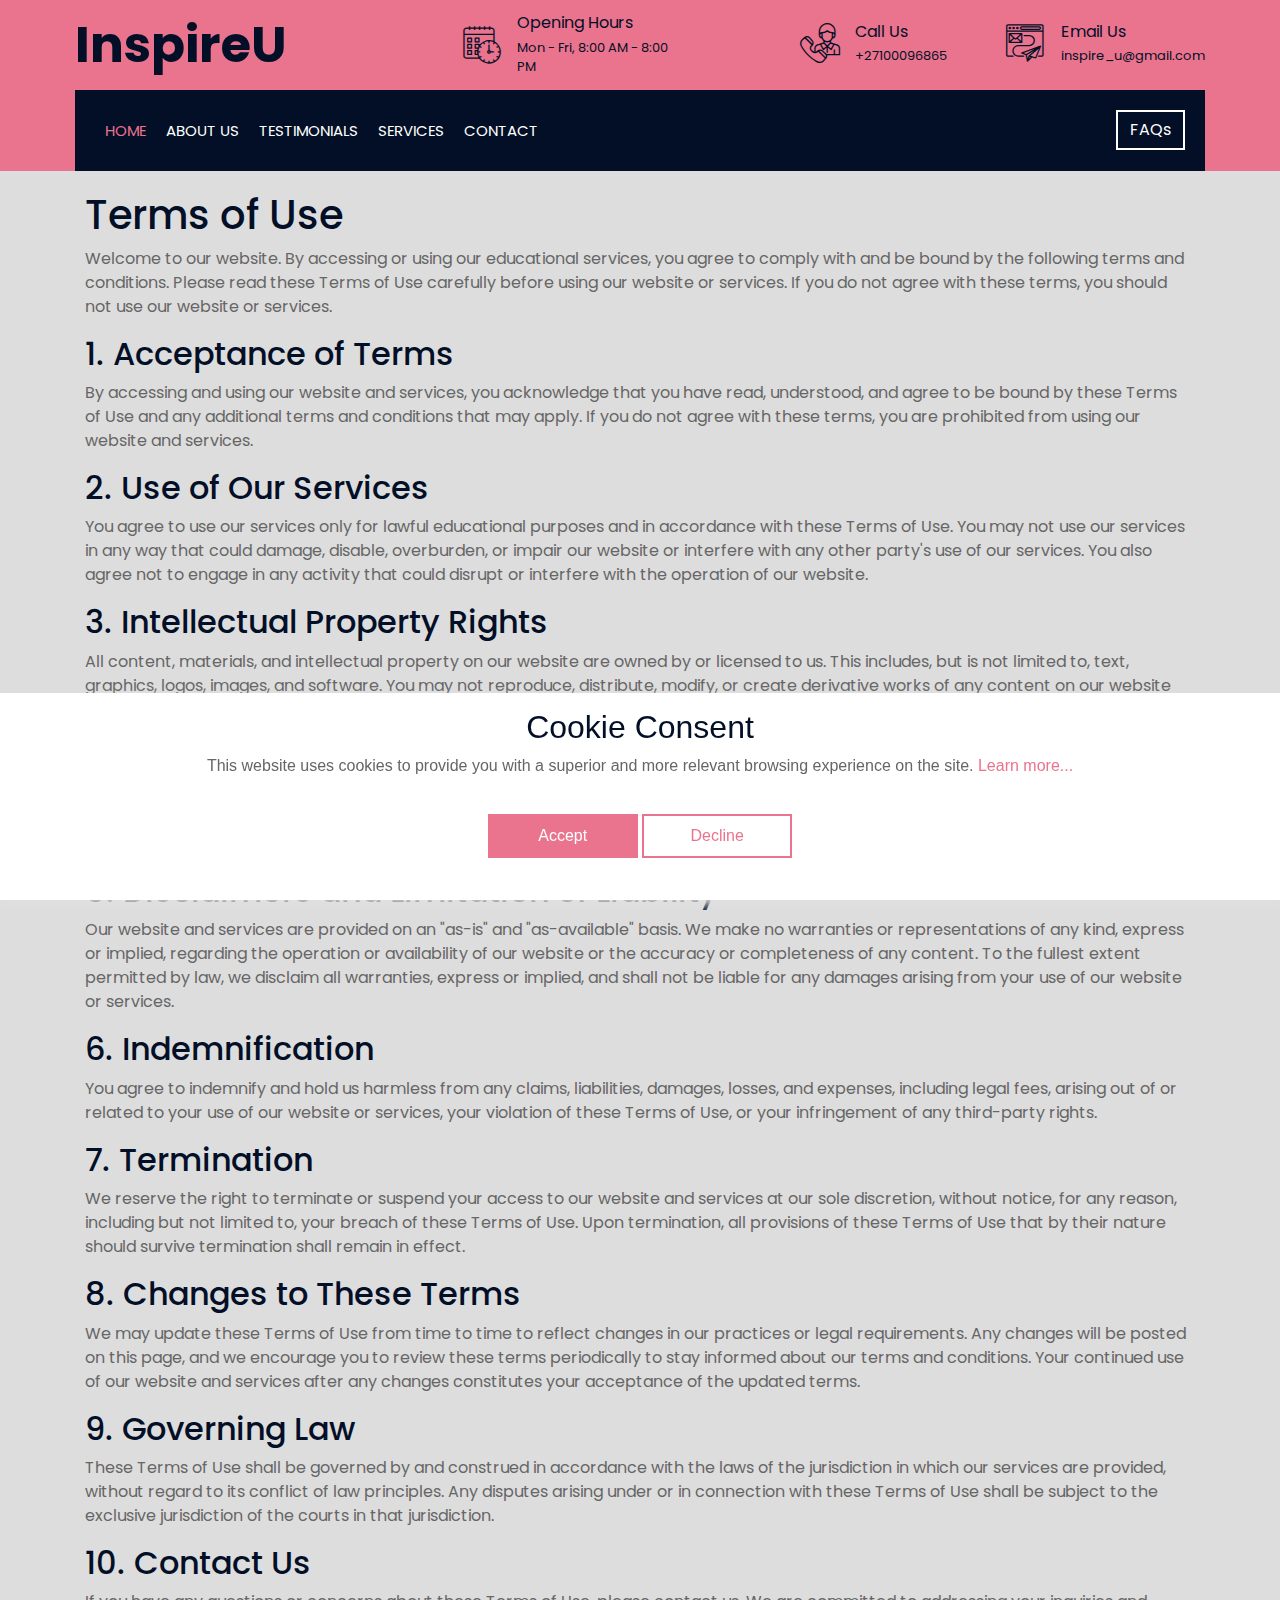
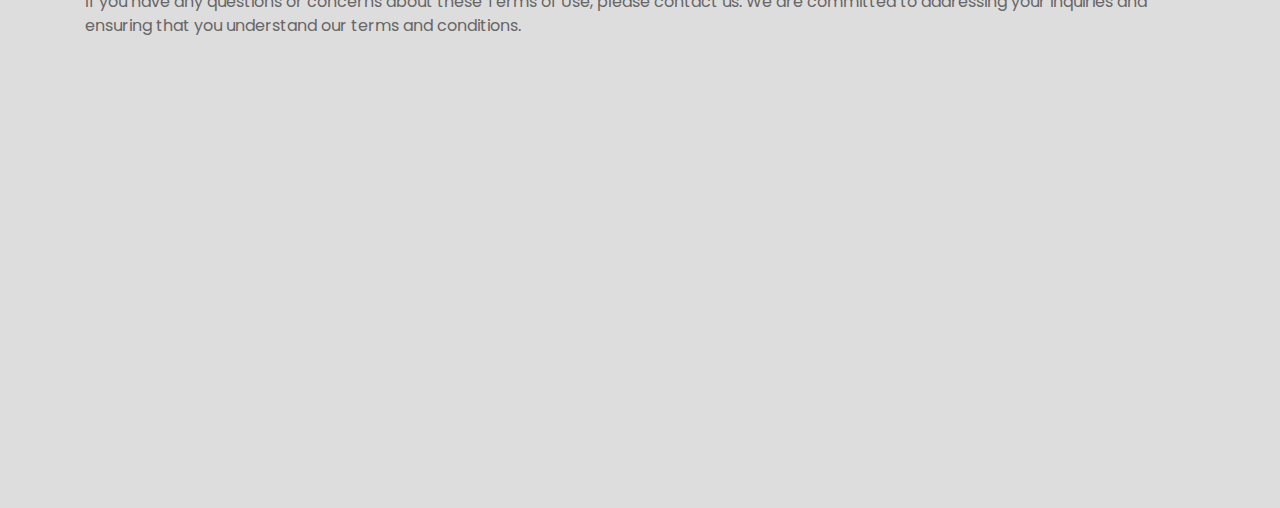
<file: terms-of-use.html>
<!DOCTYPE html>
<html lang="en">
    <head>
        <meta charset="utf-8" />
        <title>InspireU</title>
        <meta content="width=device-width, initial-scale=1.0" name="viewport" />
        <meta content="Construction Company Website Template" name="keywords" />
        <meta
            content="Construction Company Website Template"
            name="description"
        />

        <!-- Favicon -->
        <link href="img/favicon.ico" rel="icon" />

        <!-- Google Font -->
        <link
            href="https://fonts.googleapis.com/css2?family=Poppins:wght@100;200;300;400;500;600;700;800;900&display=swap"
            rel="stylesheet"
        />

        <!-- CSS Libraries -->
        <link
            href="https://stackpath.bootstrapcdn.com/bootstrap/4.4.1/css/bootstrap.min.css"
            rel="stylesheet"
        />
        <link
            href="https://cdnjs.cloudflare.com/ajax/libs/font-awesome/5.10.0/css/all.min.css"
            rel="stylesheet"
        />
        <link href="lib/flaticon/font/flaticon.css" rel="stylesheet" />
        <link href="lib/animate/animate.min.css" rel="stylesheet" />
        <link
            href="lib/owlcarousel/assets/owl.carousel.min.css"
            rel="stylesheet"
        />
        <link href="lib/lightbox/css/lightbox.min.css" rel="stylesheet" />
        <link href="lib/slick/slick.css" rel="stylesheet" />
        <link href="lib/slick/slick-theme.css" rel="stylesheet" />

        <!-- Template Stylesheet -->
        <link href="css/style.css" rel="stylesheet" />
    </head>

    <body>
        <!-- Top Bar Start -->
        <div class="top-bar">
            <div class="container-fluid">
                <div class="row align-items-center">
                    <div class="col-lg-4 col-md-12">
                        <div class="logo">
                            <a href="index.html">
                                <h1>InspireU</h1>
                                <!-- <img src="img/logo.jpg" alt="Logo"> -->
                            </a>
                        </div>
                    </div>
                    <div class="col-lg-8 col-md-7 d-none d-lg-block">
                        <div class="row">
                            <div class="col-4">
                                <div class="top-bar-item">
                                    <div class="top-bar-icon">
                                        <i class="flaticon-calendar"></i>
                                    </div>
                                    <div class="top-bar-text">
                                        <h3>Opening Hours</h3>
                                        <p>Mon - Fri, 8:00 AM - 8:00 PM</p>
                                    </div>
                                </div>
                            </div>
                            <div class="col-4">
                                <div class="top-bar-item">
                                    <div class="top-bar-icon">
                                        <i class="flaticon-call"></i>
                                    </div>
                                    <div class="top-bar-text">
                                        <h3>Call Us</h3>
                                        <p>+27100096865</p>
                                    </div>
                                </div>
                            </div>
                            <div class="col-4">
                                <div class="top-bar-item">
                                    <div class="top-bar-icon">
                                        <i class="flaticon-send-mail"></i>
                                    </div>
                                    <div class="top-bar-text">
                                        <h3>Email Us</h3>
                                        <p>inspire_u@gmail.com</p>
                                    </div>
                                </div>
                            </div>
                        </div>
                    </div>
                </div>
            </div>
        </div>
        <!-- Top Bar End -->

        <!-- Nav Bar Start -->
        <div class="nav-bar">
            <div class="container-fluid">
                <nav class="navbar navbar-expand-lg bg-dark navbar-dark">
                    <a href="#" class="navbar-brand">MENU</a>
                    <button
                        type="button"
                        class="navbar-toggler"
                        data-toggle="collapse"
                        data-target="#navbarCollapse"
                    >
                        <span class="navbar-toggler-icon"></span>
                    </button>

                    <div
                        class="collapse navbar-collapse justify-content-between"
                        id="navbarCollapse"
                    >
                        <div class="navbar-nav mr-auto">
                            <a
                                href="index.html"
                                class="nav-item nav-link active"
                                >Home</a
                            >
                            <a href="about.html" class="nav-item nav-link"
                                >About Us</a
                            >
                            <a
                                href="testimonials.html"
                                class="nav-item nav-link"
                                >Testimonials</a
                            >
                            <a href="service.html" class="nav-item nav-link"
                                >Services</a
                            >
                            <a href="contact.html" class="nav-item nav-link"
                                >Contact</a
                            >
                        </div>
                        <div class="ml-auto">
                            <a class="btn" href="#faq">FAQs</a>
                        </div>
                    </div>
                </nav>
            </div>
        </div>
        <!-- Nav Bar End -->

        <main>
            <article class="container additional-wrapper">
                <div class="page__content" style="padding: 20px 0px">
                    <h1>Terms of Use</h1>
                    <p>
                        Welcome to our website. By accessing or using our
                        educational services, you agree to comply with and be
                        bound by the following terms and conditions. Please read
                        these Terms of Use carefully before using our website or
                        services. If you do not agree with these terms, you
                        should not use our website or services.
                    </p>

                    <h2>1. Acceptance of Terms</h2>
                    <p>
                        By accessing and using our website and services, you
                        acknowledge that you have read, understood, and agree to
                        be bound by these Terms of Use and any additional terms
                        and conditions that may apply. If you do not agree with
                        these terms, you are prohibited from using our website
                        and services.
                    </p>

                    <h2>2. Use of Our Services</h2>
                    <p>
                        You agree to use our services only for lawful
                        educational purposes and in accordance with these Terms
                        of Use. You may not use our services in any way that
                        could damage, disable, overburden, or impair our website
                        or interfere with any other party's use of our services.
                        You also agree not to engage in any activity that could
                        disrupt or interfere with the operation of our website.
                    </p>

                    <h2>3. Intellectual Property Rights</h2>
                    <p>
                        All content, materials, and intellectual property on our
                        website are owned by or licensed to us. This includes,
                        but is not limited to, text, graphics, logos, images,
                        and software. You may not reproduce, distribute, modify,
                        or create derivative works of any content on our website
                        without our prior written consent.
                    </p>

                    <h2>4. User Responsibilities</h2>
                    <p>
                        As a user of our website and services, you are
                        responsible for maintaining the confidentiality of your
                        account information and for all activities that occur
                        under your account. You agree to notify us immediately
                        of any unauthorized use of your account or any other
                        breach of security. We are not responsible for any loss
                        or damage arising from your failure to protect your
                        account information.
                    </p>

                    <h2>5. Disclaimers and Limitation of Liability</h2>
                    <p>
                        Our website and services are provided on an "as-is" and
                        "as-available" basis. We make no warranties or
                        representations of any kind, express or implied,
                        regarding the operation or availability of our website
                        or the accuracy or completeness of any content. To the
                        fullest extent permitted by law, we disclaim all
                        warranties, express or implied, and shall not be liable
                        for any damages arising from your use of our website or
                        services.
                    </p>

                    <h2>6. Indemnification</h2>
                    <p>
                        You agree to indemnify and hold us harmless from any
                        claims, liabilities, damages, losses, and expenses,
                        including legal fees, arising out of or related to your
                        use of our website or services, your violation of these
                        Terms of Use, or your infringement of any third-party
                        rights.
                    </p>

                    <h2>7. Termination</h2>
                    <p>
                        We reserve the right to terminate or suspend your access
                        to our website and services at our sole discretion,
                        without notice, for any reason, including but not
                        limited to, your breach of these Terms of Use. Upon
                        termination, all provisions of these Terms of Use that
                        by their nature should survive termination shall remain
                        in effect.
                    </p>

                    <h2>8. Changes to These Terms</h2>
                    <p>
                        We may update these Terms of Use from time to time to
                        reflect changes in our practices or legal requirements.
                        Any changes will be posted on this page, and we
                        encourage you to review these terms periodically to stay
                        informed about our terms and conditions. Your continued
                        use of our website and services after any changes
                        constitutes your acceptance of the updated terms.
                    </p>

                    <h2>9. Governing Law</h2>
                    <p>
                        These Terms of Use shall be governed by and construed in
                        accordance with the laws of the jurisdiction in which
                        our services are provided, without regard to its
                        conflict of law principles. Any disputes arising under
                        or in connection with these Terms of Use shall be
                        subject to the exclusive jurisdiction of the courts in
                        that jurisdiction.
                    </p>

                    <h2>10. Contact Us</h2>
                    <p>
                        If you have any questions or concerns about these Terms
                        of Use, please contact us. We are committed to
                        addressing your inquiries and ensuring that you
                        understand our terms and conditions.
                    </p>
                </div>
            </article>
        </main>

        <!-- Footer Start -->
        <div class="footer wow fadeIn" data-wow-delay="0.3s">
            <div class="container">
                <div class="row">
                    <div class="col-md-6 col-lg-3">
                        <div class="footer-link">
                            <h2>InspireU</h2>
                            <p>
                                At the heart of successful learning is a
                                commitment to growth and knowledge. Our footer
                                section provides essential links and resources
                                to help you stay informed and motivated on your
                                educational journey.
                            </p>
                        </div>
                    </div>
                    <div class="col-md-6 col-lg-3">
                        <div class="footer-contact">
                            <h2>Contact Office</h2>
                            <p>
                                <i class="fa fa-map-marker-alt"></i>
                                Nr 1 Casino Road, Regus office block,
                                Foundershill, Modderfontein Estate,
                                Johannesburg, 1609, South Africa
                            </p>
                            <p><i class="fa fa-phone-alt"></i> +27100096865</p>
                            <p>
                                <i class="fa fa-envelope"></i>
                                inspire_u@gmail.com
                            </p>
                        </div>
                    </div>
                    <div class="col-md-6 col-lg-3">
                        <div class="footer-link">
                            <h2>Useful Pages</h2>
                            <a href="index.html">Home</a>
                            <a href="about.html">About Us</a>
                            <a href="privacy-policy.html">Privacy Policy</a>
                        </div>
                    </div>
                    <div class="col-md-6 col-lg-3">
                        <div class="newsletter">
                            <h2>Newsletter</h2>
                            <p>
                                Stay informed with the latest updates, learning
                                tips, and educational resources by subscribing
                                to our newsletter.
                            </p>
                            <div class="form">
                                <input
                                    class="form-control"
                                    placeholder="Email here"
                                    id="email"
                                />
                                <button
                                    class="btn"
                                    id="submit"
                                    onclick="sendForm()"
                                >
                                    Submit
                                </button>
                            </div>
                            <div id="result" style="color: red"></div>
                        </div>
                    </div>
                </div>
            </div>
        </div>
        <!-- Footer End -->

        <!-- Cookie banner -->
        <div class="cookie-wrapper show">
            <div>
                <i class="bx bx-cookie"></i>
                <h2 style="text-align: center">Cookie Consent</h2>
            </div>

            <div class="data">
                <p>
                    This website uses cookies to provide you with a superior and
                    more relevant browsing experience on the site.
                    <a href="#">Learn more...</a>
                </p>
            </div>

            <div class="buttons">
                <button class="cookie-button" id="acceptBtn">Accept</button>
                <button class="cookie-button" id="declineBtn">Decline</button>
            </div>
        </div>
        <!-- End Cookie banner -->

        <a href="#" class="back-to-top"><i class="fa fa-chevron-up"></i></a>

        <!-- JavaScript Libraries -->
        <script src="https://code.jquery.com/jquery-3.4.1.min.js"></script>
        <script src="https://stackpath.bootstrapcdn.com/bootstrap/4.4.1/js/bootstrap.bundle.min.js"></script>
        <script src="lib/easing/easing.min.js"></script>
        <script src="lib/wow/wow.min.js"></script>
        <script src="lib/owlcarousel/owl.carousel.min.js"></script>
        <script src="lib/isotope/isotope.pkgd.min.js"></script>
        <script src="lib/lightbox/js/lightbox.min.js"></script>
        <script src="lib/waypoints/waypoints.min.js"></script>
        <script src="lib/counterup/counterup.min.js"></script>
        <script src="lib/slick/slick.min.js"></script>

        <!-- Template Javascript -->
        <script src="js/main.js"></script>
        <script src="js/contact-form.js"></script>
        <script src="js/cookiebanner.js"></script>
    </body>
</html>
</file>
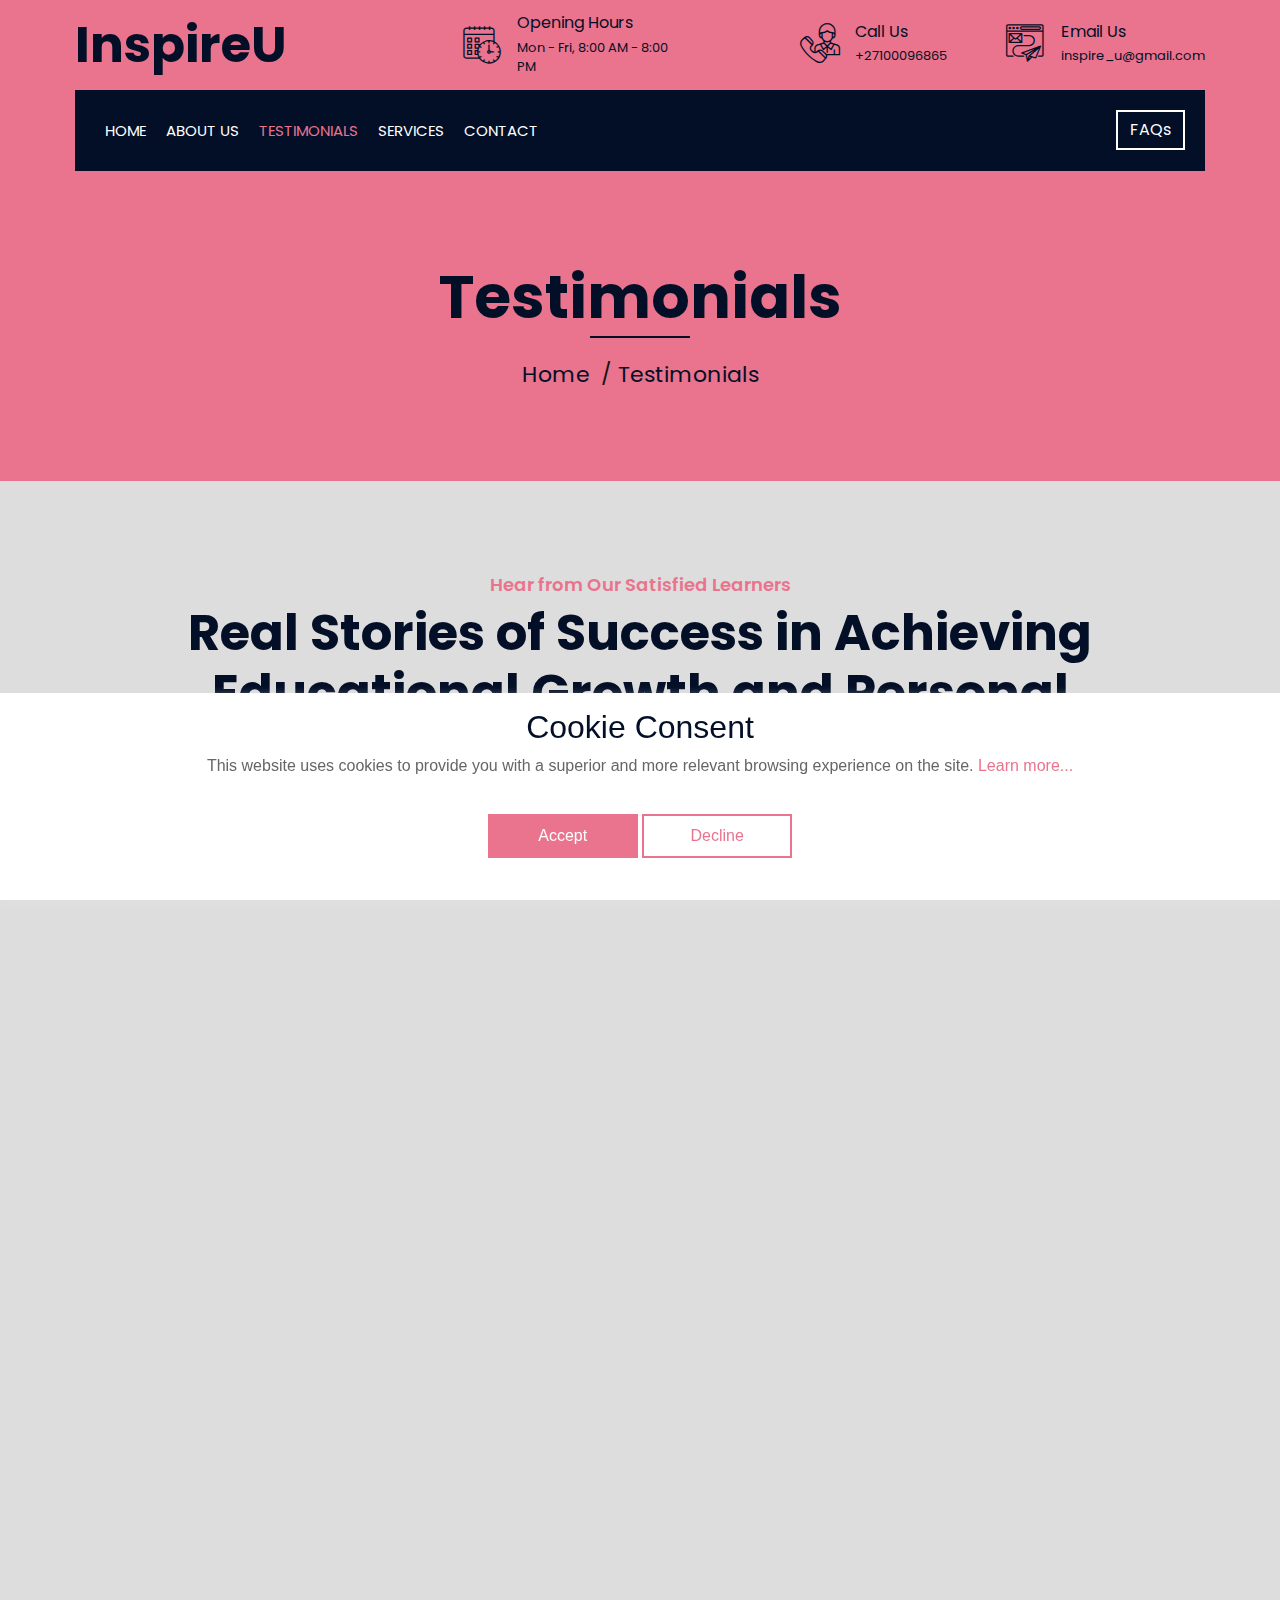
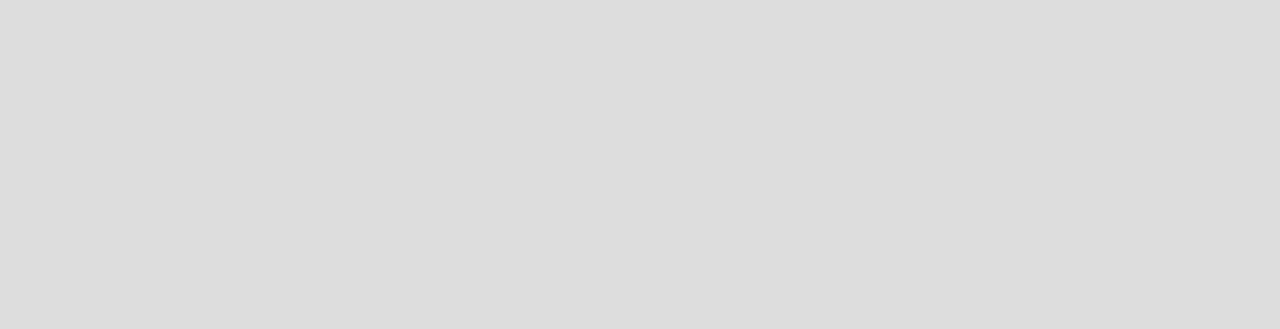
<file: testimonials.html>
<!DOCTYPE html>
<html lang="en">
    <head>
        <meta charset="utf-8" />
        <title>InspireU</title>
        <meta content="width=device-width, initial-scale=1.0" name="viewport" />
        <meta content="Construction Company Website Template" name="keywords" />
        <meta
            content="Construction Company Website Template"
            name="description"
        />

        <!-- Favicon -->
        <link href="img/favicon.ico" rel="icon" />

        <!-- Google Font -->
        <link
            href="https://fonts.googleapis.com/css2?family=Poppins:wght@100;200;300;400;500;600;700;800;900&display=swap"
            rel="stylesheet"
        />

        <!-- CSS Libraries -->
        <link
            href="https://stackpath.bootstrapcdn.com/bootstrap/4.4.1/css/bootstrap.min.css"
            rel="stylesheet"
        />
        <link
            href="https://cdnjs.cloudflare.com/ajax/libs/font-awesome/5.10.0/css/all.min.css"
            rel="stylesheet"
        />
        <link href="lib/flaticon/font/flaticon.css" rel="stylesheet" />
        <link href="lib/animate/animate.min.css" rel="stylesheet" />
        <link
            href="lib/owlcarousel/assets/owl.carousel.min.css"
            rel="stylesheet"
        />
        <link href="lib/lightbox/css/lightbox.min.css" rel="stylesheet" />
        <link href="lib/slick/slick.css" rel="stylesheet" />
        <link href="lib/slick/slick-theme.css" rel="stylesheet" />

        <!-- Template Stylesheet -->
        <link href="css/style.css" rel="stylesheet" />
    </head>

    <body>
        <!-- Top Bar Start -->
        <div class="top-bar">
            <div class="container-fluid">
                <div class="row align-items-center">
                    <div class="col-lg-4 col-md-12">
                        <div class="logo">
                            <a href="index.html">
                                <h1>InspireU</h1>
                                <!-- <img src="img/logo.jpg" alt="Logo"> -->
                            </a>
                        </div>
                    </div>
                    <div class="col-lg-8 col-md-7 d-none d-lg-block">
                        <div class="row">
                            <div class="col-4">
                                <div class="top-bar-item">
                                    <div class="top-bar-icon">
                                        <i class="flaticon-calendar"></i>
                                    </div>
                                    <div class="top-bar-text">
                                        <h3>Opening Hours</h3>
                                        <p>Mon - Fri, 8:00 AM - 8:00 PM</p>
                                    </div>
                                </div>
                            </div>
                            <div class="col-4">
                                <div class="top-bar-item">
                                    <div class="top-bar-icon">
                                        <i class="flaticon-call"></i>
                                    </div>
                                    <div class="top-bar-text">
                                        <h3>Call Us</h3>
                                        <p>+27100096865</p>
                                    </div>
                                </div>
                            </div>
                            <div class="col-4">
                                <div class="top-bar-item">
                                    <div class="top-bar-icon">
                                        <i class="flaticon-send-mail"></i>
                                    </div>
                                    <div class="top-bar-text">
                                        <h3>Email Us</h3>
                                        <p>inspire_u@gmail.com</p>
                                    </div>
                                </div>
                            </div>
                        </div>
                    </div>
                </div>
            </div>
        </div>
        <!-- Top Bar End -->

        <!-- Nav Bar Start -->
        <div class="nav-bar">
            <div class="container-fluid">
                <nav class="navbar navbar-expand-lg bg-dark navbar-dark">
                    <a href="#" class="navbar-brand">MENU</a>
                    <button
                        type="button"
                        class="navbar-toggler"
                        data-toggle="collapse"
                        data-target="#navbarCollapse"
                    >
                        <span class="navbar-toggler-icon"></span>
                    </button>

                    <div
                        class="collapse navbar-collapse justify-content-between"
                        id="navbarCollapse"
                    >
                        <div class="navbar-nav mr-auto">
                            <a href="index.html" class="nav-item nav-link"
                                >Home</a
                            >
                            <a href="about.html" class="nav-item nav-link"
                                >About Us</a
                            >
                            <a
                                href="testimonials.html"
                                class="nav-item nav-link active"
                                >Testimonials</a
                            >
                            <a href="service.html" class="nav-item nav-link"
                                >Services</a
                            >
                            <a href="contact.html" class="nav-item nav-link"
                                >Contact</a
                            >
                        </div>
                        <div class="ml-auto">
                            <a class="btn" href="#faq">FAQs</a>
                        </div>
                    </div>
                </nav>
            </div>
        </div>
        <!-- Nav Bar End -->

        <!-- Page Header Start -->
        <div class="page-header">
            <div class="container">
                <div class="row">
                    <div class="col-12">
                        <h2>Testimonials</h2>
                    </div>
                    <div class="col-12">
                        <a href="index.html">Home</a>
                        <a>Testimonials</a>
                    </div>
                </div>
            </div>
        </div>
        <!-- Page Header End -->

        <!-- Service Start -->
        <div class="service">
            <div class="container">
                <div class="section-header text-center">
                    <p>Hear from Our Satisfied Learners</p>
                    <h2>
                        Real Stories of Success in Achieving Educational Growth
                        and Personal Development
                    </h2>
                    <span>
                        Our learners' success is our greatest reward. We take
                        pride in delivering expert guidance that empowers
                        individuals to achieve their academic goals. Here’s what
                        our learners have to say about their experiences with
                        our educational support and resources.
                    </span>
                </div>
            </div>
        </div>
        <!-- Service End -->

        <!-- Testimonial Start -->
        <div class="testimonial wow fadeIn" data-wow-delay="0.1s">
            <div class="container">
                <div class="row">
                    <div class="col-12">
                        <div class="testimonial-slider-nav">
                            <div class="slider-nav">
                                <img
                                    src="img/testimonial-1.jpg"
                                    alt="Testimonial"
                                />
                            </div>
                            <div class="slider-nav">
                                <img
                                    src="img/testimonial-2.jpg"
                                    alt="Testimonial"
                                />
                            </div>
                            <div class="slider-nav">
                                <img
                                    src="img/testimonial-3.jpg"
                                    alt="Testimonial"
                                />
                            </div>
                            <div class="slider-nav">
                                <img
                                    src="img/testimonial-4.jpg"
                                    alt="Testimonial"
                                />
                            </div>
                            <div class="slider-nav">
                                <img
                                    src="img/testimonial-5.jpg"
                                    alt="Testimonial"
                                />
                            </div>
                            <div class="slider-nav">
                                <img
                                    src="img/testimonial-1.jpg"
                                    alt="Testimonial"
                                />
                            </div>
                            <div class="slider-nav">
                                <img
                                    src="img/testimonial-2.jpg"
                                    alt="Testimonial"
                                />
                            </div>
                            <div class="slider-nav">
                                <img
                                    src="img/testimonial-3.jpg"
                                    alt="Testimonial"
                                />
                            </div>
                            <div class="slider-nav">
                                <img
                                    src="img/testimonial-4.jpg"
                                    alt="Testimonial"
                                />
                            </div>
                            <div class="slider-nav">
                                <img
                                    src="img/testimonial-5.jpg"
                                    alt="Testimonial"
                                />
                            </div>
                        </div>
                    </div>
                </div>
                <div class="row">
                    <div class="col-12">
                        <div class="testimonial-slider">
                            <div class="slider-item">
                                <h3>David Patel</h3>
                                <p>
                                    "I was initially overwhelmed by the thought
                                    of managing my academic goals. The team
                                    helped me understand the importance of
                                    planning and how to maintain focus
                                    throughout my educational journey. They
                                    provided clear guidance and practical advice
                                    that made the process straightforward. I now
                                    have a solid plan in place that ensures my
                                    academic success for years to come."
                                </p>
                            </div>
                            <div class="slider-item">
                                <h3>Sarah Thompson</h3>
                                <p>
                                    "Working with the team has been a
                                    game-changer for my educational path. Their
                                    insights into personal development and the
                                    true meaning of learning have helped me
                                    approach my studies more strategically. I
                                    feel more confident and secure in my
                                    academic decisions than ever before."
                                </p>
                            </div>
                            <div class="slider-item">
                                <h3>Thomas Anderson</h3>
                                <p>
                                    "The team's guidance on personal development
                                    and academic planning has been invaluable
                                    for my studies. They helped me understand
                                    the learning process in practical terms,
                                    which was crucial for making informed
                                    decisions. Their insights into expanding my
                                    knowledge base provided new opportunities
                                    for growth. Thanks to their support, I’ve
                                    achieved a higher level of academic
                                    confidence."
                                </p>
                            </div>
                            <div class="slider-item">
                                <h3>Lisa Chen</h3>
                                <p>
                                    "As someone new to formal education, I
                                    needed clear guidance on how to approach
                                    learning wisely. The team’s expertise in
                                    educational planning was evident from the
                                    start. They helped me create a tailored
                                    learning strategy that aligns with my
                                    long-term academic goals. I’m thrilled with
                                    the progress I’ve made and the stability
                                    I’ve achieved."
                                </p>
                            </div>
                            <div class="slider-item">
                                <h3>James Robinson</h3>
                                <p>
                                    "I was looking to broaden my knowledge and
                                    explore new academic opportunities. The
                                    team's knowledge about personal development
                                    and insights into educational strategies
                                    were incredibly helpful. They provided
                                    thorough analysis and strategic advice that
                                    allowed me to make well-informed decisions
                                    about my learning path. Their commitment to
                                    my academic growth has been exceptional."
                                </p>
                            </div>
                        </div>
                    </div>
                </div>
            </div>
        </div>
        <!-- Testimonial End -->

        <!-- Footer Start -->
        <div class="footer wow fadeIn" data-wow-delay="0.3s">
            <div class="container">
                <div class="row">
                    <div class="col-md-6 col-lg-3">
                        <div class="footer-link">
                            <h2>InspireU</h2>
                            <p>
                                At the heart of successful learning is a
                                commitment to growth and knowledge. Our footer
                                section provides essential links and resources
                                to help you stay informed and motivated on your
                                educational journey.
                            </p>
                        </div>
                    </div>
                    <div class="col-md-6 col-lg-3">
                        <div class="footer-contact">
                            <h2>Contact Office</h2>
                            <p>
                                <i class="fa fa-map-marker-alt"></i>
                                Nr 1 Casino Road, Regus office block,
                                Foundershill, Modderfontein Estate,
                                Johannesburg, 1609, South Africa
                            </p>
                            <p><i class="fa fa-phone-alt"></i> +27100096865</p>
                            <p>
                                <i class="fa fa-envelope"></i>
                                inspire_u@gmail.com
                            </p>
                        </div>
                    </div>
                    <div class="col-md-6 col-lg-3">
                        <div class="footer-link">
                            <h2>Useful Pages</h2>
                            <a href="index.html">Home</a>
                            <a href="about.html">About Us</a>
                            <a href="privacy-policy.html">Privacy Policy</a>
                            <a href="terms-of-use.html">Terms of Use</a>
                        </div>
                    </div>
                    <div class="col-md-6 col-lg-3">
                        <div class="newsletter">
                            <h2>Newsletter</h2>
                            <p>
                                Stay informed with the latest updates, learning
                                tips, and educational resources by subscribing
                                to our newsletter.
                            </p>
                            <div class="form">
                                <input
                                    class="form-control"
                                    placeholder="Email here"
                                    id="email"
                                />
                                <button
                                    class="btn"
                                    id="submit"
                                    onclick="sendForm()"
                                >
                                    Submit
                                </button>
                            </div>
                            <div id="result" style="color: red"></div>
                        </div>
                    </div>
                </div>
            </div>
        </div>
        <!-- Footer End -->

        <!-- Cookie banner -->
        <div class="cookie-wrapper show">
            <div>
                <i class="bx bx-cookie"></i>
                <h2 style="text-align: center">Cookie Consent</h2>
            </div>

            <div class="data">
                <p>
                    This website uses cookies to provide you with a superior and
                    more relevant browsing experience on the site.
                    <a href="#">Learn more...</a>
                </p>
            </div>

            <div class="buttons">
                <button class="cookie-button" id="acceptBtn">Accept</button>
                <button class="cookie-button" id="declineBtn">Decline</button>
            </div>
        </div>
        <!-- End Cookie banner -->

        <a href="#" class="back-to-top"><i class="fa fa-chevron-up"></i></a>

        <!-- JavaScript Libraries -->
        <script src="https://code.jquery.com/jquery-3.4.1.min.js"></script>
        <script src="https://stackpath.bootstrapcdn.com/bootstrap/4.4.1/js/bootstrap.bundle.min.js"></script>
        <script src="lib/easing/easing.min.js"></script>
        <script src="lib/wow/wow.min.js"></script>
        <script src="lib/owlcarousel/owl.carousel.min.js"></script>
        <script src="lib/isotope/isotope.pkgd.min.js"></script>
        <script src="lib/lightbox/js/lightbox.min.js"></script>
        <script src="lib/waypoints/waypoints.min.js"></script>
        <script src="lib/counterup/counterup.min.js"></script>
        <script src="lib/slick/slick.min.js"></script>

        <!-- Template Javascript -->
        <script src="js/main.js"></script>
        <script src="js/contact-form.js"></script>
        <script src="js/cookiebanner.js"></script>
    </body>
</html>
</file>
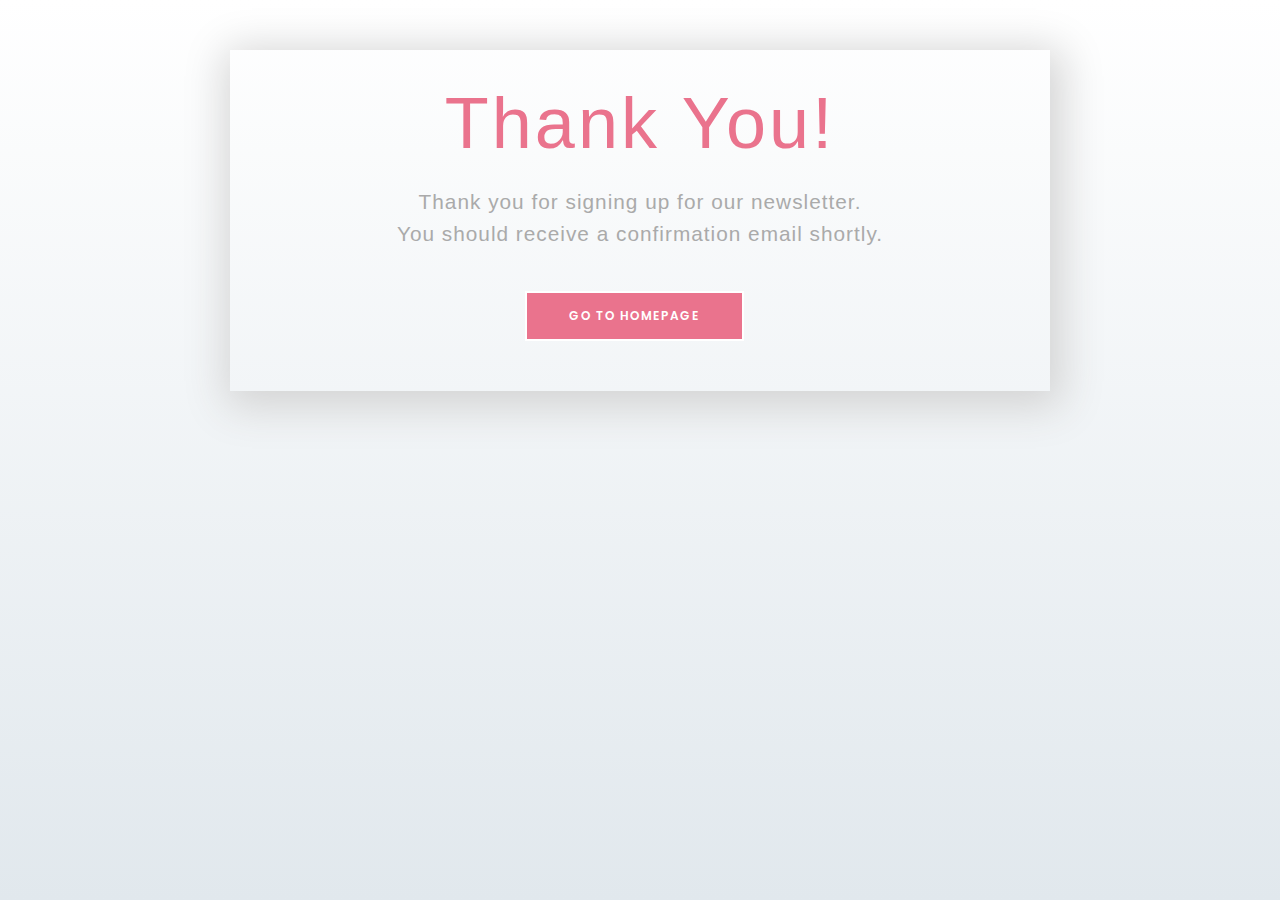
<file: thanks.html>
<!DOCTYPE html>
<html lang="en">
    <head>
        <meta charset="utf-8" />
        <title>InspireU</title>
        <meta content="width=device-width, initial-scale=1.0" name="viewport" />
        <meta content="Construction Company Website Template" name="keywords" />
        <meta
            content="Construction Company Website Template"
            name="description"
        />

        <!-- Favicon -->
        <link href="img/favicon.ico" rel="icon" />

        <!-- Google Font -->
        <link
            href="https://fonts.googleapis.com/css2?family=Poppins:wght@100;200;300;400;500;600;700;800;900&display=swap"
            rel="stylesheet"
        />

        <!-- CSS Libraries -->
        <link
            href="https://stackpath.bootstrapcdn.com/bootstrap/4.4.1/css/bootstrap.min.css"
            rel="stylesheet"
        />
        <link
            href="https://cdnjs.cloudflare.com/ajax/libs/font-awesome/5.10.0/css/all.min.css"
            rel="stylesheet"
        />
        <link href="lib/flaticon/font/flaticon.css" rel="stylesheet" />
        <link href="lib/animate/animate.min.css" rel="stylesheet" />
        <link
            href="lib/owlcarousel/assets/owl.carousel.min.css"
            rel="stylesheet"
        />
        <link href="lib/lightbox/css/lightbox.min.css" rel="stylesheet" />
        <link href="lib/slick/slick.css" rel="stylesheet" />
        <link href="lib/slick/slick-theme.css" rel="stylesheet" />

        <!-- Template Stylesheet -->
        <link href="css/style.css" rel="stylesheet" />
        <link href="css/thanks.css" rel="stylesheet" />
    </head>
    <body>
        <div class="content">
            <div class="wrapper-1">
                <div class="wrapper-2">
                    <h1>Thank You!</h1>
                    <p>Thank you for signing up for our newsletter.</p>
                    <p>You should receive a confirmation email shortly.</p>
                    <a href="index.html">
                        <button class="go-home">Go to Homepage</button>
                    </a>
                </div>
            </div>
        </div>
    </body>
</html>
</file>
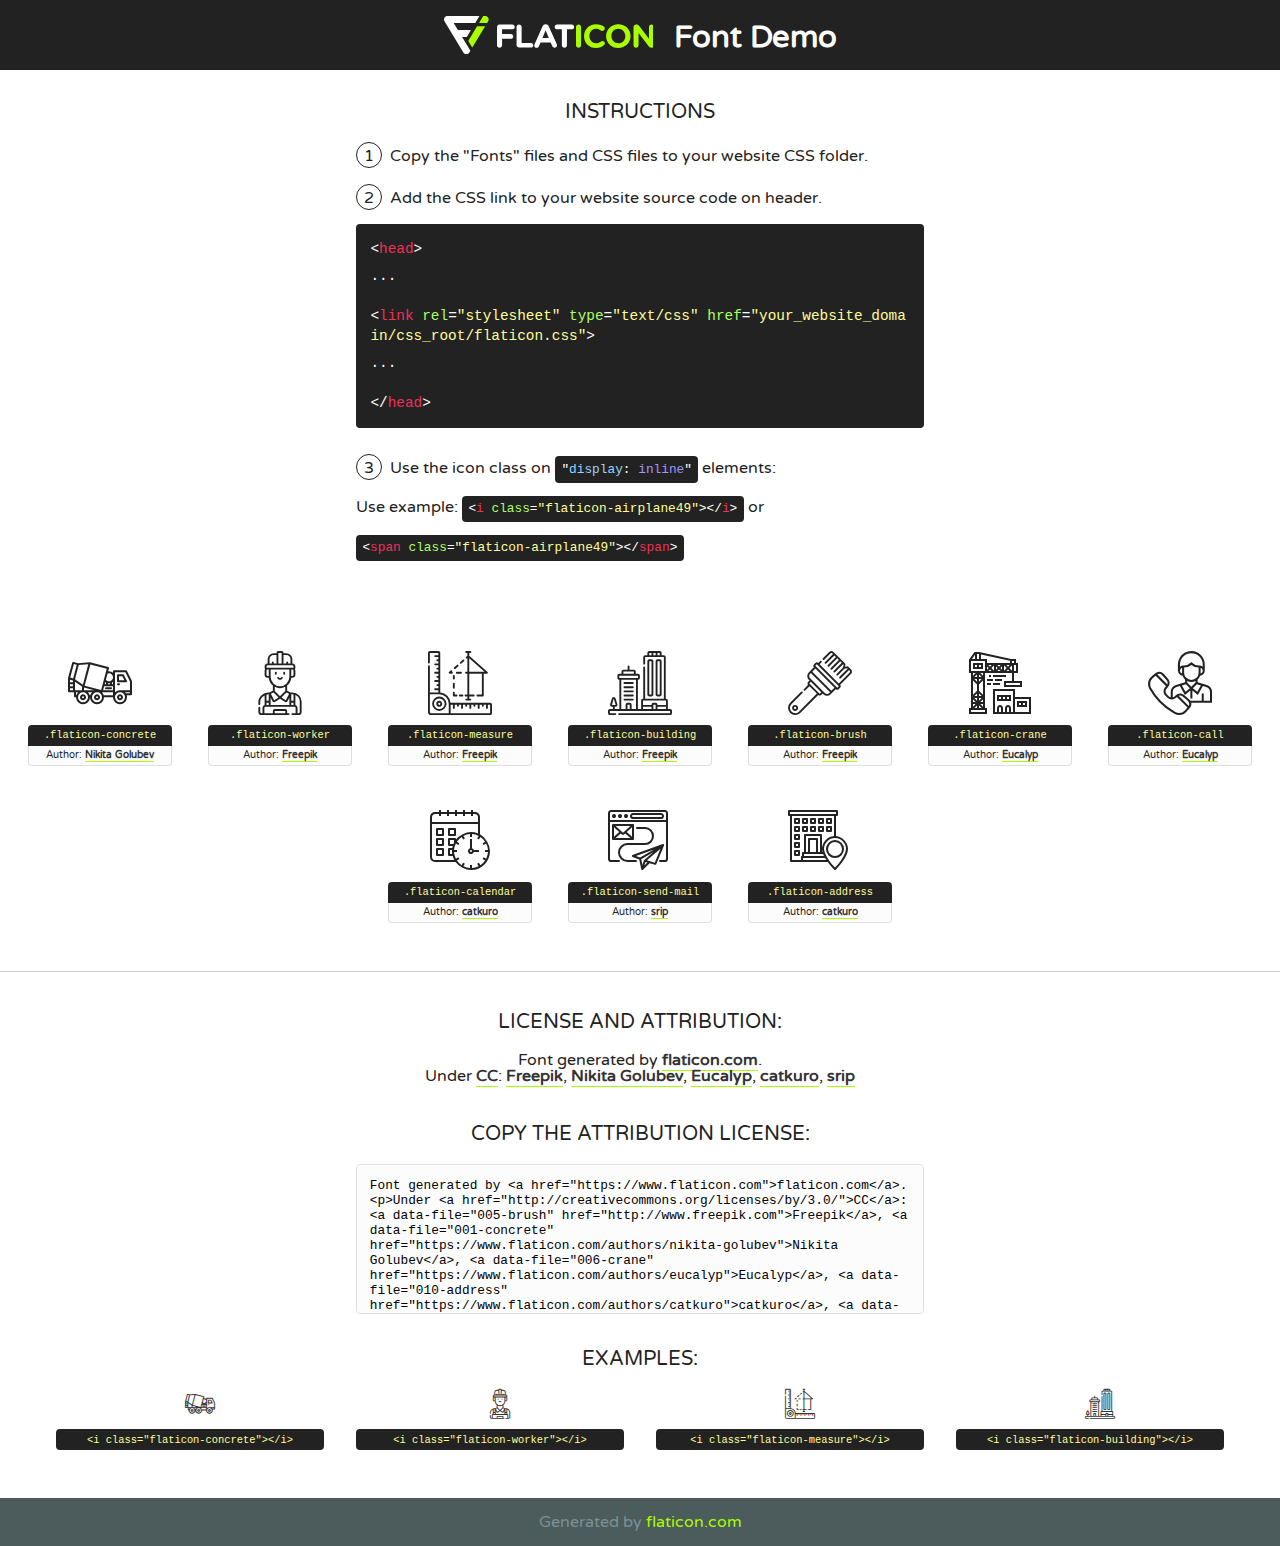
<file: lib/flaticon/font/flaticon.html>
<!DOCTYPE html>
<!--
  Flaticon icon font: Flaticon
  Creation date: 23/08/2020 07:24
-->
<html>
<!DOCTYPE html>
<html>

<head>
    <title>Flaticon WebFont</title>
    <link href="http://fonts.googleapis.com/css?family=Varela+Round" rel="stylesheet" type="text/css" />
    <link rel="stylesheet" type="text/css" href="flaticon.css">
    <meta charset="UTF-8">
    <style>
    html, body, div, span, applet, object, iframe,
    h1, h2, h3, h4, h5, h6, p, blockquote, pre,
    a, abbr, acronym, address, big, cite, code,
    del, dfn, em, img, ins, kbd, q, s, samp,
    small, strike, strong, sub, sup, tt, var,
    b, u, i, center,
    dl, dt, dd, ol, ul, li,
    fieldset, form, label, legend,
    table, caption, tbody, tfoot, thead, tr, th, td,
    article, aside, canvas, details, embed, 
    figure, figcaption, footer, header, hgroup, 
    menu, nav, output, ruby, section, summary,
    time, mark, audio, video {
        margin: 0;
        padding: 0;
        border: 0;
        font-size: 100%;
        font: inherit;
        vertical-align: baseline;
    }
    /* HTML5 display-role reset for older browsers */
    article, aside, details, figcaption, figure, 
    footer, header, hgroup, menu, nav, section {
        display: block;
    }
    body {
        line-height: 1;
    }
    ol, ul {
        list-style: none;
    }
    blockquote, q {
        quotes: none;
    }
    blockquote:before, blockquote:after,
    q:before, q:after {
        content: '';
        content: none;
    }
    table {
        border-collapse: collapse;
        border-spacing: 0;
    }
    body {
        font-family: 'Varela Round', Helvetica, Arial, sans-serif;
        font-size: 16px;
        color: #222;
    }
    a {
        color: #333;
        border-bottom: 1px solid #a9fd00;
        font-weight: bold;
        text-decoration: none;
    }
    * {
        -moz-box-sizing: border-box;
        -webkit-box-sizing: border-box;
        box-sizing: border-box;
        margin: 0;
        padding: 0;
    }
    [class^="flaticon-"]:before, [class*=" flaticon-"]:before, [class^="flaticon-"]:after, [class*=" flaticon-"]:after {
        font-family: Flaticon;
        font-size: 30px;
        font-style: normal;
        margin-left: 20px;
        color: #333;
    }
    .wrapper {
        max-width: 600px;
        margin: auto;
        padding: 0 1em;
    }
    .title {
        font-size: 1.25em;
        text-align: center;
        margin-bottom: 1em;
        text-transform: uppercase;
    }
    header {
        text-align: center;
        background-color: #222;
        color: #fff;
        padding: 1em;
    }
    header .logo {
        width: 210px;
        height: 38px;
        display: inline-block;
        vertical-align: middle;
        margin-right: 1em;
        border: none;
    }
    header strong {
        font-size: 1.95em;
        font-weight: bold;
        vertical-align: middle;
        margin-top: 5px;
        display: inline-block;
    }
    .demo {
        margin: 2em auto;
        line-height: 1.25em;
    }
    .demo ul li {
        margin-bottom: 1em;
    }
    .demo ul li .num {
        color: #222;
        border-radius: 20px;
        display: inline-block;
        width: 26px;
        padding: 3px;
        height: 26px;
        text-align: center;
        margin-right: 0.5em;
        border: 1px solid #222;
    }
    .demo ul li code {
        background-color: #222;
        border-radius: 4px;
        padding: 0.25em 0.5em;
        display: inline-block;
        color: #fff;
        font-family: Consolas,Monaco,Lucida Console,Liberation Mono,DejaVu Sans Mono,Bitstream Vera Sans Mono,Courier New, monospace;
        font-weight: lighter;
        margin-top: 1em;
        font-size: 0.8em;
        word-break: break-all;
    }
    .demo ul li code.big {
        padding: 1em;
        font-size: 0.9em;
    }
    .demo ul li code .red {
        color: #EF3159;
    }
    .demo ul li code .green {
        color: #ACFF65;
    }
    .demo ul li code .yellow {
        color: #FFFF99;
    }
    .demo ul li code .blue {
        color: #99D3FF;
    }
    .demo ul li code .purple {
        color: #A295FF;
    }
    .demo ul li code .dots {
        margin-top: 0.5em;
        display: block;
    }
    #glyphs {
        border-bottom: 1px solid #ccc;
        padding: 2em 0;
        text-align: center;
    }
    .glyph {
        display: inline-block;
        width: 9em;
        margin: 1em;
        text-align: center;
        vertical-align: top;
        background: #FFF;
    }
    .glyph .glyph-icon {
        padding: 10px;
        display: block;
        font-family:"Flaticon";
        font-size: 64px;
        line-height: 1;
    }
    .glyph .glyph-icon:before {
        font-size: 64px;
        color: #222;
        margin-left: 0;
    }
    .class-name {
        font-size: 0.65em;
        background-color: #222;
        color: #fff;
        border-radius: 4px 4px 0 0;
        padding: 0.5em;
        color: #FFFF99;
        font-family: Consolas,Monaco,Lucida Console,Liberation Mono,DejaVu Sans Mono,Bitstream Vera Sans Mono,Courier New, monospace;
    }
    .author-name {
        font-size: 0.6em;
        background-color: #fcfcfd;
        border: 1px solid #DEDEE4;
        border-top: 0;
        border-radius: 0 0 4px 4px;
        padding: 0.5em;
    }
    .class-name:last-child {
        font-size: 10px;
        color:#888;
    }
    .class-name:last-child a {
        font-size: 10px;
        color:#555;
    }
    .class-name:last-child a:hover {
        color:#a9fd00;
    }
    .glyph > input {
        display: block;
        width: 100px;
        margin: 5px auto;
        text-align: center;
        font-size: 12px;
        cursor: text;
    }
    .glyph > input.icon-input {
        font-family:"Flaticon";
        font-size: 16px;
        margin-bottom: 10px;
    }
    .attribution .title {
        margin-top: 2em;
    }
    .attribution textarea {
        background-color: #fcfcfd;
        padding: 1em;
        border: none;
        box-shadow: none;
        border: 1px solid #DEDEE4;
        border-radius: 4px;
        resize: none;
        width: 100%;
        height: 150px;
        font-size: 0.8em;
        font-family: Consolas,Monaco,Lucida Console,Liberation Mono,DejaVu Sans Mono,Bitstream Vera Sans Mono,Courier New, monospace;
        -webkit-appearance: none;
    }
    .iconsuse {
        margin: 2em auto;
        text-align: center;
        max-width: 1200px;
    }
    .iconsuse:after {
        content: '';
        display: table;
        clear: both;
    }
    .iconsuse .image {
        float: left;
        width: 25%;
        padding: 0 1em;
    }
    .iconsuse .image p {
        margin-bottom: 1em;
    }
    .iconsuse .image span {
        display: block;
        font-size: 0.65em;
        background-color: #222;
        color: #fff;
        border-radius: 4px;
        padding: 0.5em;
        color: #FFFF99;
        margin-top: 1em;
        font-family: Consolas,Monaco,Lucida Console,Liberation Mono,DejaVu Sans Mono,Bitstream Vera Sans Mono,Courier New, monospace;
    }
    #footer {
        text-align: center;
        background-color: #4C5B5C;
        color: #7c9192;
        padding: 1em;
    }
    #footer a {
        border: none;
        color: #a9fd00;
        font-weight: normal;
    }
    @media (max-width: 960px) {
        .iconsuse .image {
            width: 50%;
        }
    }
    @media (max-width: 560px) {
        .iconsuse .image {
            width: 100%;
        }
    }
    </style>
</head>

<body class="characters-off">

    <header>
        <a href="https://www.flaticon.com" target="_blank" class="logo">
            <svg version="1.1" xmlns="http://www.w3.org/2000/svg" xmlns:xlink="http://www.w3.org/1999/xlink" xmlns:a="http://ns.adobe.com/AdobeSVGViewerExtensions/3.0/" viewBox="0 0 560.875 102.036" enable-background="new 0 0 560.875 102.036" xml:space="preserve">
                <defs>
                </defs>
                <g>
                    <g class="letters">
                        <path fill="#ffffff" d="M141.596,29.675c0-3.777,2.985-6.767,6.764-6.767h34.438c3.426,0,6.15,2.728,6.15,6.15
                        c0,3.43-2.724,6.149-6.15,6.149h-27.674v13.091h23.719c3.429,0,6.151,2.724,6.151,6.15c0,3.43-2.723,6.149-6.151,6.149h-23.719
                        v17.574c0,3.773-2.986,6.761-6.764,6.761c-3.779,0-6.764-2.989-6.764-6.761V29.675z"></path>
                        <path fill="#ffffff" d="M193.844,29.149c0-3.781,2.985-6.767,6.764-6.767c3.776,0,6.763,2.985,6.763,6.767v42.957h25.039
                        c3.426,0,6.149,2.726,6.149,6.153c0,3.425-2.723,6.15-6.149,6.15h-31.802c-3.779,0-6.764-2.986-6.764-6.768V29.149z"></path>
                        <path fill="#ffffff" d="M241.891,75.71l21.438-48.407c1.492-3.341,4.215-5.357,7.906-5.357h0.792
                        c3.686,0,6.323,2.017,7.815,5.357l21.439,48.407c0.436,0.967,0.701,1.845,0.701,2.723c0,3.602-2.809,6.501-6.414,6.501
                        c-3.161,0-5.269-1.845-6.499-4.655l-4.132-9.661h-27.059l-4.301,10.102c-1.144,2.631-3.426,4.214-6.237,4.214
                        c-3.517,0-6.24-2.81-6.24-6.325C241.1,77.64,241.451,76.677,241.891,75.71z M279.932,58.666l-8.521-20.297l-8.526,20.297H279.932
                        z"></path>
                        <path fill="#ffffff" d="M314.864,35.387H301.86c-3.429,0-6.239-2.813-6.239-6.238c0-3.429,2.811-6.24,6.239-6.24h39.533
                        c3.426,0,6.237,2.811,6.237,6.24c0,3.425-2.811,6.238-6.237,6.238h-13.001v42.785c0,3.773-2.99,6.761-6.764,6.761
                        c-3.779,0-6.764-2.989-6.764-6.761V35.387z"></path>
                        <path fill="#A9FD00" d="M352.615,29.149c0-3.781,2.985-6.767,6.767-6.767c3.774,0,6.761,2.985,6.761,6.767v49.024
                        c0,3.773-2.987,6.761-6.761,6.761c-3.781,0-6.767-2.989-6.767-6.761V29.149z"></path>
                        <path fill="#A9FD00" d="M374.132,53.836v-0.179c0-17.481,13.178-31.801,32.065-31.801c9.22,0,15.459,2.458,20.557,6.238
                        c1.402,1.054,2.637,2.985,2.637,5.357c0,3.692-2.985,6.59-6.681,6.59c-1.845,0-3.071-0.702-4.044-1.319
                        c-3.776-2.813-7.729-4.393-12.562-4.393c-10.364,0-17.831,8.611-17.831,19.154v0.173c0,10.542,7.291,19.329,17.831,19.329
                        c5.715,0,9.492-1.756,13.359-4.834c1.049-0.874,2.458-1.491,4.039-1.491c3.429,0,6.325,2.813,6.325,6.236
                        c0,2.106-1.056,3.78-2.282,4.834c-5.539,4.834-12.036,7.733-21.878,7.733C387.572,85.464,374.132,71.493,374.132,53.836z"></path>
                        <path fill="#A9FD00" d="M433.009,53.836v-0.179c0-17.481,13.79-31.801,32.766-31.801c18.981,0,32.592,14.143,32.592,31.628v0.173
                        c0,17.483-13.785,31.807-32.769,31.807C446.625,85.464,433.009,71.32,433.009,53.836z M484.224,53.836v-0.179
                        c0-10.539-7.725-19.326-18.626-19.326c-10.893,0-18.449,8.611-18.449,19.154v0.173c0,10.542,7.73,19.329,18.626,19.329
                        C476.676,72.986,484.224,64.378,484.224,53.836z"></path>
                        <path fill="#A9FD00" d="M506.233,29.321c0-3.774,2.99-6.763,6.767-6.763h1.401c3.252,0,5.183,1.583,7.029,3.953l26.093,34.265
                        V29.059c0-3.692,2.99-6.677,6.681-6.677c3.683,0,6.671,2.985,6.671,6.677v48.934c0,3.78-2.987,6.765-6.764,6.765h-0.436
                        c-3.257,0-5.188-1.581-7.034-3.953l-27.056-35.492v32.944c0,3.687-2.985,6.676-6.678,6.676c-3.683,0-6.673-2.989-6.673-6.676
                        V29.321z"></path>
                    </g>
                    <g class="insignia">
                        <path fill="#ffffff" d="M48.372,56.137h12.517l11.156-18.537H37.186L25.688,18.539h57.825L94.668,0H9.271
                        C5.925,0,2.842,1.801,1.198,4.716c-1.644,2.907-1.593,6.482,0.134,9.343l50.38,83.501c1.678,2.781,4.689,4.476,7.938,4.476
                        c3.246,0,6.257-1.695,7.935-4.476l2.898-4.804L48.372,56.137z"></path>
                        <g class="i">
                            <path fill="#A9FD00" d="M93.575,18.539h0.031v0.004l21.652,0.004l2.705-4.488c1.727-2.861,1.778-6.436,0.133-9.343
                            C116.454,1.801,113.371,0,110.026,0h-5.294L93.575,18.539z"></path>
                            <polygon fill="#A9FD00" points="88.291,27.356 64.725,66.486 75.519,84.404 109.942,27.356"></polygon>
                        </g>
                    </g>
                </g>
            </svg>
        </a>
        <strong>Font Demo</strong>
    </header>


    <section class="demo wrapper">

        <p class="title">Instructions</p>

        <ul>
            <li>
                <span class="num">1</span>Copy the "Fonts" files and CSS files to your website CSS folder.
            </li>
            <li>
                <span class="num">2</span>Add the CSS link to your website source code on header.
                <code class="big">
                    &lt;<span class="red">head</span>&gt;
                    <br/><span class="dots">...</span>
                    <br/>&lt;<span class="red">link</span> <span class="green">rel</span>=<span class="yellow">"stylesheet"</span> <span class="green">type</span>=<span class="yellow">"text/css"</span> <span class="green">href</span>=<span class="yellow">"your_website_domain/css_root/flaticon.css"</span>&gt;
                    <br/><span class="dots">...</span>
                    <br/>&lt;/<span class="red">head</span>&gt;
                </code>
            </li>

            <li>
                <p>
                    <span class="num">3</span>Use the icon class on <code>"<span class="blue">display</span>:<span class="purple"> inline</span>"</code> elements:
                    <br />
                    Use example: <code>&lt;<span class="red">i</span> <span class="green">class</span>=<span class="yellow">&quot;flaticon-airplane49&quot;</span>&gt;&lt;/<span class="red">i</span>&gt;</code> or <code>&lt;<span class="red">span</span> <span class="green">class</span>=<span class="yellow">&quot;flaticon-airplane49&quot;</span>&gt;&lt;/<span class="red">span</span>&gt;</code>
            </li>
        </ul>

    </section>




   <section id="glyphs">          
    
      
        <div class="glyph"><div class="glyph-icon flaticon-concrete"></div>
            <div class="class-name">.flaticon-concrete</div>
            <div class="author-name">Author: <a data-file="001-concrete" href="https://www.flaticon.com/authors/nikita-golubev">Nikita Golubev</a> </div> 
        </div>        
        
        <div class="glyph"><div class="glyph-icon flaticon-worker"></div>
            <div class="class-name">.flaticon-worker</div>
            <div class="author-name">Author: <a data-file="002-worker" href="http://www.freepik.com">Freepik</a> </div> 
        </div>        
        
        <div class="glyph"><div class="glyph-icon flaticon-measure"></div>
            <div class="class-name">.flaticon-measure</div>
            <div class="author-name">Author: <a data-file="003-measure" href="http://www.freepik.com">Freepik</a> </div> 
        </div>        
        
        <div class="glyph"><div class="glyph-icon flaticon-building"></div>
            <div class="class-name">.flaticon-building</div>
            <div class="author-name">Author: <a data-file="004-building" href="http://www.freepik.com">Freepik</a> </div> 
        </div>        
        
        <div class="glyph"><div class="glyph-icon flaticon-brush"></div>
            <div class="class-name">.flaticon-brush</div>
            <div class="author-name">Author: <a data-file="005-brush" href="http://www.freepik.com">Freepik</a> </div> 
        </div>        
        
        <div class="glyph"><div class="glyph-icon flaticon-crane"></div>
            <div class="class-name">.flaticon-crane</div>
            <div class="author-name">Author: <a data-file="006-crane" href="https://www.flaticon.com/authors/eucalyp">Eucalyp</a> </div> 
        </div>        
        
        <div class="glyph"><div class="glyph-icon flaticon-call"></div>
            <div class="class-name">.flaticon-call</div>
            <div class="author-name">Author: <a data-file="007-call" href="https://www.flaticon.com/authors/eucalyp">Eucalyp</a> </div> 
        </div>        
        
        <div class="glyph"><div class="glyph-icon flaticon-calendar"></div>
            <div class="class-name">.flaticon-calendar</div>
            <div class="author-name">Author: <a data-file="008-calendar" href="https://www.flaticon.com/authors/catkuro">catkuro</a> </div> 
        </div>        
        
        <div class="glyph"><div class="glyph-icon flaticon-send-mail"></div>
            <div class="class-name">.flaticon-send-mail</div>
            <div class="author-name">Author: <a data-file="009-send-mail" href="https://www.flaticon.com/authors/srip">srip</a> </div> 
        </div>        
        
        <div class="glyph"><div class="glyph-icon flaticon-address"></div>
            <div class="class-name">.flaticon-address</div>
            <div class="author-name">Author: <a data-file="010-address" href="https://www.flaticon.com/authors/catkuro">catkuro</a> </div> 
        </div>        
        

    </section>



    <section class="attribution wrapper"   style="text-align:center;">

      <div class="title">License and attribution:</div><div class="attrDiv">Font generated by <a href="https://www.flaticon.com">flaticon.com</a>. <div><p>Under <a href="http://creativecommons.org/licenses/by/3.0/">CC</a>: <a data-file="005-brush" href="http://www.freepik.com">Freepik</a>, <a data-file="001-concrete" href="https://www.flaticon.com/authors/nikita-golubev">Nikita Golubev</a>, <a data-file="006-crane" href="https://www.flaticon.com/authors/eucalyp">Eucalyp</a>, <a data-file="010-address" href="https://www.flaticon.com/authors/catkuro">catkuro</a>, <a data-file="009-send-mail" href="https://www.flaticon.com/authors/srip">srip</a></p>  </div>
      </div>
      <div class="title">Copy the Attribution License:</div>

    <textarea onclick="this.focus();this.select();">Font generated by &lt;a href=&quot;https://www.flaticon.com&quot;&gt;flaticon.com&lt;/a&gt;. <p>Under <a href="http://creativecommons.org/licenses/by/3.0/">CC</a>: <a data-file="005-brush" href="http://www.freepik.com">Freepik</a>, <a data-file="001-concrete" href="https://www.flaticon.com/authors/nikita-golubev">Nikita Golubev</a>, <a data-file="006-crane" href="https://www.flaticon.com/authors/eucalyp">Eucalyp</a>, <a data-file="010-address" href="https://www.flaticon.com/authors/catkuro">catkuro</a>, <a data-file="009-send-mail" href="https://www.flaticon.com/authors/srip">srip</a></p>  
     </textarea>

    </section>

    <section class="iconsuse">

          <div class="title">Examples:</div>            
             
            <div class="image">
                <p>
                    <i class="glyph-icon flaticon-concrete"></i> 
                    <span>&lt;i class=&quot;flaticon-concrete&quot;&gt;&lt;/i&gt;</span>
                </p>
            </div>
            
            <div class="image">
                <p>
                    <i class="glyph-icon flaticon-worker"></i> 
                    <span>&lt;i class=&quot;flaticon-worker&quot;&gt;&lt;/i&gt;</span>
                </p>
            </div>
            
            <div class="image">
                <p>
                    <i class="glyph-icon flaticon-measure"></i> 
                    <span>&lt;i class=&quot;flaticon-measure&quot;&gt;&lt;/i&gt;</span>
                </p>
            </div>
            
            <div class="image">
                <p>
                    <i class="glyph-icon flaticon-building"></i> 
                    <span>&lt;i class=&quot;flaticon-building&quot;&gt;&lt;/i&gt;</span>
                </p>
            </div>
                       
        </div>
                            
    </section>

<div id="footer">
    <div>Generated by <a href="https://www.flaticon.com">flaticon.com</a>
    </div>
</div>



</body>
</html>
</file>
<file: lib/flaticon/font/flaticon.css>
/*
  	Flaticon icon font: Flaticon
  	Creation date: 23/08/2020 07:24
  	*/

@font-face {
  font-family: "Flaticon";
  src: url("./Flaticon.eot");
  src: url("./Flaticon.eot?#iefix") format("embedded-opentype"),
       url("./Flaticon.woff2") format("woff2"),
       url("./Flaticon.woff") format("woff"),
       url("./Flaticon.ttf") format("truetype"),
       url("./Flaticon.svg#Flaticon") format("svg");
  font-weight: normal;
  font-style: normal;
}

@media screen and (-webkit-min-device-pixel-ratio:0) {
  @font-face {
    font-family: "Flaticon";
    src: url("./Flaticon.svg#Flaticon") format("svg");
  }
}

[class^="flaticon-"]:before, [class*=" flaticon-"]:before,
[class^="flaticon-"]:after, [class*=" flaticon-"]:after {   
  font-family: Flaticon;
        font-size: 20px;
font-style: normal;
margin-left: 20px;
}

.flaticon-concrete:before { content: "\f100"; }
.flaticon-worker:before { content: "\f101"; }
.flaticon-measure:before { content: "\f102"; }
.flaticon-building:before { content: "\f103"; }
.flaticon-brush:before { content: "\f104"; }
.flaticon-crane:before { content: "\f105"; }
.flaticon-call:before { content: "\f106"; }
.flaticon-calendar:before { content: "\f107"; }
.flaticon-send-mail:before { content: "\f108"; }
.flaticon-address:before { content: "\f109"; }
</file>
<file: css/style.css>
/*******************************/
/********* General CSS *********/
/*******************************/
body {
    color: #666666;
    background: #dddddd;
    font-family: 'Poppins', sans-serif;
    font-weight: 400;
}

h1,
h2,
h3,
h4,
h5,
h6 {
    color: #030f27;
}

a {
    color: #666666;
    transition: 0.3s;
}

a:hover,
a:active,
a:focus {
    color: #ea738dff;
    outline: none;
    text-decoration: none;
}

.btn:focus {
    box-shadow: none;
}

.back-to-top {
    position: fixed;
    display: none;
    background: #ea738dff;
    color: #121518;
    width: 44px;
    height: 44px;
    text-align: center;
    line-height: 1;
    font-size: 22px;
    right: 15px;
    bottom: 15px;
    transition: background 0.5s;
    z-index: 9;
}

.back-to-top:hover {
    color: #ea738dff;
    background: #121518;
}

.back-to-top i {
    padding-top: 10px;
}

.btn {
    transition: 0.3s;
}

/**********************************/
/********** Top Bar CSS ***********/
/**********************************/
.top-bar {
    position: relative;
    height: 90px;
    background: #ea738dff;
}

.top-bar .logo {
    padding: 15px 0;
    text-align: left;
    overflow: hidden;
}

.top-bar .logo h1 {
    margin: 0;
    color: #030f27;
    font-size: 50px;
    line-height: 60px;
    font-weight: 700;
}

.top-bar .logo img {
    max-width: 100%;
    max-height: 60px;
}

.top-bar .top-bar-item {
    display: flex;
    align-items: center;
    justify-content: flex-end;
}

.top-bar .top-bar-icon {
    width: 40px;
    display: flex;
    align-items: center;
    justify-content: center;
}

.top-bar .top-bar-icon [class^='flaticon-']::before {
    margin: 0;
    color: #030f27;
    font-size: 40px;
}

.top-bar .top-bar-text {
    padding-left: 15px;
}

.top-bar .top-bar-text h3 {
    margin: 0 0 5px 0;
    color: #030f27;
    font-size: 16px;
    font-weight: 400;
}

.top-bar .top-bar-text p {
    margin: 0;
    color: #030f27;
    font-size: 13px;
    font-weight: 400;
}

@media (min-width: 992px) {
    .top-bar {
        padding: 0 60px;
    }
}

@media (max-width: 991.98px) {
    .top-bar .logo {
        text-align: center;
    }
}

/**********************************/
/*********** Nav Bar CSS **********/
/**********************************/
.nav-bar {
    position: relative;
    background: #ea738dff;
    transition: 0.3s;
}

.nav-bar .container-fluid {
    padding: 0;
}

.nav-bar.nav-sticky {
    position: fixed;
    top: 0;
    width: 100%;
    box-shadow: 0 2px 5px rgba(0, 0, 0, 0.3);
    z-index: 999;
}

.nav-bar .navbar {
    height: 100%;
    background: #030f27 !important;
}

.navbar-dark .navbar-nav .nav-link,
.navbar-dark .navbar-nav .nav-link:focus,
.navbar-dark .navbar-nav .nav-link:hover,
.navbar-dark .navbar-nav .nav-link.active {
    padding: 10px 10px 8px 10px;
    color: #ffffff;
}

.navbar-dark .navbar-nav .nav-link:hover,
.navbar-dark .navbar-nav .nav-link.active {
    color: #ea738dff;
    transition: none;
}

.nav-bar .dropdown-menu {
    margin-top: 0;
    border: 0;
    border-radius: 0;
    background: #f8f9fa;
}

.nav-bar .btn {
    color: #ffffff;
    border: 2px solid #ffffff;
    border-radius: 0;
}

.nav-bar .btn:hover {
    color: #030f27;
    background: #ea738dff;
    border-color: #ea738dff;
}

@media (min-width: 992px) {
    .nav-bar {
        padding: 0 75px;
    }

    .nav-bar.nav-sticky {
        padding: 0;
    }

    .nav-bar .navbar {
        padding: 20px;
    }

    .nav-bar .navbar-brand {
        display: none;
    }

    .nav-bar a.nav-link {
        padding: 8px 15px;
        font-size: 15px;
        text-transform: uppercase;
    }
}

@media (max-width: 991.98px) {
    .nav-bar .navbar {
        padding: 15px;
    }

    .nav-bar a.nav-link {
        padding: 5px;
    }

    .nav-bar .dropdown-menu {
        box-shadow: none;
    }

    .nav-bar .btn {
        display: none;
    }
}

/*******************************/
/******** Carousel CSS *********/
/*******************************/
.carousel {
    position: relative;
    width: 100%;
    height: calc(100vh - 170px);
    min-height: 400px;
    margin: 0 auto;
    text-align: center;
    overflow: hidden;
}

.carousel .carousel-inner,
.carousel .carousel-item {
    position: relative;
    width: 100%;
    height: 100%;
}

.carousel .carousel-item img {
    width: 100%;
    height: 100%;
    object-fit: cover;
}

.carousel .carousel-item::after {
    position: absolute;
    content: '';
    width: 100%;
    height: 100%;
    top: 0;
    left: 0;
    background: rgba(0, 0, 0, 0.3);
    z-index: 1;
}

.carousel .carousel-caption {
    position: absolute;
    top: 0;
    bottom: 0;
    display: flex;
    align-items: center;
    justify-content: center;
    flex-direction: column;
    height: calc(100vh - 170px);
    min-height: 400px;
}

.carousel .carousel-caption p {
    color: #ffffff;
    font-size: 30px;
    margin-bottom: 15px;
    letter-spacing: 1px;
}

.carousel .carousel-caption h1 {
    color: #ffffff;
    font-size: 60px;
    font-weight: 700;
    margin-bottom: 35px;
}

.carousel .carousel-caption .btn {
    padding: 15px 35px;
    font-size: 18px;
    font-weight: 500;
    letter-spacing: 1px;
    text-transform: uppercase;
    color: #ffffff;
    background: transparent;
    border: 2px solid #ffffff;
    border-radius: 0;
    transition: 0.3s;
}

.carousel .carousel-caption .btn:hover {
    color: #030f27;
    background: #ea738dff;
    border-color: #ea738dff;
}

@media (max-width: 767.98px) {
    .carousel .carousel-caption h1 {
        font-size: 40px;
        font-weight: 700;
    }

    .carousel .carousel-caption p {
        font-size: 20px;
    }

    .carousel .carousel-caption .btn {
        padding: 12px 30px;
        font-size: 18px;
        font-weight: 500;
        letter-spacing: 0;
    }
}

@media (max-width: 575.98px) {
    .carousel .carousel-caption h1 {
        font-size: 30px;
        font-weight: 500;
    }

    .carousel .carousel-caption p {
        font-size: 16px;
    }

    .carousel .carousel-caption .btn {
        padding: 10px 25px;
        font-size: 16px;
        font-weight: 400;
        letter-spacing: 0;
    }
}

.carousel .animated {
    -webkit-animation-duration: 1.5s;
    animation-duration: 1.5s;
}

/*******************************/
/******* Page Header CSS *******/
/*******************************/
.page-header {
    position: relative;
    margin-bottom: 45px;
    padding: 90px 0;
    text-align: center;
    background: #ea738dff;
}

.page-header h2 {
    position: relative;
    color: #030f27;
    font-size: 60px;
    font-weight: 700;
    margin-bottom: 20px;
    padding-bottom: 5px;
}

.page-header h2::after {
    position: absolute;
    content: '';
    width: 100px;
    height: 2px;
    left: calc(50% - 50px);
    bottom: 0;
    background: #030f27;
}

.page-header a {
    position: relative;
    padding: 0 12px;
    font-size: 22px;
    color: #030f27;
}

.page-header a:hover {
    color: #ffffff;
}

.page-header a::after {
    position: absolute;
    content: '/';
    width: 8px;
    height: 8px;
    top: -2px;
    right: -7px;
    text-align: center;
    color: #121518;
}

.page-header a:last-child::after {
    display: none;
}

@media (max-width: 991.98px) {
    .page-header {
        padding: 60px 0;
    }

    .page-header h2 {
        font-size: 45px;
    }

    .page-header a {
        font-size: 20px;
    }
}

@media (max-width: 767.98px) {
    .page-header {
        padding: 45px 0;
    }

    .page-header h2 {
        font-size: 35px;
    }

    .page-header a {
        font-size: 18px;
    }
}

/*******************************/
/******* Section Header ********/
/*******************************/
.section-header {
    position: relative;
    width: 100%;
    margin-bottom: 45px;
}

.section-header p {
    color: #ea738dff;
    font-size: 18px;
    font-weight: 600;
    margin-bottom: 5px;
}

.section-header h2 {
    margin: 0;
    position: relative;
    font-size: 50px;
    font-weight: 700;
}

@media (max-width: 767.98px) {
    .section-header h2 {
        font-size: 30px;
    }
}

/*******************************/
/********* Feature CSS *********/
/*******************************/
.feature {
    position: relative;
    margin-bottom: 45px;
}

.feature .col-md-12 {
    background: #030f27;
}

.feature .col-md-12:nth-child(2n) {
    color: #030f27;
    background: #ea738dff;
}

.feature .feature-item {
    min-height: 560px;
    padding: 30px;
    display: flex;
    align-items: center;
    justify-content: flex-start;
    flex-direction: column;
}

@media (max-width: 992px) {
    .feature .feature-item {
        padding: 30px;
        height: 100%;

        h3 {
            margin-top: 20px;
        }
    }
}

.feature .feature-icon {
    position: relative;
    width: 60px;
    display: flex;
    align-items: center;
    justify-content: center;
}

.feature .feature-icon::before {
    position: absolute;
    content: '';
    width: 80px;
    height: 80px;
    top: -20px;
    left: -10px;
    border: 2px dotted #ffffff;
    border-radius: 60px;
    z-index: 1;
}

.feature .feature-icon::after {
    position: absolute;
    content: '';
    width: 79px;
    height: 79px;
    top: -18px;
    left: -9px;
    background: #030f27;
    border-radius: 60px;
    z-index: 2;
}

.feature .col-md-12:nth-child(2n) .feature-icon::after {
    background: #ea738dff;
}

.feature .feature-icon [class^='flaticon-']::before {
    position: relative;
    margin: 0;
    color: #ea738dff;
    font-size: 60px;
    line-height: 60px;
    z-index: 3;
}

.feature .feature-text {
    padding-left: 30px;
}

.feature .feature-text h3 {
    margin: 0 0 10px 0;
    color: #ea738dff;
    font-size: 25px;
    font-weight: 600;
}

.feature .feature-text p {
    margin: 0;
    color: #ea738dff;
    font-size: 18px;
    font-weight: 400;
}

.feature .col-md-12:nth-child(2n) [class^='flaticon-']::before,
.feature .col-md-12:nth-child(2n) h3,
.feature .col-md-12:nth-child(2n) p {
    color: #030f27;
}

/*******************************/
/********** About CSS **********/
/*******************************/
.about {
    position: relative;
    width: 100%;
    padding: 45px 0;
}

.about .section-header {
    margin-bottom: 30px;
}

.about .about-img {
    position: relative;
    height: 100%;
}

.about .about-img img {
    width: 100%;
    height: 100%;
    object-fit: cover;
}

.about .about-text p {
    font-size: 16px;
}

.about .about-text a.btn {
    position: relative;
    margin-top: 15px;
    padding: 15px 35px;
    font-size: 16px;
    font-weight: 500;
    letter-spacing: 1px;
    color: #030f27;
    border-radius: 0;
    background: #ea738dff;
    transition: 0.3s;
}

.about .about-text a.btn:hover {
    color: #ea738dff;
    background: #030f27;
}

@media (max-width: 767.98px) {
    .about .about-img {
        margin-bottom: 30px;
        height: auto;
    }
}

/*******************************/
/********** Fact CSS ***********/
/*******************************/
.fact {
    position: relative;
    width: 100%;
    padding: 45px 0;
}

.fact .col-6 {
    display: flex;
    align-items: flex-start;
}

.fact .fact-icon {
    position: relative;
    margin: 7px 15px 0 15px;
    width: 60px;
    display: flex;
    align-items: center;
    justify-content: center;
}

.fact .fact-icon [class^='flaticon-']::before {
    margin: 0;
    font-size: 60px;
    line-height: 60px;
    background-image: linear-gradient(#ffffff, #ea738dff);
    -webkit-background-clip: text;
    -webkit-text-fill-color: transparent;
}

.fact .fact-right .fact-icon [class^='flaticon-']::before {
    background-image: linear-gradient(#ffffff, #030f27);
}

.fact .fact-left,
.fact .fact-right {
    padding-top: 60px;
    padding-bottom: 60px;
}

.fact .fact-text h2 {
    font-size: 35px;
    font-weight: 700;
}

.fact .fact-text p {
    margin: 0;
    font-size: 16px;
    font-weight: 600;
    text-transform: uppercase;
}

.fact .fact-left {
    color: #ea738dff;
    background: #030f27;
}

.fact .fact-right {
    color: #030f27;
    background: #ea738dff;
}

.fact .fact-left h2 {
    color: #ea738dff;
}

/*******************************/
/********* Service CSS *********/
/*******************************/
.service {
    position: relative;
    width: 100%;
    padding: 45px 0 15px 0;
}

.service .service-item {
    position: relative;
    width: 100%;
    text-align: center;
    margin-bottom: 30px;
}

.service .service-img {
    position: relative;
    overflow: hidden;
}

.service .service-img img {
    width: 100%;
}

.service .service-overlay {
    position: absolute;
    width: 100%;
    height: 100%;
    top: 0;
    left: 0;
    padding: 30px;
    display: flex;
    align-items: center;
    justify-content: center;
    background: rgba(3, 15, 39, 0.7);
    transition: 0.5s;
    opacity: 0;
}

.service .service-item:hover .service-overlay {
    opacity: 1;
}

.service .service-overlay p {
    margin: 0;
    color: #ffffff;
}

.service .service-text {
    display: flex;
    align-items: center;
    height: 60px;
    background: #030f27;
    overflow: hidden;
    white-space: nowrap;
    text-overflow: ellipsis;
}

.service .service-text h3 {
    margin: 0;
    padding: 0 15px 0 25px;
    width: calc(100% - 60px);
    font-size: 20px;
    font-weight: 700;
    color: #ea738dff;
    text-align: left;
    overflow: hidden;
    white-space: nowrap;
    text-overflow: ellipsis;
}

.service .service-item a.btn {
    width: 60px;
    height: 60px;
    padding: 3px 0 0 3px;
    display: flex;
    align-items: center;
    justify-content: center;
    font-size: 60px;
    line-height: 60px;
    font-weight: 100;
    color: #030f27;
    background: #ea738dff;
    border-radius: 0;
    transition: 0.3s;
}

.service .service-item:hover a.btn {
    color: #ffffff;
}

/*******************************/
/********** Video CSS **********/
/*******************************/
.video {
    position: relative;
    margin: 45px 0;
    height: 100%;
    min-height: 500px;
    background: linear-gradient(rgba(3, 15, 39, 0.9), rgba(3, 15, 39, 0.9)),
        url(../img/carousel-1.jpg);
    background-attachment: fixed;
    background-position: center;
    background-repeat: no-repeat;
    background-size: cover;
}

.video .btn-play {
    position: absolute;
    z-index: 1;
    top: 50%;
    left: 50%;
    transform: translateX(-50%) translateY(-50%);
    box-sizing: content-box;
    display: block;
    width: 32px;
    height: 44px;
    border-radius: 50%;
    border: none;
    outline: none;
    padding: 18px 20px 18px 28px;
}

.video .btn-play:before {
    content: '';
    position: absolute;
    z-index: 0;
    left: 50%;
    top: 50%;
    transform: translateX(-50%) translateY(-50%);
    display: block;
    width: 100px;
    height: 100px;
    background: #ea738dff;
    border-radius: 50%;
    animation: pulse-border 1500ms ease-out infinite;
}

.video .btn-play:after {
    content: '';
    position: absolute;
    z-index: 1;
    left: 50%;
    top: 50%;
    transform: translateX(-50%) translateY(-50%);
    display: block;
    width: 100px;
    height: 100px;
    background: #ea738dff;
    border-radius: 50%;
    transition: all 200ms;
}

.video .btn-play:hover:after {
    background-color: darken(#ea738dff, 10%);
}

.video .btn-play img {
    position: relative;
    z-index: 3;
    max-width: 100%;
    width: auto;
    height: auto;
}

.video .btn-play span {
    display: block;
    position: relative;
    z-index: 3;
    width: 0;
    height: 0;
    border-left: 32px solid #030f27;
    border-top: 22px solid transparent;
    border-bottom: 22px solid transparent;
}

@keyframes pulse-border {
    0% {
        transform: translateX(-50%) translateY(-50%) translateZ(0) scale(1);
        opacity: 1;
    }
    100% {
        transform: translateX(-50%) translateY(-50%) translateZ(0) scale(1.5);
        opacity: 0;
    }
}

#videoModal .modal-dialog {
    position: relative;
    max-width: 800px;
    margin: 60px auto 0 auto;
}

#videoModal .modal-body {
    position: relative;
    padding: 0px;
}

#videoModal .close {
    position: absolute;
    width: 30px;
    height: 30px;
    right: 0px;
    top: -30px;
    z-index: 999;
    font-size: 30px;
    font-weight: normal;
    color: #ffffff;
    background: #000000;
    opacity: 1;
}

/*******************************/
/*********** Team CSS **********/
/*******************************/
.team {
    position: relative;
    width: 100%;
    padding: 45px 0 15px 0;
}

.team .team-item {
    position: relative;
    margin-bottom: 30px;
    overflow: hidden;
}

.team .team-img {
    position: relative;
}

.team .team-img img {
    width: 100%;
}

.team .team-text {
    position: relative;
    padding: 25px 15px;
    text-align: center;
    background: #030f27;
    transition: 0.5s;
}

.team .team-text h2 {
    font-size: 20px;
    font-weight: 600;
    color: #ea738dff;
    transition: 0.5s;
}

.team .team-text p {
    margin: 0;
    color: #ffffff;
}

.team .team-item:hover .team-text {
    background: #ea738dff;
}

.team .team-item:hover .team-text h2 {
    color: #030f27;
    letter-spacing: 1px;
}

.team .team-social {
    position: absolute;
    width: 100px;
    top: 0;
    left: -50px;
    display: flex;
    flex-direction: column;
    font-size: 0;
}

.team .team-social a {
    position: relative;
    left: 0;
    width: 50px;
    height: 50px;
    display: flex;
    align-items: center;
    justify-content: center;
    font-size: 18px;
    color: #ffffff;
}

.team .team-item:hover .team-social a:first-child {
    background: #00acee;
    left: 50px;
    transition: 0.3s 0s;
}

.team .team-item:hover .team-social a:nth-child(2) {
    background: #3b5998;
    left: 50px;
    transition: 0.3s 0.1s;
}

.team .team-item:hover .team-social a:nth-child(3) {
    background: #0e76a8;
    left: 50px;
    transition: 0.3s 0.2s;
}

.team .team-item:hover .team-social a:nth-child(4) {
    background: #3f729b;
    left: 50px;
    transition: 0.3s 0.3s;
}

/*******************************/
/*********** FAQs CSS **********/
/*******************************/
.faqs {
    position: relative;
    width: 100%;
    padding: 45px 0;
}

.faqs .row {
    position: relative;
}

.faqs .row::after {
    position: absolute;
    content: '';
    width: 1px;
    height: 100%;
    top: 0;
    left: calc(50% - 0.5px);
    background: #ea738dff;
}

.faqs #accordion-1 {
    padding-right: 15px;
}

.faqs #accordion-2 {
    padding-left: 15px;
}

@media (max-width: 767.98px) {
    .faqs .row::after {
        display: none;
    }

    .faqs #accordion-1,
    .faqs #accordion-2 {
        padding: 0;
    }

    .faqs #accordion-2 {
        padding-top: 15px;
    }
}

.faqs .card {
    margin-bottom: 15px;
    border: none;
    border-radius: 0;
}

.faqs .card:last-child {
    margin-bottom: 0;
}

.faqs .card-header {
    padding: 0;
    border: none;
    background: #ffffff;
}

.faqs .card-header a {
    display: block;
    padding: 10px 25px;
    width: 100%;
    color: #121518;
    font-size: 16px;
    line-height: 40px;
    border: 1px solid rgba(0, 0, 0, 0.1);
    transition: 0.5s;
}

.faqs .card-header [data-toggle='collapse'][aria-expanded='true'] {
    background: #ea738dff;
}

.faqs .card-header [data-toggle='collapse']:after {
    font-family: 'font Awesome 5 Free';
    content: '\f067';
    float: right;
    color: #ea738dff;
    font-size: 12px;
    font-weight: 900;
    transition: 0.5s;
}

.faqs .card-header [data-toggle='collapse'][aria-expanded='true']:after {
    font-family: 'font Awesome 5 Free';
    content: '\f068';
    float: right;
    color: #030f27;
    font-size: 12px;
    font-weight: 900;
    transition: 0.5s;
}

.faqs .card-body {
    padding: 20px 25px;
    font-size: 16px;
    background: #ffffff;
    border: 1px solid rgba(0, 0, 0, 0.1);
    border-top: none;
}

/*******************************/
/******* Testimonial CSS *******/
/*******************************/
.testimonial {
    position: relative;
    margin: 45px 0;
    padding: 90px 0;
    text-align: center;
    background: linear-gradient(rgba(3, 15, 39, 0.9), rgba(3, 15, 39, 0.9)),
        url(../img/carousel-1.jpg);
    background-attachment: fixed;
    background-position: center;
    background-repeat: no-repeat;
    background-size: cover;
}

.testimonial .container {
    max-width: 760px;
}

.about-page .testimonial {
    padding-bottom: 90px;
}

.testimonial .testimonial-slider-nav {
    position: relative;
    width: 300px;
    margin: 0 auto;
}

.testimonial .testimonial-slider-nav .slick-slide {
    position: relative;
    opacity: 0;
    transition: 0.5s;
}

.testimonial .testimonial-slider-nav .slick-active {
    opacity: 1;
    transform: scale(1.3);
}

.testimonial .testimonial-slider-nav .slick-center {
    transform: scale(1.8);
    z-index: 1;
}

.testimonial .testimonial-slider-nav .slick-slide img {
    position: relative;
    display: block;
    margin-top: 37px;
    width: 100%;
    height: auto;
    border-radius: 100px;
}

.testimonial .testimonial-slider {
    position: relative;
    margin-top: 15px;
    padding-top: 50px;
}

.testimonial .testimonial-slider::before {
    position: absolute;
    content: '';
    width: 60px;
    height: 50px;
    top: 0;
    left: calc(50% - 30px);
    background: url(../img/quote.png) top center no-repeat;
}

.testimonial .testimonial-slider h3 {
    color: #ea738dff;
    font-size: 22px;
    font-weight: 700;
}

.testimonial .testimonial-slider h4 {
    font-size: 14px;
    font-weight: 300;
    color: #ffffff;
    font-style: italic;
    margin-bottom: 10px;
}

.testimonial .testimonial-slider p {
    color: #ffffff;
    font-size: 16px;
    font-weight: 300;
    margin: 0;
}

/*******************************/
/*********** Blog CSS **********/
/*******************************/
.blog {
    position: relative;
    width: 100%;
    padding: 45px 0 15px 0;
}

.blog .blog-item {
    position: relative;
    width: 100%;
    text-align: center;
    margin-bottom: 30px;
}

.blog .blog-img {
    position: relative;
    overflow: hidden;
}

.blog .blog-img img {
    width: 100%;
}

.blog .blog-title {
    display: flex;
    align-items: center;
    background: #030f27;
    padding: 20px 5px;
}

.blog .blog-title h3 {
    margin: 0;
    padding: 0 15px 0 25px;
    width: 100%;
    font-size: 18px;
    font-weight: 700;
    color: #ea738dff;
    text-align: left;
}

.blog .blog-title a.btn {
    width: 60px;
    height: 60px;
    padding: 3px 0 0 3px;
    display: flex;
    align-items: center;
    justify-content: center;
    font-size: 60px;
    line-height: 60px;
    font-weight: 100;
    color: #030f27;
    background: #ea738dff;
    border-radius: 0;
    transition: 0.3s;
}

.blog .blog-item:hover a.btn {
    color: #ffffff;
}

.blog .blog-meta {
    position: relative;
    padding: 25px 0 10px 0;
    background: #f3f6ff;
}

.blog .blog-meta::after {
    position: absolute;
    content: '';
    width: 100px;
    height: 1px;
    left: calc(50% - 50px);
    bottom: 0;
    background: #ea738dff;
}

.blog .blog-meta p {
    display: inline-block;
    margin: 0;
    padding: 0 3px;
    font-size: 14px;
    font-weight: 300;
    font-style: italic;
    color: #666666;
}

.blog .blog-meta p a {
    margin-left: 5px;
    font-style: normal;
}

.blog .blog-text {
    padding: 10px 25px 25px 25px;
    background: #f3f6ff;
}

.blog .blog-text p {
    margin: 0;
    font-size: 16px;
}

.blog .pagination .page-link {
    color: #030f27;
    border-radius: 0;
    border-color: #ea738dff;
}

.blog .pagination .page-link:hover,
.blog .pagination .page-item.active .page-link {
    color: #ea738dff;
    background: #030f27;
}

.blog .pagination .disabled .page-link {
    color: #999999;
}

/*******************************/
/******* Single Post CSS *******/
/*******************************/
.single {
    position: relative;
    padding: 45px 0;
}

.single .single-content {
    position: relative;
    margin-bottom: 30px;
    overflow: hidden;
}

.single .single-content img {
    margin-bottom: 20px;
    width: 100%;
}

.single .single-tags {
    margin: -5px -5px 41px -5px;
    font-size: 0;
}

.single .single-tags a {
    margin: 5px;
    display: inline-block;
    padding: 7px 15px;
    font-size: 14px;
    font-weight: 400;
    color: #666666;
    border: 1px solid #dddddd;
}

.single .single-tags a:hover {
    color: #ea738dff;
    background: #030f27;
}

.single .single-bio {
    margin-bottom: 45px;
    padding: 30px;
    background: #f3f6ff;
    display: flex;
}

.single .single-bio-img {
    width: 100%;
    max-width: 100px;
}

.single .single-bio-img img {
    width: 100%;
}

.single .single-bio-text {
    padding-left: 30px;
}

.single .single-bio-text h3 {
    font-size: 20px;
    font-weight: 700;
}

.single .single-bio-text p {
    margin: 0;
}

.single .single-related {
    margin-bottom: 45px;
}

.single .single-related h2 {
    font-size: 30px;
    font-weight: 700;
    margin-bottom: 25px;
}

.single .related-slider {
    position: relative;
    margin: 0 -15px;
    width: calc(100% + 30px);
}

.single .related-slider .post-item {
    margin: 0 15px;
}

.single .post-item {
    display: flex;
    align-items: center;
    margin-bottom: 15px;
}

.single .post-item .post-img {
    width: 100%;
    max-width: 80px;
}

.single .post-item .post-img img {
    width: 100%;
}

.single .post-item .post-text {
    padding-left: 15px;
}

.single .post-item .post-text a {
    font-size: 16px;
    font-weight: 400;
}

.single .post-item .post-meta {
    display: flex;
    margin-top: 8px;
}

.single .post-item .post-meta p {
    display: inline-block;
    margin: 0;
    padding: 0 3px;
    font-size: 14px;
    font-weight: 300;
    font-style: italic;
}

.single .post-item .post-meta p a {
    margin-left: 5px;
    font-size: 14px;
    font-weight: 300;
    font-style: normal;
}

.single .related-slider .owl-nav {
    position: absolute;
    width: 90px;
    top: -55px;
    right: 15px;
    display: flex;
}

.single .related-slider .owl-nav .owl-prev,
.single .related-slider .owl-nav .owl-next {
    margin-left: 15px;
    width: 30px;
    height: 30px;
    display: flex;
    align-items: center;
    justify-content: center;
    color: #030f27;
    background: #ea738dff;
    font-size: 16px;
    transition: 0.3s;
}

.single .related-slider .owl-nav .owl-prev:hover,
.single .related-slider .owl-nav .owl-next:hover {
    color: #ea738dff;
    background: #030f27;
}

.single .single-comment {
    position: relative;
    margin-bottom: 45px;
}

.single .single-comment h2 {
    font-size: 30px;
    font-weight: 700;
    margin-bottom: 25px;
}

.single .comment-list {
    list-style: none;
    padding: 0;
}

.single .comment-child {
    list-style: none;
}

.single .comment-body {
    display: flex;
    margin-bottom: 30px;
}

.single .comment-img {
    width: 60px;
}

.single .comment-img img {
    width: 100%;
}

.single .comment-text {
    padding-left: 15px;
    width: calc(100% - 60px);
}

.single .comment-text h3 {
    font-size: 18px;
    font-weight: 600;
    margin-bottom: 3px;
}

.single .comment-text span {
    display: block;
    font-size: 14px;
    font-weight: 300;
    margin-bottom: 5px;
}

.single .comment-text .btn {
    padding: 3px 10px;
    font-size: 14px;
    color: #030f27;
    background: #dddddd;
    border-radius: 0;
}

.single .comment-text .btn:hover {
    background: #ea738dff;
}

.single .comment-form {
    position: relative;
}

.single .comment-form h2 {
    font-size: 30px;
    font-weight: 700;
    margin-bottom: 25px;
}

.single .comment-form form {
    padding: 30px;
    background: #f3f6ff;
}

.single .comment-form form .form-group:last-child {
    margin: 0;
}

.single .comment-form input,
.single .comment-form textarea {
    border-radius: 0;
}

.single .comment-form .btn {
    padding: 15px 30px;
    color: #030f27;
    background: #ea738dff;
}

.single .comment-form .btn:hover {
    color: #ea738dff;
    background: #030f27;
}

/**********************************/
/*********** Sidebar CSS **********/
/**********************************/
.sidebar {
    position: relative;
    width: 100%;
}

@media (max-width: 991.98px) {
    .sidebar {
        margin-top: 45px;
    }
}

.sidebar .sidebar-widget {
    position: relative;
    margin-bottom: 45px;
}

.sidebar .sidebar-widget .widget-title {
    position: relative;
    margin-bottom: 30px;
    padding-bottom: 5px;
    font-size: 30px;
    font-weight: 700;
}

.sidebar .sidebar-widget .widget-title::after {
    position: absolute;
    content: '';
    width: 60px;
    height: 2px;
    bottom: 0;
    left: 0;
    background: #ea738dff;
}

.sidebar .sidebar-widget .search-widget {
    position: relative;
}

.sidebar .search-widget input {
    height: 50px;
    border: 1px solid #dddddd;
    border-radius: 0;
}

.sidebar .search-widget input:focus {
    box-shadow: none;
}

.sidebar .search-widget .btn {
    position: absolute;
    top: 6px;
    right: 15px;
    height: 40px;
    padding: 0;
    font-size: 25px;
    color: #ea738dff;
    background: none;
    border-radius: 0;
    border: none;
    transition: 0.3s;
}

.sidebar .search-widget .btn:hover {
    color: #030f27;
}

.sidebar .sidebar-widget .recent-post {
    position: relative;
}

.sidebar .sidebar-widget .tab-post {
    position: relative;
}

.sidebar .tab-post .nav.nav-pills .nav-link {
    color: #ea738dff;
    background: #030f27;
    border-radius: 0;
}

.sidebar .tab-post .nav.nav-pills .nav-link:hover,
.sidebar .tab-post .nav.nav-pills .nav-link.active {
    color: #030f27;
    background: #ea738dff;
}

.sidebar .tab-post .tab-content {
    padding: 15px 0 0 0;
    background: transparent;
}

.sidebar .tab-post .tab-content .container {
    padding: 0;
}

.sidebar .sidebar-widget .category-widget {
    position: relative;
}

.sidebar .category-widget ul {
    margin: 0;
    padding: 0;
    list-style: none;
}

.sidebar .category-widget ul li {
    margin: 0 0 12px 22px;
}

.sidebar .category-widget ul li:last-child {
    margin-bottom: 0;
}

.sidebar .category-widget ul li a {
    display: inline-block;
    line-height: 23px;
}

.sidebar .category-widget ul li::before {
    position: absolute;
    content: '\f105';
    font-family: 'Font Awesome 5 Free';
    font-weight: 900;
    color: #ea738dff;
    left: 1px;
}

.sidebar .category-widget ul li span {
    display: inline-block;
    float: right;
}

.sidebar .sidebar-widget .tag-widget {
    position: relative;
    margin: -5px -5px;
}

.single .tag-widget a {
    margin: 5px;
    display: inline-block;
    padding: 7px 15px;
    font-size: 14px;
    font-weight: 400;
    color: #666666;
    border: 1px solid #dddddd;
}

.single .tag-widget a:hover {
    color: #ea738dff;
    background: #030f27;
}

.sidebar .image-widget {
    display: block;
    width: 100%;
    overflow: hidden;
}

.sidebar .image-widget img {
    max-width: 100%;
    transition: 0.3s;
}

.sidebar .image-widget img:hover {
    transform: scale(1.1);
}

/*******************************/
/******** Portfolio CSS ********/
/*******************************/
.portfolio {
    position: relative;
    padding: 45px 0;
}

.portfolio #portfolio-flters {
    padding: 0;
    margin: -15px 0 25px 0;
    list-style: none;
    font-size: 0;
    text-align: center;
}

.portfolio #portfolio-flters li,
.portfolio .load-more .btn {
    cursor: pointer;
    display: inline-block;
    margin: 5px;
    padding: 8px 15px;
    color: #030f27;
    font-size: 14px;
    font-weight: 500;
    text-transform: uppercase;
    border-radius: 0;
    background: #ea738dff;
    border: none;
    transition: 0.3s;
}

.portfolio #portfolio-flters li:hover,
.portfolio #portfolio-flters li.filter-active {
    background: #030f27;
    color: #ea738dff;
}

.portfolio .load-more {
    text-align: center;
}

.portfolio .load-more .btn {
    padding: 15px 35px;
    font-size: 16px;
    transition: 0.3s;
}

.portfolio .load-more .btn:hover {
    color: #ea738dff;
    background: #030f27;
}

.portfolio .portfolio-warp {
    position: relative;
    width: 100%;
    text-align: center;
    margin-bottom: 30px;
}

.portfolio .portfolio-img {
    position: relative;
    overflow: hidden;
}

.portfolio .portfolio-img img {
    width: 100%;
    transition: 0.3s;
}

.portfolio .portfolio-item:hover img {
    transform: scale(1.1);
}

.portfolio .portfolio-overlay {
    position: absolute;
    width: 100%;
    height: 100%;
    top: 0;
    left: 0;
    padding: 30px;
    display: flex;
    align-items: center;
    justify-content: center;
    background: rgba(3, 15, 39, 0.7);
    transition: 0.5s;
    opacity: 0;
}

.portfolio .portfolio-warp:hover .portfolio-overlay {
    opacity: 1;
}

.portfolio .portfolio-overlay p {
    margin: 0;
    color: #ffffff;
}

.portfolio .portfolio-text {
    display: flex;
    align-items: center;
    height: 60px;
    background: #030f27;
    overflow: hidden;
    white-space: nowrap;
    text-overflow: ellipsis;
}

.portfolio .portfolio-text h3 {
    margin: 0;
    padding: 0 15px 0 25px;
    width: calc(100% - 60px);
    font-size: 20px;
    font-weight: 700;
    color: #ea738dff;
    text-align: center;
    overflow: hidden;
    white-space: nowrap;
    text-overflow: ellipsis;
}

.portfolio .portfolio-warp a.btn {
    width: 60px;
    height: 60px;
    padding: 3px 0 0 3px;
    display: flex;
    align-items: center;
    justify-content: center;
    font-size: 60px;
    line-height: 60px;
    font-weight: 100;
    color: #030f27;
    background: #ffffff;
    border-radius: 0;
    transition: 0.3s;
}

.portfolio .portfolio-warp:hover a.btn {
    color: #ffffff;
    background: #ea738dff;
}

/*******************************/
/********* Contact CSS *********/
/*******************************/
.contact {
    position: relative;
    width: 100%;
    padding: 45px 0;
}

.contact .col-md-6 {
    padding-top: 30px;
    padding-bottom: 30px;
}

.contact .col-md-6:first-child {
    background: #030f27;
}

.contact .col-md-6:last-child {
    background: #ea738dff;
}

.contact .contact-info {
    position: relative;
    width: 100%;
    padding: 0 15px;
}

.contact .contact-item {
    position: relative;
    margin-bottom: 30px;
    padding: 30px;
    display: flex;
    align-items: flex-start;
    flex-direction: row;
    border: 1px solid rgba(256, 256, 256, 0.2);
}

.contact .contact-item [class^='flaticon-']::before {
    margin: 0;
    color: #ea738dff;
    font-size: 40px;
}

.contact .contact-text {
    position: relative;
    width: auto;
    padding-left: 20px;
}

.contact .contact-text h2 {
    color: #ea738dff;
    font-size: 20px;
    font-weight: 600;
}

.contact .contact-text p {
    margin: 0;
    color: #ffffff;
    font-size: 16px;
}

.contact .contact-item:last-child {
    margin-bottom: 0;
}

.contact .contact-form {
    position: relative;
    padding: 0 15px;
}

.contact .contact-form input {
    color: #ffffff;
    height: 40px;
    border-radius: 0;
    border-width: 1px;
    border-color: rgba(256, 256, 256, 0.4);
    background: transparent;
}

.contact .contact-form textarea {
    color: #ffffff;
    height: 185px;
    border-radius: 0;
    border-width: 1px;
    border-color: rgba(256, 256, 256, 0.4);
    background: transparent;
}

.contact .contact-form input:focus,
.contact .contact-form textarea {
    box-shadow: none;
}

.contact .contact-form .form-control::placeholder {
    color: #ffffff;
    opacity: 1;
}

.contact .contact-form .form-control::-ms-input-placeholder {
    color: #ffffff;
}

.contact .contact-form .form-control::-ms-input-placeholder {
    color: #ffffff;
}

.contact .contact-form .btn {
    padding: 16px 30px;
    font-size: 16px;
    font-weight: 600;
    color: #ea738dff;
    background: #030f27;
    border: none;
    border-radius: 0;
    transition: 0.3s;
}

.contact .contact-form .btn:hover {
    color: #030f27;
    background: #ffffff;
}

.contact .help-block ul {
    margin: 0;
    padding: 0;
    list-style-type: none;
}

/*******************************/
/********* Footer CSS **********/
/*******************************/
.footer {
    position: relative;
    margin-top: 45px;
    padding-top: 90px;
    background: #030f27;
    color: #ffffff;
}

.footer .footer-contact,
.footer .footer-link,
.footer .newsletter {
    position: relative;
    margin-bottom: 45px;
}

.footer h2 {
    position: relative;
    margin-bottom: 20px;
    padding-bottom: 10px;
    font-size: 20px;
    font-weight: 600;
    color: #ea738dff;
}

.footer h2::after {
    position: absolute;
    content: '';
    width: 60px;
    height: 2px;
    left: 0;
    bottom: 0;
    background: #ea738dff;
}

.footer .footer-link a {
    display: block;
    margin-bottom: 10px;
    color: #ffffff;
    transition: 0.3s;
}

.footer .footer-link a::before {
    position: relative;
    content: '\f105';
    font-family: 'Font Awesome 5 Free';
    font-weight: 900;
    margin-right: 10px;
}

.footer .footer-link a:hover {
    color: #ea738dff;
    letter-spacing: 1px;
}

.footer .footer-contact p i {
    width: 25px;
}

.footer .footer-social {
    position: relative;
    margin-top: 20px;
}

.footer .footer-social a {
    display: inline-block;
    width: 40px;
    height: 40px;
    padding: 7px 0;
    text-align: center;
    border: 1px solid rgba(256, 256, 256, 0.3);
    border-radius: 60px;
    transition: 0.3s;
}

.footer .footer-social a i {
    font-size: 15px;
    color: #ffffff;
}

.footer .footer-social a:hover {
    background: #ea738dff;
    border-color: #ea738dff;
}

.footer .footer-social a:hover i {
    color: #030f27;
}

.footer .newsletter .form {
    position: relative;
    max-width: 400px;
    margin: 0 auto;
}

.footer .newsletter input {
    height: 50px;
    border: 2px solid #121518;
    border-radius: 0;
}

.footer .newsletter .btn {
    position: absolute;
    top: 5px;
    right: 5px;
    height: 40px;
    padding: 8px 10px;
    font-size: 14px;
    font-weight: 500;
    text-transform: uppercase;
    color: #ea738dff;
    background: #121518;
    border-radius: 0;
    border: 2px solid #ea738dff;
    transition: 0.3s;
}

.footer .newsletter .btn:hover {
    color: #121518;
    background: #ea738dff;
}

.footer .footer-menu .f-menu {
    position: relative;
    padding: 15px 0;
    font-size: 0;
    text-align: center;
    border-top: 1px solid rgba(256, 256, 256, 0.1);
    border-bottom: 1px solid rgba(256, 256, 256, 0.1);
}

.footer .footer-menu .f-menu a {
    color: #ffffff;
    font-size: 16px;
    margin-right: 15px;
    padding-right: 15px;
    border-right: 1px solid rgba(255, 255, 255, 0.1);
}

.footer .footer-menu .f-menu a:hover {
    color: #ea738dff;
}

.footer .footer-menu .f-menu a:last-child {
    margin-right: 0;
    padding-right: 0;
    border-right: none;
}

.footer .copyright {
    padding: 30px 15px;
}

.footer .copyright p {
    margin: 0;
    color: #ffffff;
}

.footer .copyright .col-md-6:last-child p {
    text-align: right;
}

.footer .copyright p a {
    color: #ea738dff;
    font-weight: 500;
    letter-spacing: 1px;
}

.footer .copyright p a:hover {
    color: #ffffff;
}

@media (max-width: 768px) {
    .footer .copyright p,
    .footer .copyright .col-md-6:last-child p {
        margin: 5px 0;
        text-align: center;
    }
}
.cookie-wrapper {
    position: fixed;
    bottom: 0px;
    left: 0px;
    width: 100%;
    background: #fff;
    padding: 15px 25px 22px;
    transition: right 0.3s ease;
    box-shadow: 0 5px 10px rgb(224, 224, 224);
    z-index: 999;
}

@media (max-width: 992px) {
    .cookie-wrapper {
        width: 100%;
        bottom: 0;
        left: 0;
    }
}

.cookie-wrapper * {
    font-family: 'Raleway', sans-serif;
}

.cookie-wrapper .show {
    right: 20px;
}

.hidden {
    display: none;
}
header i {
    color: #ea738dff;
    font-size: 32px;
    text-align: center;
}
header h2 {
    color: #ea738dff;
    font-weight: 500;
    text-align: center;
}
.data {
    text-align: center;
}
.data p a {
    color: #ea738dff;
    text-decoration: none;
    text-align: center !important;
}
.data p a:hover {
    text-decoration: underline;
}
.buttons {
    padding: 20px 0px;
    text-align: center;
}
.buttons .cookie-button {
    border: 2px solid #ea738dff;
    color: #fff;
    padding: 8px 0;
    background: #ea738dff;
    cursor: pointer;
    width: calc(100% / 2 - 10px);
    transition: all 0.5s ease;
    max-width: 150px;
    border-radius: 0px;
}
.buttons #acceptBtn:hover {
    background-color: transparent;
    color: #ea738dff;
}
#declineBtn {
    background-color: #fff;
    color: #ea738dff;
}
#declineBtn:hover {
    background-color: #ea738dff;
    color: #fff;
}
/* Footer Style */
</file>
<file: css/thanks.css>
* {
    box-sizing: border-box;
}
body {
    background: #ffffff;
    background: linear-gradient(to bottom, #ffffff 0%, #e1e8ed 100%);
    filter: progid:DXImageTransform.Microsoft.gradient( startColorstr='#ffffff', endColorstr='#e1e8ed',GradientType=0 );
    height: 100%;
    margin: 0;
    background-repeat: no-repeat;
    background-attachment: fixed;
}

.wrapper-1 {
    width: 100%;
    height: 100vh;
    display: flex;
    flex-direction: column;
}
.wrapper-2 {
    padding: 30px;
    text-align: center;
}
h1 {
    font-family: 'Raleway', sans-serif;
    font-size: 4em;
    letter-spacing: 3px;
    color: #ea738dff;
    margin: 0;
    margin-bottom: 20px;
}
.wrapper-2 p {
    margin: 0;
    font-size: 1.3em;
    color: #aaa;
    font-family: 'Raleway', sans-serif;
    letter-spacing: 1px;
}
.go-home {
    background: #ea738dff;
    border: 2px solid #ffffff;
    color: #ffffff;
    font-weight: 600;
    letter-spacing: 1px;
    font-size: 12px;
    padding: 14px 42px;
    margin-top: 42px;
    margin-right: 12px;
    -webkit-transition: all 0.4s ease-in-out;
    transition: all 0.4s ease-in-out;
    visibility: visible;
    animation-delay: 2.3s;
    animation-name: fadeInUp;
    text-decoration: none;
    text-transform: uppercase;
    cursor: pointer;
    border-radius: 0px;
}
.go-home:hover {
    background: transparent;
    border-color: #ea738dff;
}
a:hover .go-home {
    color: #ea738dff;
}
.go-home a {
    text-decoration: none;
    color: #fff;
}

.footer-like {
    margin-top: auto;
    background: #d7e6fe;
    padding: 6px;
    text-align: center;
}
.footer-like p {
    margin: 0;
    padding: 4px;
    color: #ffc107;
    font-family: 'Source Sans Pro', sans-serif;
    letter-spacing: 1px;
}
.footer-like p a {
    text-decoration: none;
    color: #ffc107;
    font-weight: 600;
}

@media (min-width: 360px) {
    h1 {
        font-size: 4.5em;
    }
    .go-home {
        margin-bottom: 20px;
    }
}

@media (min-width: 600px) {
    .content {
        max-width: 1000px;
        margin: 0 auto;
    }
    .wrapper-1 {
        height: initial;
        max-width: 820px;
        margin: 0 auto;
        margin-top: 50px;
        box-shadow: 4px 8px 40px 8px lightgray;
    }
}
</file>
